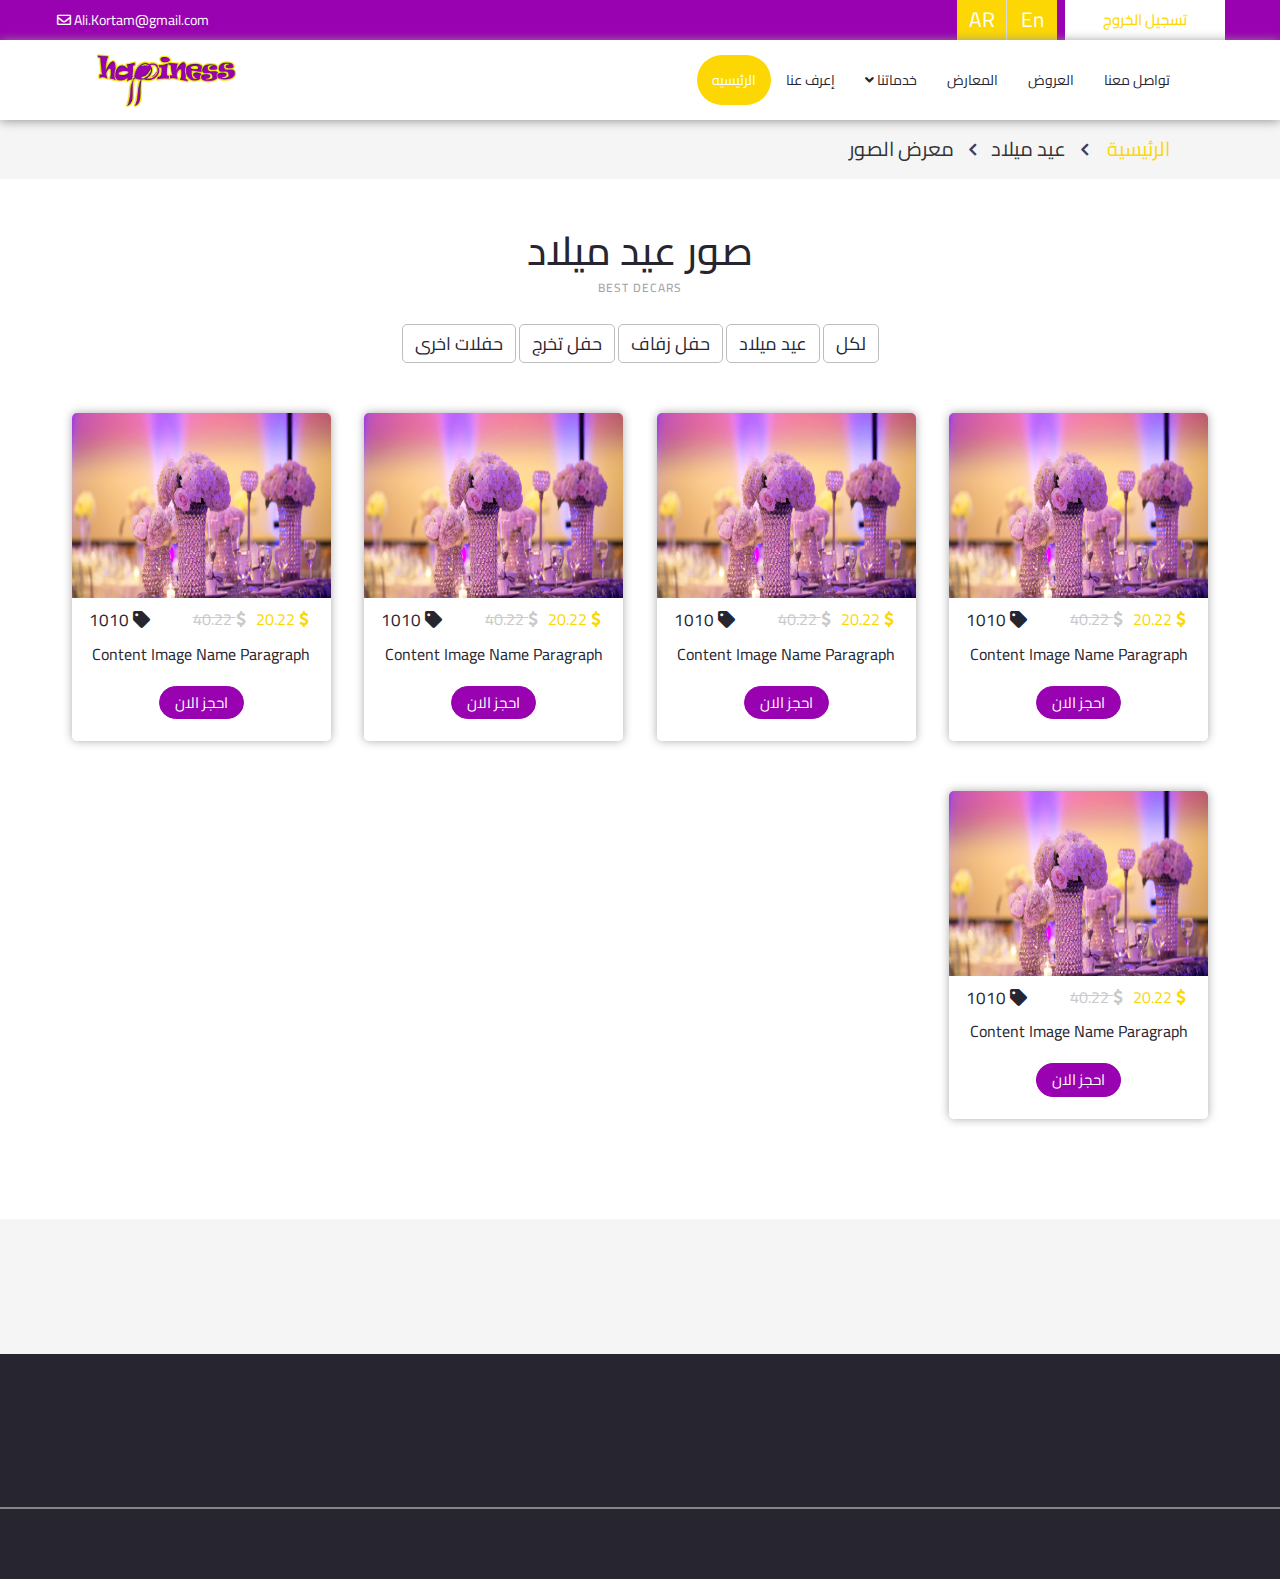
<file: gallary.html>
<!DOCTYPE html>
<html>
    <head>
        <title>Decoars</title>
        <link rel="icon" href="images/logo.png" />
        <meta charset="utf-8" />
        <meta http-equiv="X-UA-Compatible" content="IE=edge" />
        <meta name="viewport" content="width=device-width, initial-scale=1" />
        <link
            href="https://fonts.googleapis.com/css?family=Cairo:300,400,700,900"
            rel="stylesheet"
        />
        <link href="css/bootstrap.css" rel="stylesheet" />
        <link href="css/font-awesome.min.css" rel="stylesheet" />
        <link
            href="css/web-fonts-with-css/css/fontawesome-all.min.css"
            rel="stylesheet"
        />
        <link href="css/hover.css" rel="stylesheet" />
        <link href="css/style.css" rel="stylesheet" />
        <link href="css/animate.css" rel="stylesheet" />
        <link href="css/ionicons.css" rel="stylesheet" />
        <link href="css/bootstrap-rtl.css" rel="stylesheet" />
        <!----- Start owl carosel --->
        <link rel="stylesheet" href="css/owl.carousel.min.css" />
        <link rel="stylesheet" href="css/owl.theme.default.min.css" />
        <!-- End owl carosel --->
        <!--[if lt IE 9]>
            <script src="js/html5shiv.min.js"></script>
            <script src="js/respond.min.js"></script>
        <![endif]-->

        <!-- google fonts -->
        <!--
	<link href="//fonts.googleapis.com/css?family=Open+Sans" rel="stylesheet">
	<link href="//fonts.googleapis.com/css?family=Raleway:400,500,600,700" rel="stylesheet">
-->
    </head>
    <body>
        <!-------------------
Start Header
-------------------->
        <header class="header second-header">
            <!-- Top Bar -->
            <div class="top_bar">
                <div class="top_bar_container animated bounceInDown">
                    <div class="container">
                        <div class="row">
                            <div class="col">
                                <div
                                    class="top_bar_content d-flex flex-row align-items-center justify-content-start"
                                >
                                    <ul class="top_bar_contact_list">
                                        <li>
                                            <i class="far fa-envelope"></i>
                                            <div>Ali.Kortam@gmail.com</div>
                                        </li>
                                    </ul>
                                    <div class="top_bar_login ml-auto">
                                        <div class="login_button">
                                            <a href="loginandRegister.html">
                                                تسجيل الخروج
                                            </a>
                                        </div>
                                        <div class="login_button-two">
                                            <ul>
                                                <li
                                                    class="language-AR"
                                                    data-toggle="tooltip"
                                                    data-placement="bottom"
                                                    title="العربيه "
                                                >
                                                    <a href="index.html">AR</a>
                                                </li>
                                                <li
                                                    class="language-En"
                                                    data-toggle="tooltip"
                                                    data-placement="top"
                                                    title=" الانجليزيه"
                                                >
                                                    <a href="index.html">En</a>
                                                </li>
                                            </ul>
                                        </div>
                                    </div>
                                </div>
                            </div>
                        </div>
                    </div>
                </div>
            </div>

            <!-- Header Content -->
            <div class="header_container">
                <nav
                    class="navbar navbar-inverse"
                    data-spy="affix"
                    data-offset-top="40"
                >
                    <div class="container">
                        <!--                  </div>-->

                        <!--------------------------------------starte header-------->
                        <div class="navbar-header">
                            <button
                                type="button"
                                class="navbar-toggle collapsed"
                                data-toggle="collapse"
                                data-target="#open-threeline"
                                aria-expanded="false"
                            >
                                <!----- الخاصين ببتوع التلت شرط اللى لما بصغر الشاشه بيظهرو فوق بعض واللى يفتح الاقسام فى الموبايل ------->
                                <span class="sr-only">Toggle navigation</span>
                                <span class="icon-bar"></span>
                                <span class="icon-bar"></span>
                                <span class="icon-bar"></span>
                            </button>

                            <div class="logo animated fadeInLeft">
                                <a href="index.html">
                                    <img
                                        src="images/happynes.png"
                                        class="logo_main"
                                        alt=""
                                        width="182"
                                        height="48"
                                    />
                                </a>
                            </div>
                        </div>
                        <!-------------------------------------end header-------->

                        <div
                            class="collapse navbar-collapse animated fadeInRight"
                            id="open-threeline"
                        >
                            <ul class="nav navbar-nav navbar-right">
                                <li class="active">
                                    <a href="index.html">الرئيسيه</a>
                                </li>
                                <li class="Bounce To Left">
                                    <a href="# ">إعرف عنا </a>
                                </li>

                                <li class="dropdown">
                                    <!---------اول dropdowen--->
                                    <a
                                        href="#"
                                        class="dropdown-toggle"
                                        data-toggle="dropdown"
                                        role="button"
                                        aria-haspopup="true"
                                        aria-expanded="false"
                                        >خدماتنا
                                        <span class="fa fa-angle-down"></span
                                    ></a>
                                    <ul
                                        class="dropdown-menu animated fadeInRight"
                                    >
                                        <li>
                                            <a href="services-item.html"
                                                >اعياد ميلاد</a
                                            >
                                        </li>
                                        <li>
                                            <a href="services-item.html"
                                                >حفل زفاف
                                            </a>
                                        </li>
                                        <li>
                                            <a href="services-item.html"
                                                >تخرج</a
                                            >
                                        </li>
                                        <li>
                                            <a href="services-item.html"
                                                >سبوع</a
                                            >
                                        </li>
                                        <li>
                                            <a href="services-item.html"
                                                >اخرى</a
                                            >
                                        </li>
                                    </ul>
                                </li>
                                <li><a href="gallary.html">المعارض </a></li>
                                <li><a href="offer-page.html"> العروض</a></li>
                                <li>
                                    <a href="index.html">تواصل معنا </a>
                                </li>
                            </ul>
                        </div>
                        <!-- /.navbar-collapse -->
                    </div>
                    <!-- /.container-fluid بكتبها فوق لو عايز الغى الكونتانر فى النافبار-->
                </nav>
            </div>

            <!-- Header Search Panel -->
        </header>
        <!-------------------
End Header
-------------------->
        <!-------------------
Start Title
-------------------->
        <div class="tite-links animated fadeInDown">
            <div class="container">
                <div class="Tile-content">
                    <ul>
                        <li class="active">
                            <a href="index.html">الرئيسية</a>
                        </li>
                        <li>عيد ميلاد</li>
                        <li>معرض الصور</li>
                    </ul>
                </div>
            </div>
        </div>
        <!-------------------
End Tilte
-------------------->

        <!--------------------
Start Awesome Works
--------------------->
        <div class="Gallary">
            <h2 class="wow bounceIn">صور عيد ميلاد</h2>
            <h5>Best Decars</h5>
            <div class="container">
                <div class="row">
                    <div align="center" class="buton-gallary wow bounceIn">
                        <button
                            class="btn btn-default filter-button"
                            data-filter="all"
                        >
                            لكل
                        </button>
                        <button
                            class="btn btn-default filter-button"
                            data-filter="hdpe"
                        >
                            عيد ميلاد
                        </button>
                        <button
                            class="btn btn-default filter-button"
                            data-filter="sprinkle"
                        >
                            حفل زفاف
                        </button>
                        <button
                            class="btn btn-default filter-button"
                            data-filter="spray"
                        >
                            حفل تخرج
                        </button>
                        <button
                            class="btn btn-default filter-button"
                            data-filter="irrigation"
                        >
                            حفلات اخرى
                        </button>
                    </div>

                    <div
                        class="gallery_product col-lg-3 col-md-4 col-sm-6 col-xs-12 filter hdpe animated fadeInUp"
                    >
                        <div class="testi-content">
                            <div class="content">
                                <img src="images/slide3.jpg" />
                            </div>
                            <div class="details">
                                <span class="code-id"
                                    ><i class="fas fa-tag"></i> 1010
                                </span>
                                <span class="price"
                                    ><i class="fas fa-dollar-sign"></i> 20.22
                                </span>
                                <span class="price-old"
                                    ><i class="fas fa-dollar-sign"></i> 40.22
                                </span>
                                <div class="row">
                                    <div
                                        class="col-lg-12 col-md-12 col-sm-12 col-xs-12"
                                    >
                                        <p>Content Image Name Paragraph</p>
                                    </div>
                                </div>

                                <button
                                    type="button"
                                    class="btn btn-primary btn-modal"
                                    data-toggle="modal"
                                    data-target="#exampleModalCenter"
                                >
                                    احجز الان
                                </button>
                            </div>
                        </div>
                    </div>
                    <div
                        class="gallery_product col-lg-3 col-md-4 col-sm-6 col-xs-12 filter sprinkle animated fadeInUp"
                    >
                        <div class="testi-content">
                            <div class="content">
                                <img src="images/slide3.jpg" />
                            </div>
                            <div class="details">
                                <span class="code-id"
                                    ><i class="fas fa-tag"></i> 1010
                                </span>
                                <span class="price"
                                    ><i class="fas fa-dollar-sign"></i> 20.22
                                </span>
                                <span class="price-old"
                                    ><i class="fas fa-dollar-sign"></i> 40.22
                                </span>

                                <p>Content Image Name Paragraph</p>

                                <button
                                    type="button"
                                    class="btn btn-primary btn-modal"
                                    data-toggle="modal"
                                    data-target="#exampleModalCenter"
                                >
                                    احجز الان
                                </button>
                            </div>
                        </div>
                    </div>
                    <div
                        class="gallery_product col-lg-3 col-md-4 col-sm-6 col-xs-12 filter spray animated fadeInUp"
                    >
                        <div class="testi-content">
                            <div class="content">
                                <img src="images/slide3.jpg" />
                            </div>
                            <div class="details">
                                <span class="code-id"
                                    ><i class="fas fa-tag"></i> 1010
                                </span>
                                <span class="price"
                                    ><i class="fas fa-dollar-sign"></i> 20.22
                                </span>
                                <span class="price-old"
                                    ><i class="fas fa-dollar-sign"></i> 40.22
                                </span>

                                <p>Content Image Name Paragraph</p>

                                <button
                                    type="button"
                                    class="btn btn-primary btn-modal"
                                    data-toggle="modal"
                                    data-target="#exampleModalCenter"
                                >
                                    احجز الان
                                </button>
                            </div>
                        </div>
                    </div>
                    <div
                        class="gallery_product col-lg-3 col-md-4 col-sm-6 col-xs-12 filter hdpe animated fadeInUp"
                    >
                        <div class="testi-content">
                            <div class="content">
                                <img src="images/slide3.jpg" />
                            </div>
                            <div class="details">
                                <span class="code-id"
                                    ><i class="fas fa-tag"></i> 1010
                                </span>
                                <span class="price"
                                    ><i class="fas fa-dollar-sign"></i> 20.22
                                </span>
                                <span class="price-old"
                                    ><i class="fas fa-dollar-sign"></i> 40.22
                                </span>

                                <p>Content Image Name Paragraph</p>

                                <button
                                    type="button"
                                    class="btn btn-primary btn-modal"
                                    data-toggle="modal"
                                    data-target="#exampleModalCenter"
                                >
                                    احجز الان
                                </button>
                            </div>
                        </div>
                    </div>
                    <div
                        class="gallery_product col-lg-3 col-md-4 col-sm-6 col-xs-12 filter irrigation animated fadeInUp"
                    >
                        <div class="testi-content">
                            <div class="content">
                                <img src="images/slide3.jpg" />
                            </div>
                            <div class="details">
                                <span class="code-id"
                                    ><i class="fas fa-tag"></i> 1010
                                </span>
                                <span class="price"
                                    ><i class="fas fa-dollar-sign"></i> 20.22
                                </span>
                                <span class="price-old"
                                    ><i class="fas fa-dollar-sign"></i> 40.22
                                </span>

                                <p>Content Image Name Paragraph</p>

                                <button
                                    type="button"
                                    class="btn btn-primary btn-modal"
                                    data-toggle="modal"
                                    data-target="#exampleModalCenter"
                                >
                                    احجز الان
                                </button>
                            </div>
                        </div>
                    </div>
                </div>
            </div>
        </div>
        <!--------------------
End Awesome Works
--------------------->

        <!-----------
Start opaning
------------>
        <div class="opaning">
            <div class="container">
                <div class="row">
                    <div class="col-lg-4 col-md-4 col-sm-6 col-xs-12">
                        <div class="opaning-item wow fadeInRight">
                            <div class="row">
                                <div
                                    class="col-lg-8 col-md-8 col-sm-8 col-xs-8"
                                >
                                    <div class="serv-details">
                                        <h3>خصومات</h3>
                                        <p>25% على اكثر من $99</p>
                                    </div>
                                </div>
                                <div
                                    class="col-lg-4 col-md-4 col-sm-4 col-xs-4"
                                >
                                    <div class="icon-serv">
                                        <i class="fas fa-tags"></i>
                                    </div>
                                </div>
                            </div>
                        </div>
                    </div>
                    <div class="col-lg-4 col-md-4 col-sm-6 col-xs-12">
                        <div class="opaning-item wow fadeInUp">
                            <div class="row">
                                <div
                                    class="col-lg-8 col-md-8 col-sm-8 col-xs-8"
                                >
                                    <div class="serv-details">
                                        <h3>الغاء الحجز</h3>
                                        <p>قبل موعد الحفل باسبوع</p>
                                    </div>
                                </div>
                                <div
                                    class="col-lg-4 col-md-4 col-sm-4 col-xs-4"
                                >
                                    <div class="icon-serv">
                                        <i class="fas fa-redo-alt"></i>
                                    </div>
                                </div>
                            </div>
                        </div>
                    </div>

                    <div class="col-lg-4 col-md-4 col-sm-6 col-xs-12">
                        <div class="opaning-item wow fadeInLeft">
                            <div class="row">
                                <div
                                    class="col-lg-8 col-md-8 col-sm-8 col-xs-8"
                                >
                                    <div class="serv-details">
                                        <h3>لتواصل معنا</h3>
                                        <p>اتصل بنا : 01020704551</p>
                                    </div>
                                </div>
                                <div
                                    class="col-lg-4 col-md-4 col-sm-4 col-xs-4"
                                >
                                    <div class="icon-serv">
                                        <i class="fas fa-phone"></i>
                                    </div>
                                </div>
                            </div>
                        </div>
                    </div>
                </div>
            </div>
        </div>

        <!-----------
End opaning
------------>

        <!--------- Start Footer ------------>
        <div class="footer">
            <div class="container">
                <div class="footer-top wow fadeInUp">
                    <div class="image-logo">
                        <img src="images/happynes.png" />
                    </div>
                    <p>Creative and elegant event design and planning</p>
                </div>
            </div>
            <div class="footer-bottom">
                <div class="container">
                    <div class="row">
                        <div class="col-lg-6 col-md-6 col-sm-5 col-xs-12">
                            <ul class="socila-links wow fadeInRight">
                                <li
                                    class="facebook"
                                    data-toggle="tooltip"
                                    data-placement="top"
                                    title="facebook "
                                >
                                    <a href="#"
                                        ><i class="fab fa-facebook-f"></i
                                    ></a>
                                </li>
                                <li
                                    class="google-plus"
                                    data-toggle="tooltip"
                                    data-placement="top"
                                    title="google-plus "
                                >
                                    <i class="fab fa-google-plus-g"
                                        ><a href="#"></a
                                    ></i>
                                </li>
                                <li
                                    class="twitter"
                                    data-toggle="tooltip"
                                    data-placement="top"
                                    title="twitter "
                                >
                                    <a href="#"
                                        ><i class="fab fa-twitter"></i
                                    ></a>
                                </li>
                                <li
                                    class="linkedin"
                                    data-toggle="tooltip"
                                    data-placement="top"
                                    title="linkedin-in "
                                >
                                    <a href="#"
                                        ><i class="fab fa-linkedin-in"></i
                                    ></a>
                                </li>
                            </ul>
                        </div>
                        <div class="col-lg-6 col-md-6 col-sm-7 col-xs-12">
                            <p class="wow fadeInLeft">
                                <a href="index.html">Decors</a> © 2018 All
                                Rights Reserved || Design By
                                <a href="#"> Eagles Solution </a>
                            </p>
                        </div>
                    </div>
                </div>
            </div>
        </div>
        <!--------- End Footer ------------>

        <!-- Modal -->
        <div
            class="modal fade best-model"
            id="exampleModalCenter"
            tabindex="-1"
            role="dialog"
            aria-labelledby="exampleModalCenterTitle"
            aria-hidden="true"
        >
            <div class="modal-dialog modal-dialog-centered" role="document">
                <div class="modal-content">
                    <div class="modal-header">
                        <h5 class="modal-title" id="exampleModalLongTitle">
                            <p>Content Image Name Paragraph</p>
                        </h5>
                        <button
                            type="button"
                            class="close"
                            data-dismiss="modal"
                            aria-label="Close"
                        >
                            <span aria-hidden="true">&times;</span>
                        </button>
                    </div>
                    <div class="modal-body">
                        <form action="#" method="post">
                            <div class="row color-content">
                                <p class="color-group">اختار الوانك المضله</p>
                                <div
                                    class="col-lg-6 col-md-6 col-sm-6 col-xs-6"
                                >
                                    <div class="form-group-colo">
                                        <label class="maincolor"
                                            >اللون الاول :-</label
                                        >
                                        <input
                                            class="color-1"
                                            type="color"
                                            value="#004080"
                                            id="color-1"
                                            style="display: none"
                                        />
                                        <label for="color-1" class="plateee"
                                            ><img
                                                src="images/icons/palette%20(2).png"
                                        /></label>
                                        <footer class="footer-1"></footer>
                                    </div>
                                </div>
                                <div
                                    class="col-lg-6 col-md-6 col-sm-6 col-xs-6"
                                >
                                    <div class="form-group-colo">
                                        <label class="maincolor"
                                            >اللون الثانى :-</label
                                        >
                                        <input
                                            class="color-2"
                                            type="color"
                                            value="#004080"
                                            id="color-2"
                                            style="display: none"
                                        />
                                        <label for="color-2" class="plateee"
                                            ><img
                                                src="images/icons/palette%20(2).png"
                                        /></label>
                                        <footer class="footer-2"></footer>
                                    </div>
                                </div>
                                <div
                                    class="col-lg-6 col-md-6 col-sm-6 col-xs-6"
                                >
                                    <div class="form-group-colo">
                                        <label class="maincolor"
                                            >اللون الثالث :-</label
                                        >
                                        <input
                                            class="color-3"
                                            type="color"
                                            value="#004080"
                                            id="color-3"
                                            style="display: none"
                                        />
                                        <label for="color-3" class="plateee"
                                            ><img
                                                src="images/icons/palette%20(2).png"
                                        /></label>
                                        <footer class="footer-3"></footer>
                                    </div>
                                </div>
                                <div
                                    class="col-lg-6 col-md-6 col-sm-6 col-xs-6"
                                >
                                    <div class="form-group-colo">
                                        <label class="maincolor"
                                            >اللون الرابع :-</label
                                        >
                                        <input
                                            class="color-4"
                                            type="color"
                                            value="#004080"
                                            id="color-4"
                                            style="display: none"
                                        />
                                        <label for="color-4" class="plateee"
                                            ><img
                                                src="images/icons/palette%20(2).png"
                                        /></label>
                                        <footer class="footer-4"></footer>
                                    </div>
                                </div>
                            </div>

                            <div class="form-group">
                                <label>العدد المطلوب:</label>
                                <input
                                    class="form-control"
                                    type="text"
                                    required
                                    placeholder="العدد المطلوب *"
                                />
                            </div>
                            <div class="form-group">
                                <label>نوع المكان:</label>
                                <select class="form-control">
                                    <option>منزل</option>
                                    <option>قاعه افراح</option>
                                    <option>حديقه</option>
                                </select>
                            </div>
                            <div class="form-group">
                                <label>مساحه المكان:</label>
                                <input
                                    class="form-control"
                                    type="text"
                                    required
                                    placeholder="مساحه المكان بالمتر *"
                                />
                            </div>
                            <div class="form-group">
                                <label>تاريخ الحفل:</label>
                                <input
                                    class="form-control"
                                    type="date"
                                    required
                                    placeholder="تاريخ الحفل*"
                                />
                            </div>
                            <div class="form-group">
                                <label>موعد الحفل:</label>
                                <input
                                    class="form-control"
                                    type="time"
                                    required
                                    placeholder="موعد الحفل *"
                                />
                            </div>
                            <div class="form-group">
                                <label> ملاحظاتك:</label>
                                <textarea
                                    class="form-control"
                                    placeholder="اكتب ملاحظاتك هنا *"
                                ></textarea>
                            </div>
                        </form>
                    </div>
                    <div class="modal-footer">
                        <!--                <button type="button" class="btn btn-secondary" data-dismiss="modal">Close</button>-->
                        <button type="submit" class="btn btn-primary btn-modal">
                            تأكيد الحجز
                        </button>
                    </div>
                </div>
            </div>
        </div>

        <script src="js/jquery-3.3.1.min.js"></script>
        <script src="js/bootstrap.min.js"></script>
        <script src="js/main.js"></script>
        <script src="js/wow.min.js"></script>
        <script>
            new WOW().init();
        </script>

        <script src="js/SmoothScroll.min.js"></script>
        <!----- Start owl carosel --->
        <!--        <script src="js/jquery.min.js"></script>-->
        <script src="js/owl.carousel.min.js"></script>
        <!----- Ebd owl carosel --->

        <script>
            $(document).ready(function () {
                $('[data-toggle="tooltip"]').tooltip();
            });
        </script>

        <script>
            $(document).ready(function () {
                var input = document.querySelector(".color-1");
                var footer = document.querySelector(".footer-1");

                input.addEventListener("change", function () {
                    footer.style.setProperty("--footer-color-1", input.value);
                });
            });
        </script>

        <script>
            $(document).ready(function () {
                var input = document.querySelector(".color-2");
                var footer = document.querySelector(".footer-2");

                input.addEventListener("change", function () {
                    footer.style.setProperty("--footer-color-2", input.value);
                });
            });
        </script>

        <script>
            $(document).ready(function () {
                var input = document.querySelector(".color-3");
                var footer = document.querySelector(".footer-3");

                input.addEventListener("change", function () {
                    footer.style.setProperty("--footer-color-3", input.value);
                });
            });
        </script>
        <script>
            $(document).ready(function () {
                var input = document.querySelector(".color-4");
                var footer = document.querySelector(".footer-4");

                input.addEventListener("change", function () {
                    footer.style.setProperty("--footer-color-4", input.value);
                });
            });
        </script>
    </body>
</html>
</file>
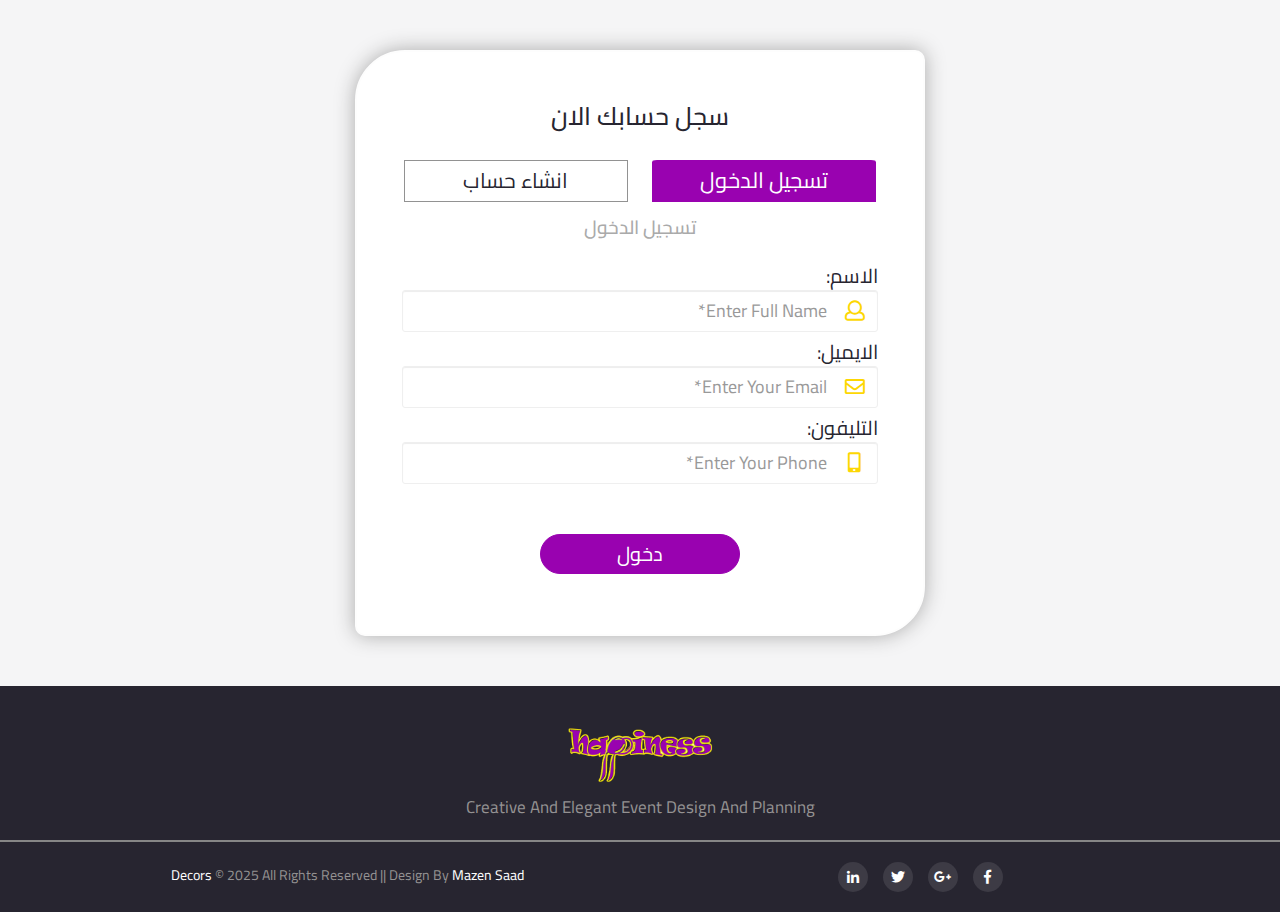
<file: loginandRegister.html>
<!DOCTYPE html>
<html>
    <head>
        <title>Decoars</title>
        <link rel="icon" href="images/logo.png" />
        <meta charset="utf-8" />
        <meta http-equiv="X-UA-Compatible" content="IE=edge" />
        <meta name="viewport" content="width=device-width, initial-scale=1" />
        <link
            href="https://fonts.googleapis.com/css?family=Cairo:300,400,700,900"
            rel="stylesheet"
        />
        <link href="css/bootstrap.css" rel="stylesheet" />
        <link href="css/font-awesome.min.css" rel="stylesheet" />
        <link
            href="css/web-fonts-with-css/css/fontawesome-all.min.css"
            rel="stylesheet"
        />
        <link href="css/hover.css" rel="stylesheet" />
        <link href="css/style.css" rel="stylesheet" />
        <link href="css/animate.css" rel="stylesheet" />
        <link href="css/ionicons.css" rel="stylesheet" />
        <link href="css/bootstrap-rtl.css" rel="stylesheet" />

        <!--[if lt IE 9]>
            <script src="js/html5shiv.min.js"></script>
            <script src="js/respond.min.js"></script>
        <![endif]-->

        <!-- google fonts -->
        <!--
	<link href="//fonts.googleapis.com/css?family=Open+Sans" rel="stylesheet">
	<link href="//fonts.googleapis.com/css?family=Raleway:400,500,600,700" rel="stylesheet">
-->
    </head>
    <body>
        <!------------------------------------------------starte navebare------- navbar-fixed-top -------------------------------------------------->
        <!-------------------
Start Login-register
-------------------->
        <!------------------ Start skills -------->
        <div class="log-register">
            <div class="container">
                <div class="lr-content">
                    <div class="log-register-content">
                        <h4>سجل حسابك الان</h4>
                        <div
                            class="bs-example bs-example-tabs"
                            role="tabpanel"
                            data-example-id="togglable-tabs"
                        >
                            <ul id="myTab" class="nav nav-tabs" role="tablist">
                                <li role="presentation">
                                    <a
                                        href="#carl"
                                        role="tab"
                                        id="carl-tab"
                                        data-toggle="tab"
                                        aria-controls="carl"
                                        >انشاء حساب</a
                                    >
                                </li>
                                <li role="presentation" class="active">
                                    <a
                                        href="#home"
                                        id="home-tab"
                                        role="tab"
                                        data-toggle="tab"
                                        aria-controls="home"
                                        aria-expanded="true"
                                        >تسجيل الدخول</a
                                    >
                                </li>
                            </ul>
                            <div id="myTabContent" class="tab-content">
                                <div
                                    role="tabpanel"
                                    class="tab-pane fade in active"
                                    id="home"
                                    aria-labelledby="home-tab"
                                >
                                    <h2 class="title">تسجيل الدخول</h2>
                                    <div class="tabcontent-grids">
                                        <form action="#" method="post">
                                            <div class="form-group">
                                                <label>الاسم:</label>
                                                <input
                                                    class="form-control"
                                                    type="text"
                                                    placeholder="Enter Full Name*"
                                                    required
                                                />
                                                <i class="far fa-user"></i>
                                            </div>
                                            <div class="form-group">
                                                <label> الايميل:</label>
                                                <input
                                                    class="form-control"
                                                    type="email"
                                                    placeholder="Enter Your Email*"
                                                    required
                                                />
                                                <i class="far fa-envelope"></i>
                                            </div>
                                            <div class="form-group">
                                                <label> التليفون:</label>
                                                <input
                                                    class="form-control"
                                                    type="email"
                                                    placeholder="Enter Your Phone*"
                                                    required
                                                />
                                                <i
                                                    class="fas fa-mobile-alt"
                                                ></i>
                                            </div>
                                            <div class="form-group">
                                                <a
                                                    href="index.html"
                                                    type="submit"
                                                    class="btn btn-primary"
                                                    >دخول</a
                                                >
                                            </div>
                                        </form>
                                    </div>
                                </div>
                                <div
                                    role="tabpanel"
                                    class="tab-pane fade"
                                    id="carl"
                                    aria-labelledby="carl-tab"
                                >
                                    <h2 class="title">انشاء حساب جديد</h2>
                                    <div class="tabcontent-grids">
                                        <form action="#" method="post">
                                            <div class="row">
                                                <div
                                                    class="col*lg-6 col-md-6 col-sm-6 col-xs-12"
                                                >
                                                    <div class="form-group">
                                                        <label
                                                            >الاسم الاول
                                                            :</label
                                                        >
                                                        <input
                                                            class="form-control"
                                                            type="text"
                                                            placeholder="Enter First Name*"
                                                            required
                                                        />
                                                        <i
                                                            class="far fa-user"
                                                        ></i>
                                                    </div>
                                                </div>
                                                <div
                                                    class="col*lg-6 col-md-6 col-sm-6 col-xs-12"
                                                >
                                                    <div class="form-group">
                                                        <label
                                                            >الاسم الاخير
                                                            :</label
                                                        >
                                                        <input
                                                            class="form-control"
                                                            type="text"
                                                            placeholder="Enter Last Name*"
                                                            required
                                                        />
                                                        <i
                                                            class="far fa-user"
                                                        ></i>
                                                    </div>
                                                </div>
                                            </div>

                                            <div class="form-group">
                                                <label> الايميل:</label>
                                                <input
                                                    class="form-control"
                                                    type="email"
                                                    placeholder="Enter Your Email*"
                                                    required
                                                />
                                                <i class="far fa-envelope"></i>
                                            </div>
                                            <div class="form-group">
                                                <label> التليفون:</label>
                                                <input
                                                    class="form-control"
                                                    type="email"
                                                    placeholder="Enter Your Phone*"
                                                    required
                                                />
                                                <i
                                                    class="fas fa-mobile-alt"
                                                ></i>
                                            </div>
                                            <div class="form-group">
                                                <label> تاكيد التليفون :</label>
                                                <input
                                                    class="form-control"
                                                    type="email"
                                                    placeholder="تاكيد رقم التليفون*"
                                                    required
                                                />
                                                <i
                                                    class="fas fa-mobile-alt"
                                                ></i>
                                            </div>
                                            <div class="form-group">
                                                <a
                                                    href="index.html"
                                                    type="submit"
                                                    class="btn btn-primary"
                                                >
                                                    انشاء
                                                </a>
                                            </div>
                                        </form>
                                    </div>
                                </div>
                            </div>
                        </div>
                    </div>
                </div>
            </div>
        </div>
        <!------------------ End skills -------->
        <!-------------------
End Login-register
-------------------->

        <!--------- Start Footer ------------>
        <div class="footer">
            <div class="container">
                <div class="footer-top wow fadeInUp">
                    <div class="image-logo">
                        <img src="images/happynes.png" />
                    </div>
                    <p>Creative and elegant event design and planning</p>
                </div>
            </div>
            <div class="footer-bottom">
                <div class="container">
                    <div class="row">
                        <div class="col-lg-6 col-md-6 col-sm-5 col-xs-12">
                            <ul class="socila-links wow fadeInRight">
                                <li
                                    class="facebook"
                                    data-toggle="tooltip"
                                    data-placement="top"
                                    title="facebook "
                                >
                                    <a href="#"
                                        ><i class="fab fa-facebook-f"></i
                                    ></a>
                                </li>
                                <li
                                    class="google-plus"
                                    data-toggle="tooltip"
                                    data-placement="top"
                                    title="google-plus "
                                >
                                    <i class="fab fa-google-plus-g"
                                        ><a href="#"></a
                                    ></i>
                                </li>
                                <li
                                    class="twitter"
                                    data-toggle="tooltip"
                                    data-placement="top"
                                    title="twitter "
                                >
                                    <a href="#"
                                        ><i class="fab fa-twitter"></i
                                    ></a>
                                </li>
                                <li
                                    class="linkedin"
                                    data-toggle="tooltip"
                                    data-placement="top"
                                    title="linkedin-in "
                                >
                                    <a href="#"
                                        ><i class="fab fa-linkedin-in"></i
                                    ></a>
                                </li>
                            </ul>
                        </div>
                        <div class="col-lg-6 col-md-6 col-sm-7 col-xs-12">
                            <p class="wow fadeInLeft">
                                <a href="index.html">Decors</a> © 2025 All
                                Rights Reserved || Design By
                                <a href="#"> Mazen Saad </a>
                            </p>
                        </div>
                    </div>
                </div>
            </div>
        </div>
        <!--------- End Footer ------------>

        <script src="js/jquery-3.3.1.min.js"></script>
        <script src="js/bootstrap.min.js"></script>
        <script src="js/main.js"></script>
        <script src="js/wow.min.js"></script>
        <script>
            new WOW().init();
        </script>
        <script src="js/SmoothScroll.min.js"></script>

        <!----- Start owl carosel --->
        <!--        <script src="js/jquery.min.js"></script>-->
        <script src="js/owl.carousel.min.js"></script>
        <!----- Ebd owl carosel --->

        <!--------------------------- stats -->
        <script src="js/jquery.waypoints.min.js"></script>
        <script src="js/jquery.countup.js"></script>
        <script>
            $(".counter").countUp();
        </script>
        <!-- ----------------------------------------------//stats -->
        <script>
            $(document).ready(function () {
                $('[data-toggle="tooltip"]').tooltip();
            });
        </script>
    </body>
</html>
</file>
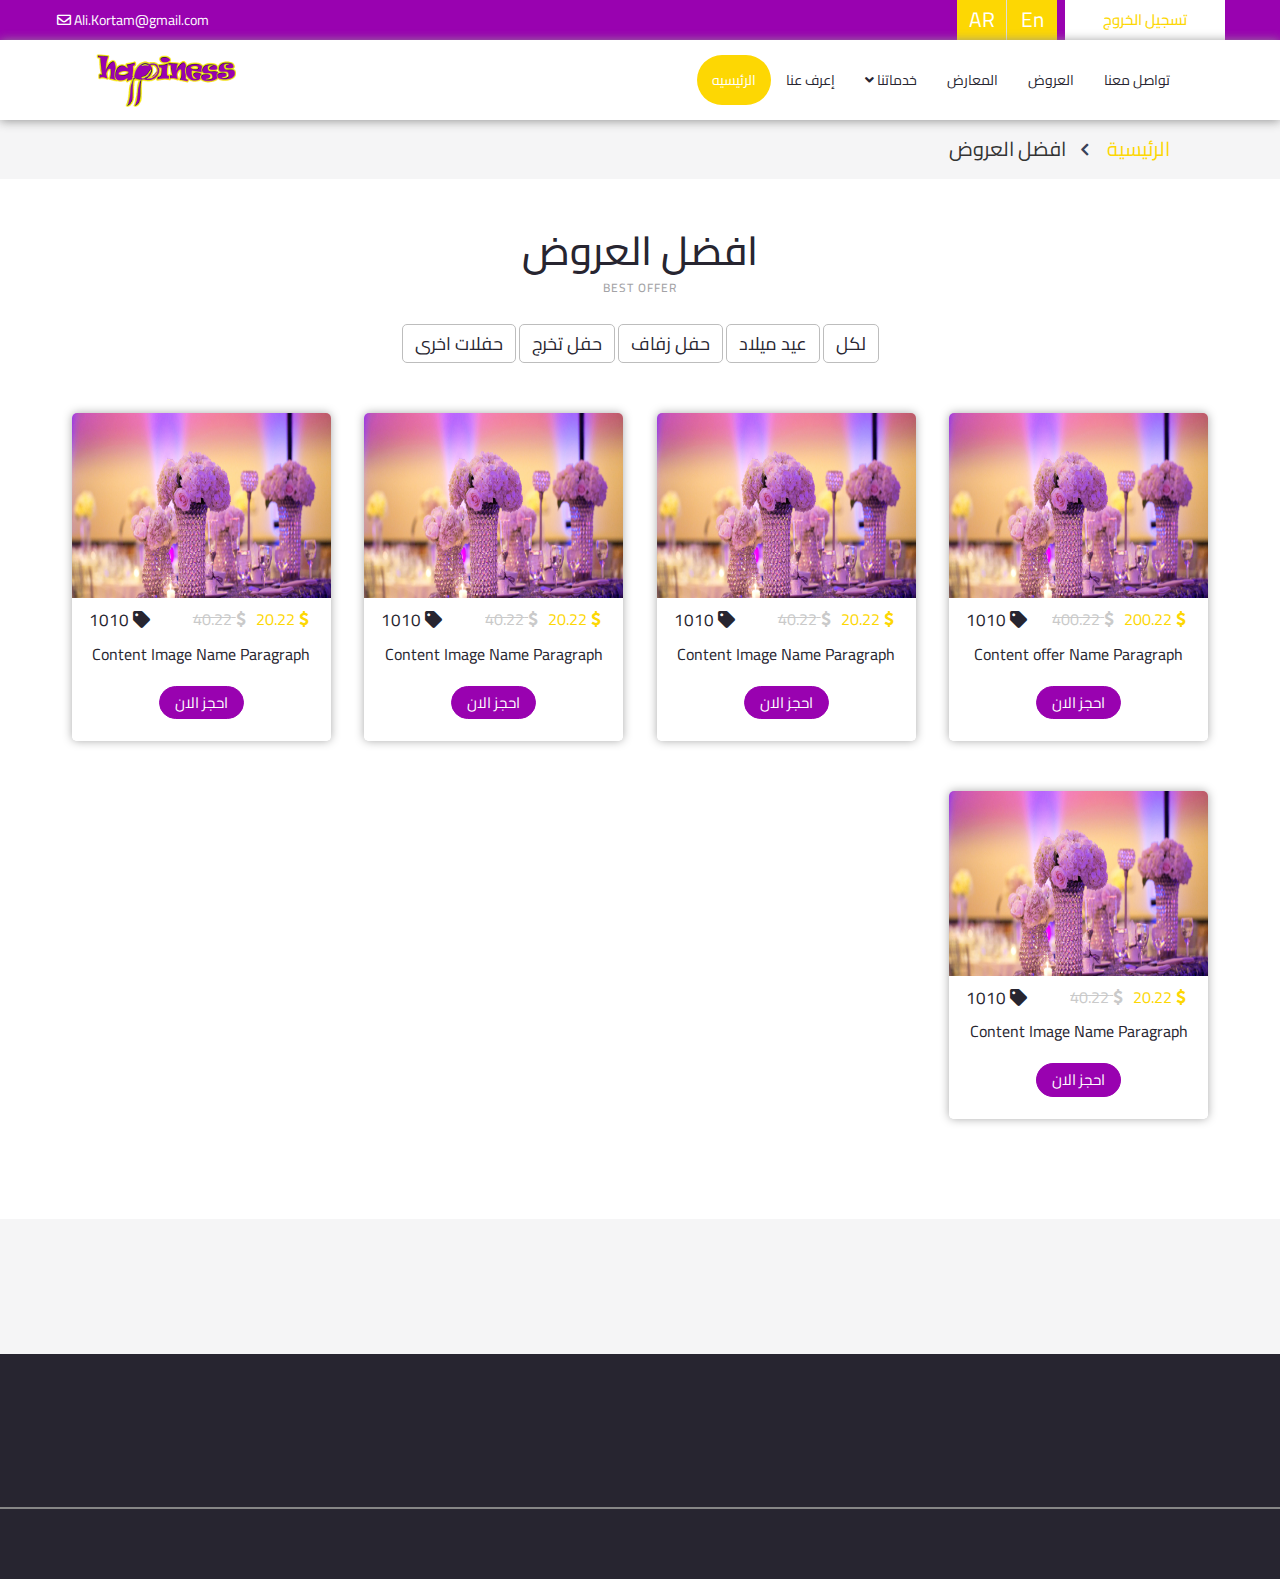
<file: offer-page.html>
<!DOCTYPE html>
<html>
    <head>
        <title>Decoars</title>
        <link rel="icon" href="images/logo.png" />
        <meta charset="utf-8" />
        <meta http-equiv="X-UA-Compatible" content="IE=edge" />
        <meta name="viewport" content="width=device-width, initial-scale=1" />
        <link
            href="https://fonts.googleapis.com/css?family=Cairo:300,400,700,900"
            rel="stylesheet"
        />
        <link href="css/bootstrap.css" rel="stylesheet" />
        <link href="css/font-awesome.min.css" rel="stylesheet" />
        <link
            href="css/web-fonts-with-css/css/fontawesome-all.min.css"
            rel="stylesheet"
        />
        <link href="css/hover.css" rel="stylesheet" />
        <link href="css/style.css" rel="stylesheet" />
        <link href="css/animate.css" rel="stylesheet" />
        <link href="css/ionicons.css" rel="stylesheet" />
        <link href="css/bootstrap-rtl.css" rel="stylesheet" />
        <!----- Start owl carosel --->
        <link rel="stylesheet" href="css/owl.carousel.min.css" />
        <link rel="stylesheet" href="css/owl.theme.default.min.css" />
        <!-- End owl carosel --->
        <!--[if lt IE 9]>
            <script src="js/html5shiv.min.js"></script>
            <script src="js/respond.min.js"></script>
        <![endif]-->

        <!-- google fonts -->
        <!--
	<link href="//fonts.googleapis.com/css?family=Open+Sans" rel="stylesheet">
	<link href="//fonts.googleapis.com/css?family=Raleway:400,500,600,700" rel="stylesheet">
-->
    </head>
    <body>
        <!------------------------------------------------starte navebare------- navbar-fixed-top --------------------------<!-------------------
Start Header
-------------------->
        <header class="header second-header">
            <!-- Top Bar -->
            <div class="top_bar">
                <div class="top_bar_container animated bounceInDown">
                    <div class="container">
                        <div class="row">
                            <div class="col">
                                <div
                                    class="top_bar_content d-flex flex-row align-items-center justify-content-start"
                                >
                                    <ul class="top_bar_contact_list">
                                        <li>
                                            <i class="far fa-envelope"></i>
                                            <div>Ali.Kortam@gmail.com</div>
                                        </li>
                                    </ul>
                                    <div class="top_bar_login ml-auto">
                                        <div class="login_button">
                                            <a href="loginandRegister.html">
                                                تسجيل الخروج
                                            </a>
                                        </div>
                                        <div class="login_button-two">
                                            <ul>
                                                <li
                                                    class="language-AR"
                                                    data-toggle="tooltip"
                                                    data-placement="bottom"
                                                    title="العربيه "
                                                >
                                                    <a href="index.html">AR</a>
                                                </li>
                                                <li
                                                    class="language-En"
                                                    data-toggle="tooltip"
                                                    data-placement="top"
                                                    title=" الانجليزيه"
                                                >
                                                    <a href="index.html">En</a>
                                                </li>
                                            </ul>
                                        </div>
                                    </div>
                                </div>
                            </div>
                        </div>
                    </div>
                </div>
            </div>

            <!-- Header Content -->
            <div class="header_container">
                <nav
                    class="navbar navbar-inverse"
                    data-spy="affix"
                    data-offset-top="40"
                >
                    <div class="container">
                        <!--                  </div>-->

                        <!--------------------------------------starte header-------->
                        <div class="navbar-header">
                            <button
                                type="button"
                                class="navbar-toggle collapsed"
                                data-toggle="collapse"
                                data-target="#open-threeline"
                                aria-expanded="false"
                            >
                                <!----- الخاصين ببتوع التلت شرط اللى لما بصغر الشاشه بيظهرو فوق بعض واللى يفتح الاقسام فى الموبايل ------->
                                <span class="sr-only">Toggle navigation</span>
                                <span class="icon-bar"></span>
                                <span class="icon-bar"></span>
                                <span class="icon-bar"></span>
                            </button>

                            <div class="logo animated fadeInLeft">
                                <a href="index.html">
                                    <img
                                        src="images/happynes.png"
                                        class="logo_main"
                                        alt=""
                                        width="182"
                                        height="48"
                                    />
                                </a>
                            </div>
                        </div>
                        <!-------------------------------------end header-------->

                        <div
                            class="collapse navbar-collapse animated fadeInRight"
                            id="open-threeline"
                        >
                            <ul class="nav navbar-nav navbar-right">
                                <li class="active">
                                    <a href="index.html">الرئيسيه</a>
                                </li>
                                <li class="Bounce To Left">
                                    <a href="# ">إعرف عنا </a>
                                </li>

                                <li class="dropdown">
                                    <!---------اول dropdowen--->
                                    <a
                                        href="#"
                                        class="dropdown-toggle"
                                        data-toggle="dropdown"
                                        role="button"
                                        aria-haspopup="true"
                                        aria-expanded="false"
                                        >خدماتنا
                                        <span class="fa fa-angle-down"></span
                                    ></a>
                                    <ul
                                        class="dropdown-menu animated fadeInRight"
                                    >
                                        <li>
                                            <a href="services-item.html"
                                                >اعياد ميلاد</a
                                            >
                                        </li>
                                        <li>
                                            <a href="services-item.html"
                                                >حفل زفاف
                                            </a>
                                        </li>
                                        <li>
                                            <a href="services-item.html"
                                                >تخرج</a
                                            >
                                        </li>
                                        <li>
                                            <a href="services-item.html"
                                                >سبوع</a
                                            >
                                        </li>
                                        <li>
                                            <a href="services-item.html"
                                                >اخرى</a
                                            >
                                        </li>
                                    </ul>
                                </li>
                                <li><a href="gallary.html">المعارض </a></li>
                                <li><a href="offer-page.html"> العروض</a></li>
                                <li>
                                    <a href="index.html">تواصل معنا </a>
                                </li>
                            </ul>
                        </div>
                        <!-- /.navbar-collapse -->
                    </div>
                    <!-- /.container-fluid بكتبها فوق لو عايز الغى الكونتانر فى النافبار-->
                </nav>
            </div>

            <!-- Header Search Panel -->
        </header>
        <!-------------------
End Header
-------------------->
        <!-------------------
Start Title
-------------------->
        <div class="tite-links animated fadeInDown">
            <div class="container">
                <div class="Tile-content">
                    <ul>
                        <li class="active">
                            <a href="index.html">الرئيسية</a>
                        </li>
                        <li>افضل العروض</li>
                    </ul>
                </div>
            </div>
        </div>
        <!-------------------
End Tilte
-------------------->

        <!--------------------
Start Awesome Works
--------------------->
        <div class="Gallary">
            <h2 class="wow bounceIn">افضل العروض</h2>
            <h5>Best offer</h5>
            <div class="container">
                <div class="row">
                    <div align="center" class="buton-gallary animated fadeIn">
                        <button
                            class="btn btn-default filter-button"
                            data-filter="all"
                        >
                            لكل
                        </button>
                        <button
                            class="btn btn-default filter-button"
                            data-filter="hdpe"
                        >
                            عيد ميلاد
                        </button>
                        <button
                            class="btn btn-default filter-button"
                            data-filter="sprinkle"
                        >
                            حفل زفاف
                        </button>
                        <button
                            class="btn btn-default filter-button"
                            data-filter="spray"
                        >
                            حفل تخرج
                        </button>
                        <button
                            class="btn btn-default filter-button"
                            data-filter="irrigation"
                        >
                            حفلات اخرى
                        </button>
                    </div>

                    <div
                        class="gallery_product col-lg-3 col-md-4 col-sm-6 col-xs-12 filter hdpe animated fadeInUp"
                    >
                        <div class="testi-content">
                            <div class="content">
                                <img src="images/slide3.jpg" />
                            </div>
                            <div class="details">
                                <span class="code-id"
                                    ><i class="fas fa-tag"></i> 1010
                                </span>
                                <span class="price"
                                    ><i class="fas fa-dollar-sign"></i> 200.22
                                </span>
                                <span class="price-old"
                                    ><i class="fas fa-dollar-sign"></i> 400.22
                                </span>
                                <div class="row">
                                    <div
                                        class="col-lg-12 col-md-12 col-sm-12 col-xs-12"
                                    >
                                        <p>Content offer Name Paragraph</p>
                                    </div>
                                </div>

                                <button
                                    type="button"
                                    class="btn btn-primary btn-modal"
                                    data-toggle="modal"
                                    data-target="#exampleModalCenter"
                                >
                                    احجز الان
                                </button>
                            </div>
                        </div>
                    </div>
                    <div
                        class="gallery_product col-lg-3 col-md-4 col-sm-6 col-xs-12 filter sprinkle animated fadeInUp"
                    >
                        <div class="testi-content">
                            <div class="content">
                                <img src="images/slide3.jpg" />
                            </div>
                            <div class="details">
                                <span class="code-id"
                                    ><i class="fas fa-tag"></i> 1010
                                </span>
                                <span class="price"
                                    ><i class="fas fa-dollar-sign"></i> 20.22
                                </span>
                                <span class="price-old"
                                    ><i class="fas fa-dollar-sign"></i> 40.22
                                </span>

                                <p>Content Image Name Paragraph</p>

                                <button
                                    type="button"
                                    class="btn btn-primary btn-modal"
                                    data-toggle="modal"
                                    data-target="#exampleModalCenter"
                                >
                                    احجز الان
                                </button>
                            </div>
                        </div>
                    </div>
                    <div
                        class="gallery_product col-lg-3 col-md-4 col-sm-6 col-xs-12 filter spray animated fadeInUp"
                    >
                        <div class="testi-content">
                            <div class="content">
                                <img src="images/slide3.jpg" />
                            </div>
                            <div class="details">
                                <span class="code-id"
                                    ><i class="fas fa-tag"></i> 1010
                                </span>
                                <span class="price"
                                    ><i class="fas fa-dollar-sign"></i> 20.22
                                </span>
                                <span class="price-old"
                                    ><i class="fas fa-dollar-sign"></i> 40.22
                                </span>

                                <p>Content Image Name Paragraph</p>

                                <button
                                    type="button"
                                    class="btn btn-primary btn-modal"
                                    data-toggle="modal"
                                    data-target="#exampleModalCenter"
                                >
                                    احجز الان
                                </button>
                            </div>
                        </div>
                    </div>
                    <div
                        class="gallery_product col-lg-3 col-md-4 col-sm-6 col-xs-12 filter hdpe animated fadeInUp"
                    >
                        <div class="testi-content">
                            <div class="content">
                                <img src="images/slide3.jpg" />
                            </div>
                            <div class="details">
                                <span class="code-id"
                                    ><i class="fas fa-tag"></i> 1010
                                </span>
                                <span class="price"
                                    ><i class="fas fa-dollar-sign"></i> 20.22
                                </span>
                                <span class="price-old"
                                    ><i class="fas fa-dollar-sign"></i> 40.22
                                </span>

                                <p>Content Image Name Paragraph</p>

                                <button
                                    type="button"
                                    class="btn btn-primary btn-modal"
                                    data-toggle="modal"
                                    data-target="#exampleModalCenter"
                                >
                                    احجز الان
                                </button>
                            </div>
                        </div>
                    </div>
                    <div
                        class="gallery_product col-lg-3 col-md-4 col-sm-6 col-xs-12 filter irrigation animated fadeInUp"
                    >
                        <div class="testi-content">
                            <div class="content">
                                <img src="images/slide3.jpg" />
                            </div>
                            <div class="details">
                                <span class="code-id"
                                    ><i class="fas fa-tag"></i> 1010
                                </span>
                                <span class="price"
                                    ><i class="fas fa-dollar-sign"></i> 20.22
                                </span>
                                <span class="price-old"
                                    ><i class="fas fa-dollar-sign"></i> 40.22
                                </span>

                                <p>Content Image Name Paragraph</p>

                                <button
                                    type="button"
                                    class="btn btn-primary btn-modal"
                                    data-toggle="modal"
                                    data-target="#exampleModalCenter"
                                >
                                    احجز الان
                                </button>
                            </div>
                        </div>
                    </div>
                </div>
            </div>
        </div>
        <!--------------------
End Awesome Works
--------------------->

        <!-----------
Start opaning
------------>
        <div class="opaning">
            <div class="container">
                <div class="row">
                    <div class="col-lg-4 col-md-4 col-sm-6 col-xs-12">
                        <div class="opaning-item wow fadeInRight">
                            <div class="row">
                                <div
                                    class="col-lg-8 col-md-8 col-sm-8 col-xs-8"
                                >
                                    <div class="serv-details">
                                        <h3>خصومات</h3>
                                        <p>25% على اكثر من $99</p>
                                    </div>
                                </div>
                                <div
                                    class="col-lg-4 col-md-4 col-sm-4 col-xs-4"
                                >
                                    <div class="icon-serv">
                                        <i class="fas fa-tags"></i>
                                    </div>
                                </div>
                            </div>
                        </div>
                    </div>
                    <div class="col-lg-4 col-md-4 col-sm-6 col-xs-12">
                        <div class="opaning-item wow fadeInUp">
                            <div class="row">
                                <div
                                    class="col-lg-8 col-md-8 col-sm-8 col-xs-8"
                                >
                                    <div class="serv-details">
                                        <h3>الغاء الحجز</h3>
                                        <p>قبل موعد الحفل باسبوع</p>
                                    </div>
                                </div>
                                <div
                                    class="col-lg-4 col-md-4 col-sm-4 col-xs-4"
                                >
                                    <div class="icon-serv">
                                        <i class="fas fa-redo-alt"></i>
                                    </div>
                                </div>
                            </div>
                        </div>
                    </div>

                    <div class="col-lg-4 col-md-4 col-sm-6 col-xs-12">
                        <div class="opaning-item wow fadeInLeft">
                            <div class="row">
                                <div
                                    class="col-lg-8 col-md-8 col-sm-8 col-xs-8"
                                >
                                    <div class="serv-details">
                                        <h3>لتواصل معنا</h3>
                                        <p>اتصل بنا : 01020704551</p>
                                    </div>
                                </div>
                                <div
                                    class="col-lg-4 col-md-4 col-sm-4 col-xs-4"
                                >
                                    <div class="icon-serv">
                                        <i class="fas fa-phone"></i>
                                    </div>
                                </div>
                            </div>
                        </div>
                    </div>
                </div>
            </div>
        </div>

        <!-----------
End opaning
------------>

        <!--------- Start Footer ------------>
        <div class="footer">
            <div class="container">
                <div class="footer-top wow fadeInUp">
                    <div class="image-logo">
                        <img src="images/happynes.png" />
                    </div>
                    <p>Creative and elegant event design and planning</p>
                </div>
            </div>
            <div class="footer-bottom">
                <div class="container">
                    <div class="row">
                        <div class="col-lg-6 col-md-6 col-sm-5 col-xs-12">
                            <ul class="socila-links wow fadeInRight">
                                <li
                                    class="facebook"
                                    data-toggle="tooltip"
                                    data-placement="top"
                                    title="facebook "
                                >
                                    <a href="#"
                                        ><i class="fab fa-facebook-f"></i
                                    ></a>
                                </li>
                                <li
                                    class="google-plus"
                                    data-toggle="tooltip"
                                    data-placement="top"
                                    title="google-plus "
                                >
                                    <i class="fab fa-google-plus-g"
                                        ><a href="#"></a
                                    ></i>
                                </li>
                                <li
                                    class="twitter"
                                    data-toggle="tooltip"
                                    data-placement="top"
                                    title="twitter "
                                >
                                    <a href="#"
                                        ><i class="fab fa-twitter"></i
                                    ></a>
                                </li>
                                <li
                                    class="linkedin"
                                    data-toggle="tooltip"
                                    data-placement="top"
                                    title="linkedin-in "
                                >
                                    <a href="#"
                                        ><i class="fab fa-linkedin-in"></i
                                    ></a>
                                </li>
                            </ul>
                        </div>
                        <div class="col-lg-6 col-md-6 col-sm-7 col-xs-12">
                            <p class="wow fadeInLeft">
                                <a href="index.html">Decors</a> © 2018 All
                                Rights Reserved || Design By
                                <a href="#"> Eagles Solution </a>
                            </p>
                        </div>
                    </div>
                </div>
            </div>
        </div>
        <!--------- End Footer ------------>

        <!-- Modal -->
        <div
            class="modal fade best-model"
            id="exampleModalCenter"
            tabindex="-1"
            role="dialog"
            aria-labelledby="exampleModalCenterTitle"
            aria-hidden="true"
        >
            <div class="modal-dialog modal-dialog-centered" role="document">
                <div class="modal-content">
                    <div class="modal-header">
                        <h5 class="modal-title" id="exampleModalLongTitle">
                            <p>Content Image Name Paragraph</p>
                        </h5>
                        <button
                            type="button"
                            class="close"
                            data-dismiss="modal"
                            aria-label="Close"
                        >
                            <span aria-hidden="true">&times;</span>
                        </button>
                    </div>
                    <div class="modal-body">
                        <form action="#" method="post">
                            <div class="row color-content">
                                <p class="color-group">اختار الوانك المضله</p>
                                <div
                                    class="col-lg-6 col-md-6 col-sm-6 col-xs-6"
                                >
                                    <div class="form-group-colo">
                                        <label class="maincolor"
                                            >اللون الاول :-</label
                                        >
                                        <input
                                            class="color-1"
                                            type="color"
                                            value="#004080"
                                            id="color-1"
                                            style="display: none"
                                        />
                                        <label for="color-1" class="plateee"
                                            ><img
                                                src="images/icons/palette%20(2).png"
                                        /></label>
                                        <footer class="footer-1"></footer>
                                    </div>
                                </div>
                                <div
                                    class="col-lg-6 col-md-6 col-sm-6 col-xs-6"
                                >
                                    <div class="form-group-colo">
                                        <label class="maincolor"
                                            >اللون الثانى :-</label
                                        >
                                        <input
                                            class="color-2"
                                            type="color"
                                            value="#004080"
                                            id="color-2"
                                            style="display: none"
                                        />
                                        <label for="color-2" class="plateee"
                                            ><img
                                                src="images/icons/palette%20(2).png"
                                        /></label>
                                        <footer class="footer-2"></footer>
                                    </div>
                                </div>
                                <div
                                    class="col-lg-6 col-md-6 col-sm-6 col-xs-6"
                                >
                                    <div class="form-group-colo">
                                        <label class="maincolor"
                                            >اللون الثالث :-</label
                                        >
                                        <input
                                            class="color-3"
                                            type="color"
                                            value="#004080"
                                            id="color-3"
                                            style="display: none"
                                        />
                                        <label for="color-3" class="plateee"
                                            ><img
                                                src="images/icons/palette%20(2).png"
                                        /></label>
                                        <footer class="footer-3"></footer>
                                    </div>
                                </div>
                                <div
                                    class="col-lg-6 col-md-6 col-sm-6 col-xs-6"
                                >
                                    <div class="form-group-colo">
                                        <label class="maincolor"
                                            >اللون الرابع :-</label
                                        >
                                        <input
                                            class="color-4"
                                            type="color"
                                            value="#004080"
                                            id="color-4"
                                            style="display: none"
                                        />
                                        <label for="color-4" class="plateee"
                                            ><img
                                                src="images/icons/palette%20(2).png"
                                        /></label>
                                        <footer class="footer-4"></footer>
                                    </div>
                                </div>
                            </div>

                            <div class="form-group">
                                <label>العدد المطلوب:</label>
                                <input
                                    class="form-control"
                                    type="text"
                                    required
                                    placeholder="العدد المطلوب *"
                                />
                            </div>
                            <div class="form-group">
                                <label>نوع المكان:</label>
                                <select class="form-control">
                                    <option>منزل</option>
                                    <option>قاعه افراح</option>
                                    <option>حديقه</option>
                                </select>
                            </div>
                            <div class="form-group">
                                <label>مساحه المكان:</label>
                                <input
                                    class="form-control"
                                    type="text"
                                    required
                                    placeholder="مساحه المكان بالمتر *"
                                />
                            </div>
                            <div class="form-group">
                                <label>تاريخ الحفل:</label>
                                <input
                                    class="form-control"
                                    type="date"
                                    required
                                    placeholder="تاريخ الحفل*"
                                />
                            </div>
                            <div class="form-group">
                                <label>موعد الحفل:</label>
                                <input
                                    class="form-control"
                                    type="time"
                                    required
                                    placeholder="موعد الحفل *"
                                />
                            </div>
                            <div class="form-group">
                                <label> ملاحظاتك:</label>
                                <textarea
                                    class="form-control"
                                    placeholder="اكتب ملاحظاتك هنا *"
                                ></textarea>
                            </div>
                        </form>
                    </div>
                    <div class="modal-footer">
                        <!--                <button type="button" class="btn btn-secondary" data-dismiss="modal">Close</button>-->
                        <button type="submit" class="btn btn-primary btn-modal">
                            تأكيد الحجز
                        </button>
                    </div>
                </div>
            </div>
        </div>

        <!--
    
    
    <div class="modal fade contact-model" id="contactmodel" tabindex="-1" role="dialog" aria-hidden="true">
    <div class="modal-dialog modal-dialog-centered" role="document">
        <div class="modal-content">
            <div class="modal-header">
                <h5 class="modal-title"><p>Content Image Name Paragraph</p></h5>
                <button type="button" class="close" data-dismiss="modal" aria-label="Close">
                  <span aria-hidden="true">&times;</span>
                </button>
            </div>
            <div class="modal-body">
                <form action="#" method="post">
                    <div class="form-group">           
                        <label>العدد المطلوب:</label>
                        <input class="form-control" type="text" required  placeholder="العدد المطلوب *">
                    </div>
                    <div class="form-group">           
                        <label> ملاحظاتك:</label>
                        <textarea class="form-control" placeholder="اكتب ملاحظاتك هنا *"></textarea>
                    </div>
                     
                </form>              
                
             

                
            </div>
        </div>
    </div>
</div>
    
    
-->

        <script src="js/jquery-3.3.1.min.js"></script>
        <script src="js/bootstrap.min.js"></script>
        <script src="js/main.js"></script>
        <script src="js/wow.min.js"></script>
        <script>
            new WOW().init();
        </script>

        <script src="js/SmoothScroll.min.js"></script>
        <!----- Start owl carosel --->
        <!--        <script src="js/jquery.min.js"></script>-->
        <script src="js/owl.carousel.min.js"></script>
        <!----- Ebd owl carosel --->

        <script>
            $(document).ready(function () {
                $('[data-toggle="tooltip"]').tooltip();
            });
        </script>

        <script>
            $(document).ready(function () {
                var input = document.querySelector(".color-1");
                var footer = document.querySelector(".footer-1");

                input.addEventListener("change", function () {
                    footer.style.setProperty("--footer-color-1", input.value);
                });
            });
        </script>

        <script>
            $(document).ready(function () {
                var input = document.querySelector(".color-2");
                var footer = document.querySelector(".footer-2");

                input.addEventListener("change", function () {
                    footer.style.setProperty("--footer-color-2", input.value);
                });
            });
        </script>

        <script>
            $(document).ready(function () {
                var input = document.querySelector(".color-3");
                var footer = document.querySelector(".footer-3");

                input.addEventListener("change", function () {
                    footer.style.setProperty("--footer-color-3", input.value);
                });
            });
        </script>
        <script>
            $(document).ready(function () {
                var input = document.querySelector(".color-4");
                var footer = document.querySelector(".footer-4");

                input.addEventListener("change", function () {
                    footer.style.setProperty("--footer-color-4", input.value);
                });
            });
        </script>
    </body>
</html>
</file>
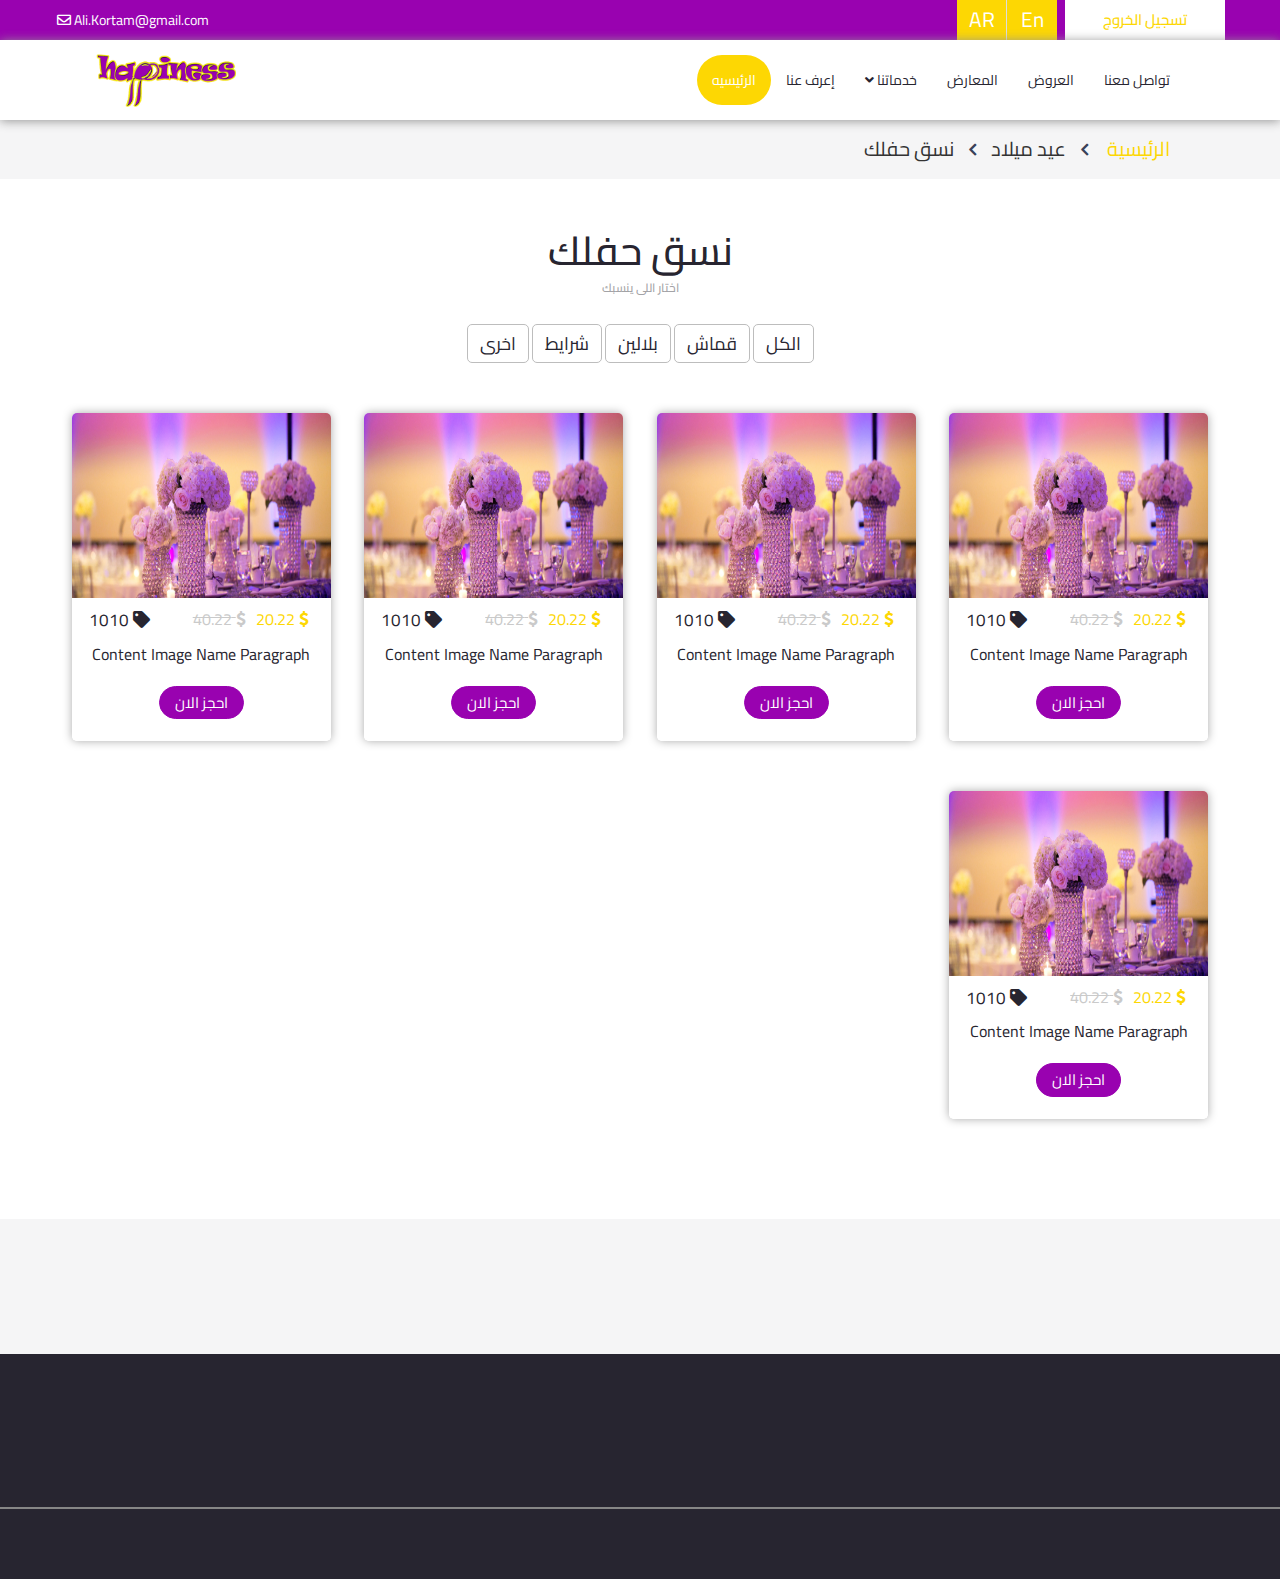
<file: partytansiqu.html>
<!DOCTYPE html>
<html>
    <head>
        <title>Decoars</title>
        <link rel="icon" href="images/logo.png" />
        <meta charset="utf-8" />
        <meta http-equiv="X-UA-Compatible" content="IE=edge" />
        <meta name="viewport" content="width=device-width, initial-scale=1" />
        <link
            href="https://fonts.googleapis.com/css?family=Cairo:300,400,700,900"
            rel="stylesheet"
        />
        <link href="css/bootstrap.css" rel="stylesheet" />
        <link href="css/font-awesome.min.css" rel="stylesheet" />
        <link
            href="css/web-fonts-with-css/css/fontawesome-all.min.css"
            rel="stylesheet"
        />
        <link href="css/hover.css" rel="stylesheet" />
        <link href="css/style.css" rel="stylesheet" />
        <link href="css/animate.css" rel="stylesheet" />
        <link href="css/ionicons.css" rel="stylesheet" />
        <link href="css/bootstrap-rtl.css" rel="stylesheet" />
        <!----- Start owl carosel --->
        <link rel="stylesheet" href="css/owl.carousel.min.css" />
        <link rel="stylesheet" href="css/owl.theme.default.min.css" />
        <!-- End owl carosel --->
        <!--[if lt IE 9]>
            <script src="js/html5shiv.min.js"></script>
            <script src="js/respond.min.js"></script>
        <![endif]-->

        <!-- google fonts -->
        <!--
	<link href="//fonts.googleapis.com/css?family=Open+Sans" rel="stylesheet">
	<link href="//fonts.googleapis.com/css?family=Raleway:400,500,600,700" rel="stylesheet">
-->
    </head>
    <body>
        <!------------------------------------------------starte navebare------- navbar-fixed-top --------------------------<!-------------------
Start Header
-------------------->
        <header class="header second-header">
            <!-- Top Bar -->
            <div class="top_bar">
                <div class="top_bar_container animated bounceInDown">
                    <div class="container">
                        <div class="row">
                            <div class="col">
                                <div
                                    class="top_bar_content d-flex flex-row align-items-center justify-content-start"
                                >
                                    <ul class="top_bar_contact_list">
                                        <li>
                                            <i class="far fa-envelope"></i>
                                            <div>Ali.Kortam@gmail.com</div>
                                        </li>
                                    </ul>
                                    <div class="top_bar_login ml-auto">
                                        <div class="login_button">
                                            <a href="loginandRegister.html">
                                                تسجيل الخروج
                                            </a>
                                        </div>
                                        <div class="login_button-two">
                                            <ul>
                                                <li
                                                    class="language-AR"
                                                    data-toggle="tooltip"
                                                    data-placement="bottom"
                                                    title="العربيه "
                                                >
                                                    <a href="index.html">AR</a>
                                                </li>
                                                <li
                                                    class="language-En"
                                                    data-toggle="tooltip"
                                                    data-placement="top"
                                                    title=" الانجليزيه"
                                                >
                                                    <a href="index.html">En</a>
                                                </li>
                                            </ul>
                                        </div>
                                    </div>
                                </div>
                            </div>
                        </div>
                    </div>
                </div>
            </div>

            <!-- Header Content -->
            <div class="header_container">
                <nav
                    class="navbar navbar-inverse"
                    data-spy="affix"
                    data-offset-top="40"
                >
                    <div class="container">
                        <!--                  </div>-->

                        <!--------------------------------------starte header-------->
                        <div class="navbar-header">
                            <button
                                type="button"
                                class="navbar-toggle collapsed"
                                data-toggle="collapse"
                                data-target="#open-threeline"
                                aria-expanded="false"
                            >
                                <!----- الخاصين ببتوع التلت شرط اللى لما بصغر الشاشه بيظهرو فوق بعض واللى يفتح الاقسام فى الموبايل ------->
                                <span class="sr-only">Toggle navigation</span>
                                <span class="icon-bar"></span>
                                <span class="icon-bar"></span>
                                <span class="icon-bar"></span>
                            </button>

                            <div class="logo animated fadeInLeft">
                                <a href="index.html">
                                    <img
                                        src="images/happynes.png"
                                        class="logo_main"
                                        alt=""
                                        width="182"
                                        height="48"
                                    />
                                </a>
                            </div>
                        </div>
                        <!-------------------------------------end header-------->

                        <div
                            class="collapse navbar-collapse animated fadeInRight"
                            id="open-threeline"
                        >
                            <ul class="nav navbar-nav navbar-right">
                                <li class="active">
                                    <a href="index.html">الرئيسيه</a>
                                </li>
                                <li class="Bounce To Left">
                                    <a href="# ">إعرف عنا </a>
                                </li>

                                <li class="dropdown">
                                    <!---------اول dropdowen--->
                                    <a
                                        href="#"
                                        class="dropdown-toggle"
                                        data-toggle="dropdown"
                                        role="button"
                                        aria-haspopup="true"
                                        aria-expanded="false"
                                        >خدماتنا
                                        <span class="fa fa-angle-down"></span
                                    ></a>
                                    <ul
                                        class="dropdown-menu animated fadeInRight"
                                    >
                                        <li>
                                            <a href="services-item.html"
                                                >اعياد ميلاد</a
                                            >
                                        </li>
                                        <li>
                                            <a href="services-item.html"
                                                >حفل زفاف
                                            </a>
                                        </li>
                                        <li>
                                            <a href="services-item.html"
                                                >تخرج</a
                                            >
                                        </li>
                                        <li>
                                            <a href="services-item.html"
                                                >سبوع</a
                                            >
                                        </li>
                                        <li>
                                            <a href="services-item.html"
                                                >اخرى</a
                                            >
                                        </li>
                                    </ul>
                                </li>
                                <li><a href="gallary.html">المعارض </a></li>
                                <li><a href="offer-page.html"> العروض</a></li>
                                <li>
                                    <a href="index.html">تواصل معنا </a>
                                </li>
                            </ul>
                        </div>
                        <!-- /.navbar-collapse -->
                    </div>
                    <!-- /.container-fluid بكتبها فوق لو عايز الغى الكونتانر فى النافبار-->
                </nav>
            </div>

            <!-- Header Search Panel -->
        </header>
        <!-------------------
End Header
-------------------->
        <!-------------------
Start Title
-------------------->
        <div class="tite-links animated fadeInDown">
            <div class="container">
                <div class="Tile-content">
                    <ul>
                        <li class="active">
                            <a href="index.html">الرئيسية</a>
                        </li>
                        <li>عيد ميلاد</li>
                        <li>نسق حفلك</li>
                    </ul>
                </div>
            </div>
        </div>
        <!-------------------
End Tilte
-------------------->

        <!--------------------
Start Awesome Works
--------------------->
        <div class="Gallary">
            <h2 class="wow bounceIn">نسق حفلك</h2>
            <h5>اختار اللى ينسبك</h5>
            <div class="container">
                <div class="row">
                    <div align="center" class="buton-gallary wow bounceIn">
                        <button
                            class="btn btn-default filter-button"
                            data-filter="all"
                        >
                            الكل
                        </button>
                        <button
                            class="btn btn-default filter-button"
                            data-filter="hdpe"
                        >
                            قماش
                        </button>
                        <button
                            class="btn btn-default filter-button"
                            data-filter="sprinkle"
                        >
                            بلالين
                        </button>
                        <button
                            class="btn btn-default filter-button"
                            data-filter="spray"
                        >
                            شرايط
                        </button>
                        <button
                            class="btn btn-default filter-button"
                            data-filter="irrigation"
                        >
                            اخرى
                        </button>
                    </div>

                    <div
                        class="gallery_product col-lg-3 col-md-4 col-sm-6 col-xs-12 filter hdpe animated fadeInUp"
                    >
                        <div class="testi-content">
                            <div class="content">
                                <img src="images/slide3.jpg" />
                            </div>
                            <div class="details">
                                <span class="code-id"
                                    ><i class="fas fa-tag"></i> 1010
                                </span>
                                <span class="price"
                                    ><i class="fas fa-dollar-sign"></i> 20.22
                                </span>
                                <span class="price-old"
                                    ><i class="fas fa-dollar-sign"></i> 40.22
                                </span>
                                <div class="row">
                                    <div
                                        class="col-lg-12 col-md-12 col-sm-12 col-xs-12"
                                    >
                                        <p>Content Image Name Paragraph</p>
                                    </div>
                                </div>

                                <button
                                    type="button"
                                    class="btn btn-primary btn-modal"
                                    data-toggle="modal"
                                    data-target="#exampleModalCenter"
                                >
                                    احجز الان
                                </button>
                            </div>
                        </div>
                    </div>
                    <div
                        class="gallery_product col-lg-3 col-md-4 col-sm-6 col-xs-12 filter sprinkle animated fadeInUp"
                    >
                        <div class="testi-content">
                            <div class="content">
                                <img src="images/slide3.jpg" />
                            </div>
                            <div class="details">
                                <span class="code-id"
                                    ><i class="fas fa-tag"></i> 1010
                                </span>
                                <span class="price"
                                    ><i class="fas fa-dollar-sign"></i> 20.22
                                </span>
                                <span class="price-old"
                                    ><i class="fas fa-dollar-sign"></i> 40.22
                                </span>

                                <p>Content Image Name Paragraph</p>

                                <button
                                    type="button"
                                    class="btn btn-primary btn-modal"
                                    data-toggle="modal"
                                    data-target="#exampleModalCenter"
                                >
                                    احجز الان
                                </button>
                            </div>
                        </div>
                    </div>
                    <div
                        class="gallery_product col-lg-3 col-md-4 col-sm-6 col-xs-12 filter spray animated fadeInUp"
                    >
                        <div class="testi-content">
                            <div class="content">
                                <img src="images/slide3.jpg" />
                            </div>
                            <div class="details">
                                <span class="code-id"
                                    ><i class="fas fa-tag"></i> 1010
                                </span>
                                <span class="price"
                                    ><i class="fas fa-dollar-sign"></i> 20.22
                                </span>
                                <span class="price-old"
                                    ><i class="fas fa-dollar-sign"></i> 40.22
                                </span>

                                <p>Content Image Name Paragraph</p>

                                <button
                                    type="button"
                                    class="btn btn-primary btn-modal"
                                    data-toggle="modal"
                                    data-target="#exampleModalCenter"
                                >
                                    احجز الان
                                </button>
                            </div>
                        </div>
                    </div>
                    <div
                        class="gallery_product col-lg-3 col-md-4 col-sm-6 col-xs-12 filter hdpe animated fadeInUp"
                    >
                        <div class="testi-content">
                            <div class="content">
                                <img src="images/slide3.jpg" />
                            </div>
                            <div class="details">
                                <span class="code-id"
                                    ><i class="fas fa-tag"></i> 1010
                                </span>
                                <span class="price"
                                    ><i class="fas fa-dollar-sign"></i> 20.22
                                </span>
                                <span class="price-old"
                                    ><i class="fas fa-dollar-sign"></i> 40.22
                                </span>

                                <p>Content Image Name Paragraph</p>

                                <button
                                    type="button"
                                    class="btn btn-primary btn-modal"
                                    data-toggle="modal"
                                    data-target="#exampleModalCenter"
                                >
                                    احجز الان
                                </button>
                            </div>
                        </div>
                    </div>
                    <div
                        class="gallery_product col-lg-3 col-md-4 col-sm-6 col-xs-12 filter irrigation animated fadeInUp"
                    >
                        <div class="testi-content">
                            <div class="content">
                                <img src="images/slide3.jpg" />
                            </div>
                            <div class="details">
                                <span class="code-id"
                                    ><i class="fas fa-tag"></i> 1010
                                </span>
                                <span class="price"
                                    ><i class="fas fa-dollar-sign"></i> 20.22
                                </span>
                                <span class="price-old"
                                    ><i class="fas fa-dollar-sign"></i> 40.22
                                </span>

                                <p>Content Image Name Paragraph</p>

                                <button
                                    type="button"
                                    class="btn btn-primary btn-modal"
                                    data-toggle="modal"
                                    data-target="#exampleModalCenter"
                                >
                                    احجز الان
                                </button>
                            </div>
                        </div>
                    </div>
                </div>
            </div>
        </div>
        <!--------------------
End Awesome Works
--------------------->
        <!-----------
Start opaning
------------>
        <div class="opaning">
            <div class="container">
                <div class="row">
                    <div class="col-lg-4 col-md-4 col-sm-6 col-xs-12">
                        <div class="opaning-item wow fadeInRight">
                            <div class="row">
                                <div
                                    class="col-lg-8 col-md-8 col-sm-8 col-xs-8"
                                >
                                    <div class="serv-details">
                                        <h3>خصومات</h3>
                                        <p>25% على اكثر من $99</p>
                                    </div>
                                </div>
                                <div
                                    class="col-lg-4 col-md-4 col-sm-4 col-xs-4"
                                >
                                    <div class="icon-serv">
                                        <i class="fas fa-tags"></i>
                                    </div>
                                </div>
                            </div>
                        </div>
                    </div>
                    <div class="col-lg-4 col-md-4 col-sm-6 col-xs-12">
                        <div class="opaning-item wow fadeInUp">
                            <div class="row">
                                <div
                                    class="col-lg-8 col-md-8 col-sm-8 col-xs-8"
                                >
                                    <div class="serv-details">
                                        <h3>الغاء الحجز</h3>
                                        <p>قبل موعد الحفل باسبوع</p>
                                    </div>
                                </div>
                                <div
                                    class="col-lg-4 col-md-4 col-sm-4 col-xs-4"
                                >
                                    <div class="icon-serv">
                                        <i class="fas fa-redo-alt"></i>
                                    </div>
                                </div>
                            </div>
                        </div>
                    </div>

                    <div class="col-lg-4 col-md-4 col-sm-6 col-xs-12">
                        <div class="opaning-item wow fadeInLeft">
                            <div class="row">
                                <div
                                    class="col-lg-8 col-md-8 col-sm-8 col-xs-8"
                                >
                                    <div class="serv-details">
                                        <h3>لتواصل معنا</h3>
                                        <p>اتصل بنا : 01020704551</p>
                                    </div>
                                </div>
                                <div
                                    class="col-lg-4 col-md-4 col-sm-4 col-xs-4"
                                >
                                    <div class="icon-serv">
                                        <i class="fas fa-phone"></i>
                                    </div>
                                </div>
                            </div>
                        </div>
                    </div>
                </div>
            </div>
        </div>

        <!-----------
End opaning
------------>

        <!--------- Start Footer ------------>
        <div class="footer">
            <div class="container">
                <div class="footer-top wow fadeInUp">
                    <div class="image-logo">
                        <img src="images/happynes.png" />
                    </div>
                    <p>Creative and elegant event design and planning</p>
                </div>
            </div>
            <div class="footer-bottom">
                <div class="container">
                    <div class="row">
                        <div class="col-lg-6 col-md-6 col-sm-5 col-xs-12">
                            <ul class="socila-links wow fadeInRight">
                                <li
                                    class="facebook"
                                    data-toggle="tooltip"
                                    data-placement="top"
                                    title="facebook "
                                >
                                    <a href="#"
                                        ><i class="fab fa-facebook-f"></i
                                    ></a>
                                </li>
                                <li
                                    class="google-plus"
                                    data-toggle="tooltip"
                                    data-placement="top"
                                    title="google-plus "
                                >
                                    <i class="fab fa-google-plus-g"
                                        ><a href="#"></a
                                    ></i>
                                </li>
                                <li
                                    class="twitter"
                                    data-toggle="tooltip"
                                    data-placement="top"
                                    title="twitter "
                                >
                                    <a href="#"
                                        ><i class="fab fa-twitter"></i
                                    ></a>
                                </li>
                                <li
                                    class="linkedin"
                                    data-toggle="tooltip"
                                    data-placement="top"
                                    title="linkedin-in "
                                >
                                    <a href="#"
                                        ><i class="fab fa-linkedin-in"></i
                                    ></a>
                                </li>
                            </ul>
                        </div>
                        <div class="col-lg-6 col-md-6 col-sm-7 col-xs-12">
                            <p class="wow fadeInLeft">
                                <a href="index.html">Decors</a> © 2018 All
                                Rights Reserved || Design By
                                <a href="#"> Eagles Solution </a>
                            </p>
                        </div>
                    </div>
                </div>
            </div>
        </div>
        <!--------- End Footer ------------>

        <!-- Modal -->
        <div
            class="modal fade best-model"
            id="exampleModalCenter"
            tabindex="-1"
            role="dialog"
            aria-labelledby="exampleModalCenterTitle"
            aria-hidden="true"
        >
            <div class="modal-dialog modal-dialog-centered" role="document">
                <div class="modal-content">
                    <div class="modal-header">
                        <h5 class="modal-title" id="exampleModalLongTitle">
                            <p>Content Image Name Paragraph</p>
                        </h5>
                        <button
                            type="button"
                            class="close"
                            data-dismiss="modal"
                            aria-label="Close"
                        >
                            <span aria-hidden="true">&times;</span>
                        </button>
                    </div>
                    <div class="modal-body">
                        <form action="#" method="post">
                            <div class="row color-content">
                                <p class="color-group">اختار الوانك المضله</p>
                                <div
                                    class="col-lg-6 col-md-6 col-sm-6 col-xs-6"
                                >
                                    <div class="form-group-colo">
                                        <label class="maincolor"
                                            >اللون الاول :-</label
                                        >
                                        <input
                                            class="color-1"
                                            type="color"
                                            value="#004080"
                                            id="color-1"
                                            style="display: none"
                                        />
                                        <label for="color-1" class="plateee"
                                            ><img
                                                src="images/icons/palette%20(2).png"
                                        /></label>
                                        <footer class="footer-1"></footer>
                                    </div>
                                </div>
                                <div
                                    class="col-lg-6 col-md-6 col-sm-6 col-xs-6"
                                >
                                    <div class="form-group-colo">
                                        <label class="maincolor"
                                            >اللون الثانى :-</label
                                        >
                                        <input
                                            class="color-2"
                                            type="color"
                                            value="#004080"
                                            id="color-2"
                                            style="display: none"
                                        />
                                        <label for="color-2" class="plateee"
                                            ><img
                                                src="images/icons/palette%20(2).png"
                                        /></label>
                                        <footer class="footer-2"></footer>
                                    </div>
                                </div>
                                <div
                                    class="col-lg-6 col-md-6 col-sm-6 col-xs-6"
                                >
                                    <div class="form-group-colo">
                                        <label class="maincolor"
                                            >اللون الثالث :-</label
                                        >
                                        <input
                                            class="color-3"
                                            type="color"
                                            value="#004080"
                                            id="color-3"
                                            style="display: none"
                                        />
                                        <label for="color-3" class="plateee"
                                            ><img
                                                src="images/icons/palette%20(2).png"
                                        /></label>
                                        <footer class="footer-3"></footer>
                                    </div>
                                </div>
                                <div
                                    class="col-lg-6 col-md-6 col-sm-6 col-xs-6"
                                >
                                    <div class="form-group-colo">
                                        <label class="maincolor"
                                            >اللون الرابع :-</label
                                        >
                                        <input
                                            class="color-4"
                                            type="color"
                                            value="#004080"
                                            id="color-4"
                                            style="display: none"
                                        />
                                        <label for="color-4" class="plateee"
                                            ><img
                                                src="images/icons/palette%20(2).png"
                                        /></label>
                                        <footer class="footer-4"></footer>
                                    </div>
                                </div>
                            </div>

                            <div class="form-group">
                                <label>العدد المطلوب:</label>
                                <input
                                    class="form-control"
                                    type="text"
                                    required
                                    placeholder="العدد المطلوب *"
                                />
                            </div>
                            <div class="form-group">
                                <label>نوع المكان:</label>
                                <select class="form-control">
                                    <option>منزل</option>
                                    <option>قاعه افراح</option>
                                    <option>حديقه</option>
                                </select>
                            </div>
                            <div class="form-group">
                                <label>مساحه المكان:</label>
                                <input
                                    class="form-control"
                                    type="text"
                                    required
                                    placeholder="مساحه المكان بالمتر *"
                                />
                            </div>
                            <div class="form-group">
                                <label>تاريخ الحفل:</label>
                                <input
                                    class="form-control"
                                    type="date"
                                    required
                                    placeholder="تاريخ الحفل*"
                                />
                            </div>
                            <div class="form-group">
                                <label>موعد الحفل:</label>
                                <input
                                    class="form-control"
                                    type="time"
                                    required
                                    placeholder="موعد الحفل *"
                                />
                            </div>
                            <div class="form-group">
                                <label> ملاحظاتك:</label>
                                <textarea
                                    class="form-control"
                                    placeholder="اكتب ملاحظاتك هنا *"
                                ></textarea>
                            </div>
                        </form>
                    </div>
                    <div class="modal-footer">
                        <!--                <button type="button" class="btn btn-secondary" data-dismiss="modal">Close</button>-->
                        <button type="submit" class="btn btn-primary btn-modal">
                            تأكيد الحجز
                        </button>
                    </div>
                </div>
            </div>
        </div>

        <script src="js/jquery-3.3.1.min.js"></script>
        <script src="js/bootstrap.min.js"></script>
        <script src="js/main.js"></script>
        <script src="js/wow.min.js"></script>
        <script>
            new WOW().init();
        </script>

        <script src="js/SmoothScroll.min.js"></script>
        <!----- Start owl carosel --->
        <!--        <script src="js/jquery.min.js"></script>-->
        <script src="js/owl.carousel.min.js"></script>
        <!----- Ebd owl carosel --->

        <script>
            $(document).ready(function () {
                $('[data-toggle="tooltip"]').tooltip();
            });
        </script>

        <script>
            $(document).ready(function () {
                var input = document.querySelector(".color-1");
                var footer = document.querySelector(".footer-1");

                input.addEventListener("change", function () {
                    footer.style.setProperty("--footer-color-1", input.value);
                });
            });
        </script>

        <script>
            $(document).ready(function () {
                var input = document.querySelector(".color-2");
                var footer = document.querySelector(".footer-2");

                input.addEventListener("change", function () {
                    footer.style.setProperty("--footer-color-2", input.value);
                });
            });
        </script>

        <script>
            $(document).ready(function () {
                var input = document.querySelector(".color-3");
                var footer = document.querySelector(".footer-3");

                input.addEventListener("change", function () {
                    footer.style.setProperty("--footer-color-3", input.value);
                });
            });
        </script>
        <script>
            $(document).ready(function () {
                var input = document.querySelector(".color-4");
                var footer = document.querySelector(".footer-4");

                input.addEventListener("change", function () {
                    footer.style.setProperty("--footer-color-4", input.value);
                });
            });
        </script>
    </body>
</html>
</file>
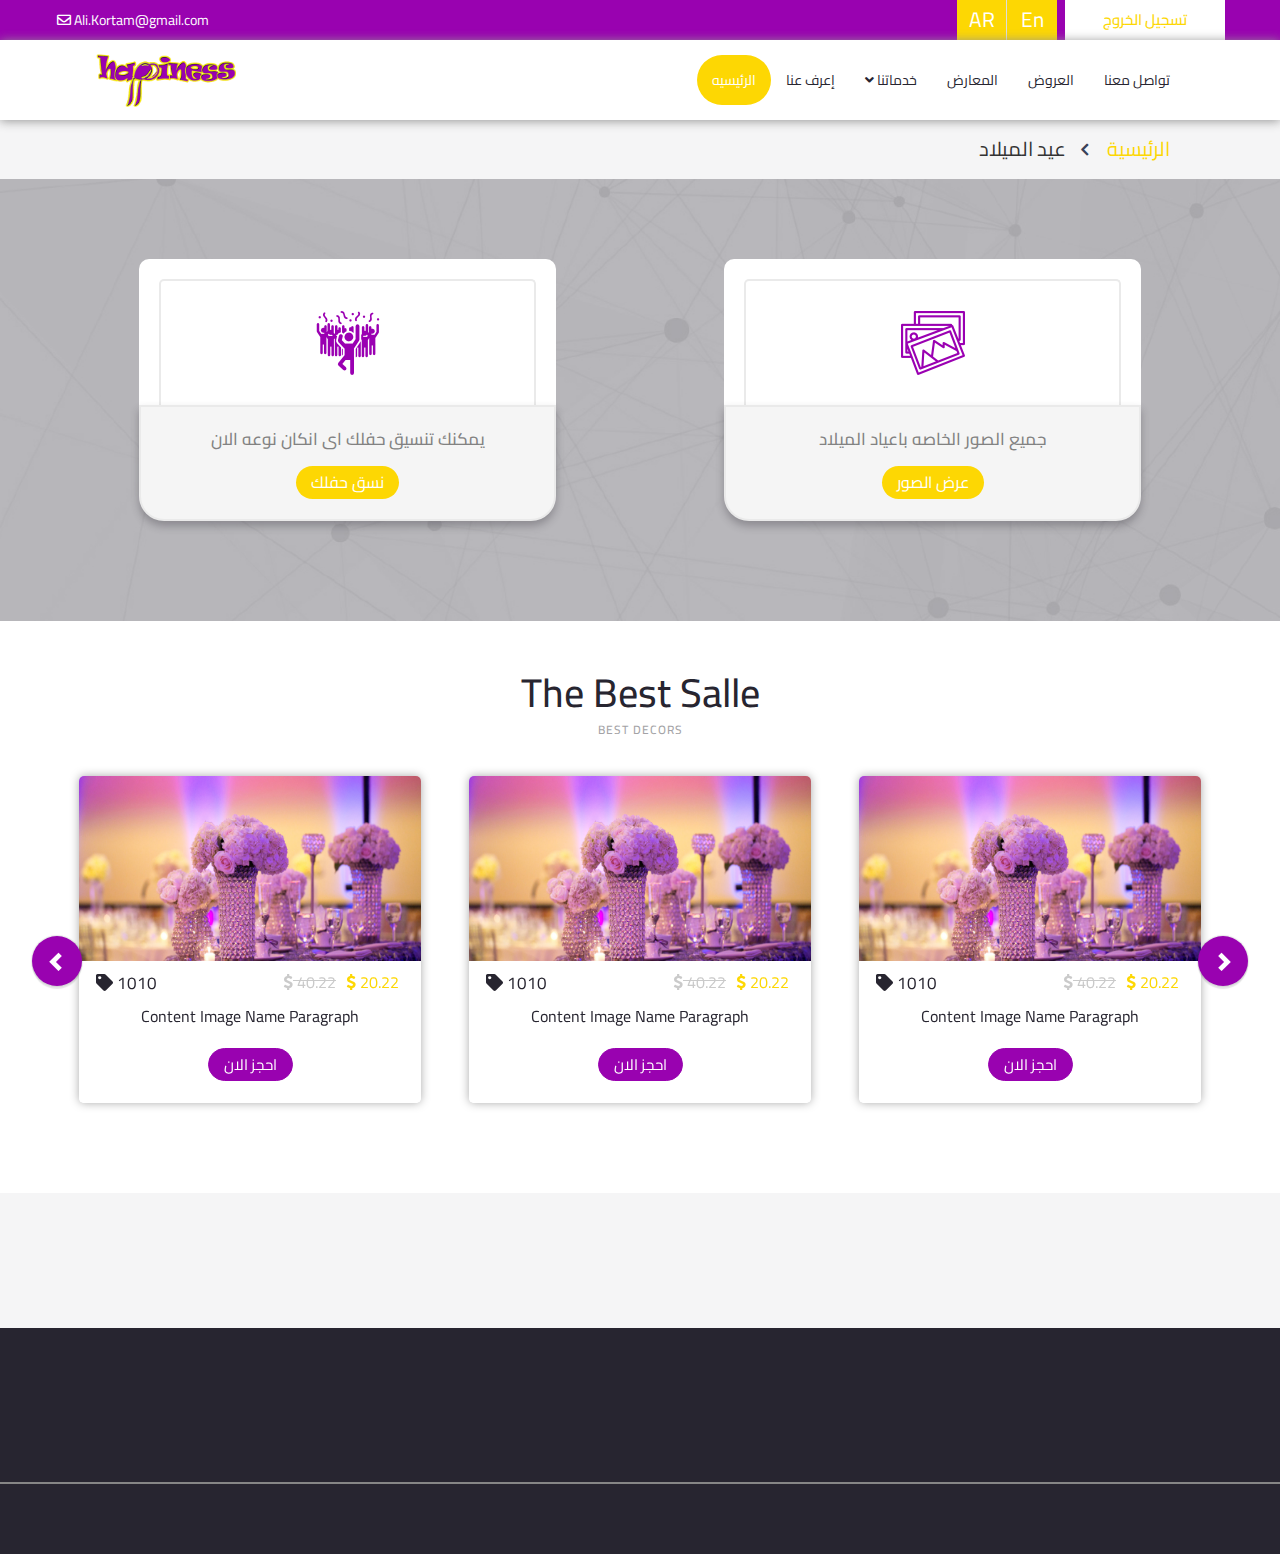
<file: services-item.html>
<!DOCTYPE html>
<html>
    <head>
        <title>Decoars</title>
        <link rel="icon" href="images/logo.png" />
        <meta charset="utf-8" />
        <meta http-equiv="X-UA-Compatible" content="IE=edge" />
        <meta name="viewport" content="width=device-width, initial-scale=1" />
        <link
            href="https://fonts.googleapis.com/css?family=Cairo:300,400,700,900"
            rel="stylesheet"
        />
        <link href="css/bootstrap.css" rel="stylesheet" />
        <link href="css/font-awesome.min.css" rel="stylesheet" />
        <link
            href="css/web-fonts-with-css/css/fontawesome-all.min.css"
            rel="stylesheet"
        />
        <link href="css/hover.css" rel="stylesheet" />
        <link href="css/style.css" rel="stylesheet" />
        <link href="css/animate.css" rel="stylesheet" />
        <link href="css/ionicons.css" rel="stylesheet" />
        <link href="css/bootstrap-rtl.css" rel="stylesheet" />
        <!----- Start owl carosel --->
        <link rel="stylesheet" href="css/owl.carousel.min.css" />
        <link rel="stylesheet" href="css/owl.theme.default.min.css" />
        <!-- End owl carosel --->
        <!--[if lt IE 9]>
            <script src="js/html5shiv.min.js"></script>
            <script src="js/respond.min.js"></script>
        <![endif]-->

        <!-- google fonts -->
        <!--
	<link href="//fonts.googleapis.com/css?family=Open+Sans" rel="stylesheet">
	<link href="//fonts.googleapis.com/css?family=Raleway:400,500,600,700" rel="stylesheet">
-->
    </head>
    <body>
        <!-------------------
Start Header
-------------------->
        <header class="header second-header">
            <!-- Top Bar -->
            <div class="top_bar">
                <div class="top_bar_container animated bounceInDown">
                    <div class="container">
                        <div class="row">
                            <div class="col">
                                <div
                                    class="top_bar_content d-flex flex-row align-items-center justify-content-start"
                                >
                                    <ul class="top_bar_contact_list">
                                        <li>
                                            <i class="far fa-envelope"></i>
                                            <div>Ali.Kortam@gmail.com</div>
                                        </li>
                                    </ul>
                                    <div class="top_bar_login ml-auto">
                                        <div class="login_button">
                                            <a href="loginandRegister.html">
                                                تسجيل الخروج
                                            </a>
                                        </div>
                                        <div class="login_button-two">
                                            <ul>
                                                <li
                                                    class="language-AR"
                                                    data-toggle="tooltip"
                                                    data-placement="bottom"
                                                    title="العربيه "
                                                >
                                                    <a href="index.html">AR</a>
                                                </li>
                                                <li
                                                    class="language-En"
                                                    data-toggle="tooltip"
                                                    data-placement="top"
                                                    title=" الانجليزيه"
                                                >
                                                    <a href="index.html">En</a>
                                                </li>
                                            </ul>
                                        </div>
                                    </div>
                                </div>
                            </div>
                        </div>
                    </div>
                </div>
            </div>

            <!-- Header Content -->
            <div class="header_container">
                <nav
                    class="navbar navbar-inverse"
                    data-spy="affix"
                    data-offset-top="40"
                >
                    <div class="container">
                        <!--                  </div>-->

                        <!--------------------------------------starte header-------->
                        <div class="navbar-header">
                            <button
                                type="button"
                                class="navbar-toggle collapsed"
                                data-toggle="collapse"
                                data-target="#open-threeline"
                                aria-expanded="false"
                            >
                                <!----- الخاصين ببتوع التلت شرط اللى لما بصغر الشاشه بيظهرو فوق بعض واللى يفتح الاقسام فى الموبايل ------->
                                <span class="sr-only">Toggle navigation</span>
                                <span class="icon-bar"></span>
                                <span class="icon-bar"></span>
                                <span class="icon-bar"></span>
                            </button>

                            <div class="logo animated fadeInLeft">
                                <a href="index.html">
                                    <img
                                        src="images/happynes.png"
                                        class="logo_main"
                                        alt=""
                                        width="182"
                                        height="48"
                                    />
                                </a>
                            </div>
                        </div>
                        <!-------------------------------------end header-------->

                        <div
                            class="collapse navbar-collapse animated fadeInRight"
                            id="open-threeline"
                        >
                            <ul class="nav navbar-nav navbar-right">
                                <li class="active">
                                    <a href="index.html">الرئيسيه</a>
                                </li>
                                <li class="Bounce To Left">
                                    <a href="# ">إعرف عنا </a>
                                </li>

                                <li class="dropdown">
                                    <!---------اول dropdowen--->
                                    <a
                                        href="#"
                                        class="dropdown-toggle"
                                        data-toggle="dropdown"
                                        role="button"
                                        aria-haspopup="true"
                                        aria-expanded="false"
                                        >خدماتنا
                                        <span class="fa fa-angle-down"></span
                                    ></a>
                                    <ul
                                        class="dropdown-menu animated fadeInRight"
                                    >
                                        <li>
                                            <a href="services-item.html"
                                                >اعياد ميلاد</a
                                            >
                                        </li>
                                        <li>
                                            <a href="services-item.html"
                                                >حفل زفاف
                                            </a>
                                        </li>
                                        <li>
                                            <a href="services-item.html"
                                                >تخرج</a
                                            >
                                        </li>
                                        <li>
                                            <a href="services-item.html"
                                                >سبوع</a
                                            >
                                        </li>
                                        <li>
                                            <a href="services-item.html"
                                                >اخرى</a
                                            >
                                        </li>
                                    </ul>
                                </li>
                                <li><a href="gallary.html">المعارض </a></li>
                                <li><a href="offer-page.html"> العروض</a></li>
                                <li>
                                    <a href="index.html">تواصل معنا </a>
                                </li>
                            </ul>
                        </div>
                        <!-- /.navbar-collapse -->
                    </div>
                    <!-- /.container-fluid بكتبها فوق لو عايز الغى الكونتانر فى النافبار-->
                </nav>
            </div>

            <!-- Header Search Panel -->
        </header>
        <!-------------------
End Header
-------------------->

        <!-------------------
Start Title
-------------------->
        <div class="tite-links animated fadeInDown">
            <div class="container">
                <div class="Tile-content">
                    <ul>
                        <li class="active">
                            <a href="index.html">الرئيسية</a>
                        </li>
                        <li>عيد الميلاد</li>
                    </ul>
                </div>
            </div>
        </div>
        <!-------------------
End Tilte
-------------------->
        <!-------------------
Start Gallary-Tansiqe
-------------------->
        <div class="Gallary-Tansiqe">
            <div class="Gallary-Tansiqe-back">
                <div class="container">
                    <div class="GT-content">
                        <div class="row">
                            <div class="col-lg-6 col-md-6 col-sm-12 col-xs-12">
                                <div class="contents wow bounceInUp">
                                    <div class="GT-content-imge">
                                        <div class="img-icon">
                                            <img
                                                src="images/icons/picture.png"
                                            />
                                        </div>
                                    </div>
                                    <div class="GT-content-item">
                                        <p class="sc_services_item_title">
                                            جميع الصور الخاصه باعياد الميلاد
                                        </p>
                                        <a
                                            href="gallary.html"
                                            class="Gt-link"
                                            data-toggle="tooltip"
                                            data-placement="top"
                                            title="عرض جميع الصور "
                                        >
                                            <span> عرض الصور </span>
                                        </a>
                                    </div>
                                </div>
                            </div>

                            <div class="col-lg-6 col-md-6 col-sm-12 col-xs-12">
                                <div class="contents wow bounceInUp">
                                    <div class="GT-content-imge">
                                        <div class="img-icon">
                                            <img
                                                src="images/icons/man-in-a-party-dancing-with-people.png"
                                            />
                                        </div>
                                    </div>
                                    <div class="GT-content-item">
                                        <p class="sc_services_item_title">
                                            يمكنك تنسيق حفلك اى انكان نوعه الان
                                        </p>
                                        <a
                                            href="partytansiqu.html"
                                            class="Gt-link"
                                            data-toggle="tooltip"
                                            data-placement="top"
                                            title="نسق حفلك  "
                                        >
                                            <span> نسق حفلك </span>
                                        </a>
                                    </div>
                                </div>
                            </div>
                        </div>
                    </div>
                </div>
            </div>
        </div>
        <!-------------------
End Gallary-Tansiqe
-------------------->

        <!----------------
Start Testimonials 
------------------>
        <div class="Bestsalle">
            <div class="container">
                <h2 class="wow bounceIn">The Best Salle</h2>
                <h5>Best Decors</h5>
                <div class="row">
                    <div class="owl-carousel wow fadeInUp">
                        <div class="col-xs-12">
                            <div class="testi-content">
                                <div class="content">
                                    <img src="images/slide3.jpg" />
                                </div>
                                <div class="details">
                                    <span class="code-id"
                                        ><i class="fas fa-tag"></i> 1010
                                    </span>
                                    <span class="price"
                                        ><i class="fas fa-dollar-sign"></i>
                                        20.22
                                    </span>
                                    <span class="price-old"
                                        ><i class="fas fa-dollar-sign"></i>
                                        40.22
                                    </span>

                                    <p>Content Image Name Paragraph</p>

                                    <button
                                        type="button"
                                        class="btn btn-primary btn-modal"
                                        data-toggle="modal"
                                        data-target="#exampleModalCenter"
                                    >
                                        احجز الان
                                    </button>
                                </div>
                            </div>
                        </div>
                        <div class="col-xs-12">
                            <div class="testi-content">
                                <div class="content">
                                    <img src="images/slide3.jpg" />
                                </div>
                                <div class="details">
                                    <span class="code-id"
                                        ><i class="fas fa-tag"></i> 1010
                                    </span>
                                    <span class="price"
                                        ><i class="fas fa-dollar-sign"></i>
                                        20.22
                                    </span>
                                    <span class="price-old"
                                        ><i class="fas fa-dollar-sign"></i>
                                        40.22
                                    </span>

                                    <p>Content Image Name Paragraph</p>

                                    <button
                                        type="button"
                                        class="btn btn-primary btn-modal"
                                        data-toggle="modal"
                                        data-target="#exampleModalCenter"
                                    >
                                        احجز الان
                                    </button>
                                </div>
                            </div>
                        </div>
                        <div class="col-xs-12">
                            <div class="testi-content">
                                <div class="content">
                                    <img src="images/slide3.jpg" />
                                </div>
                                <div class="details">
                                    <span class="code-id"
                                        ><i class="fas fa-tag"></i> 1010
                                    </span>
                                    <span class="price"
                                        ><i class="fas fa-dollar-sign"></i>
                                        20.22
                                    </span>
                                    <span class="price-old"
                                        ><i class="fas fa-dollar-sign"></i>
                                        40.22
                                    </span>

                                    <p>Content Image Name Paragraph</p>

                                    <button
                                        type="button"
                                        class="btn btn-primary btn-modal"
                                        data-toggle="modal"
                                        data-target="#exampleModalCenter"
                                    >
                                        احجز الان
                                    </button>
                                </div>
                            </div>
                        </div>
                        <div class="col-xs-12">
                            <div class="testi-content">
                                <div class="content">
                                    <img src="images/slide3.jpg" />
                                </div>
                                <div class="details">
                                    <span class="code-id"
                                        ><i class="fas fa-tag"></i> 1010
                                    </span>
                                    <span class="price"
                                        ><i class="fas fa-dollar-sign"></i>
                                        20.22
                                    </span>
                                    <span class="price-old"
                                        ><i class="fas fa-dollar-sign"></i>
                                        40.22
                                    </span>

                                    <p>Content Image Name Paragraph</p>

                                    <button
                                        type="button"
                                        class="btn btn-primary btn-modal"
                                        data-toggle="modal"
                                        data-target="#exampleModalCenter"
                                    >
                                        احجز الان
                                    </button>
                                </div>
                            </div>
                        </div>
                        <div class="col-xs-12">
                            <div class="testi-content">
                                <div class="content">
                                    <img src="images/slide3.jpg" />
                                </div>
                                <div class="details">
                                    <span class="code-id"
                                        ><i class="fas fa-tag"></i> 1010
                                    </span>
                                    <span class="price"
                                        ><i class="fas fa-dollar-sign"></i>
                                        20.22
                                    </span>
                                    <span class="price-old"
                                        ><i class="fas fa-dollar-sign"></i>
                                        40.22
                                    </span>

                                    <p>Content Image Name Paragraph</p>

                                    <button
                                        type="button"
                                        class="btn btn-primary btn-modal"
                                        data-toggle="modal"
                                        data-target="#exampleModalCenter"
                                    >
                                        احجز الان
                                    </button>
                                </div>
                            </div>
                        </div>
                    </div>
                </div>
            </div>
        </div>
        <!----------------
End Testimonials 
------------------>

        <!-----------
Start opaning
------------>
        <div class="opaning">
            <div class="container">
                <div class="row">
                    <div class="col-lg-4 col-md-4 col-sm-6 col-xs-12">
                        <div class="opaning-item wow fadeInRight">
                            <div class="row">
                                <div
                                    class="col-lg-8 col-md-8 col-sm-8 col-xs-8"
                                >
                                    <div class="serv-details">
                                        <h3>خصومات</h3>
                                        <p>25% على اكثر من $99</p>
                                    </div>
                                </div>
                                <div
                                    class="col-lg-4 col-md-4 col-sm-4 col-xs-4"
                                >
                                    <div class="icon-serv">
                                        <i class="fas fa-tags"></i>
                                    </div>
                                </div>
                            </div>
                        </div>
                    </div>
                    <div class="col-lg-4 col-md-4 col-sm-6 col-xs-12">
                        <div class="opaning-item wow fadeInUp">
                            <div class="row">
                                <div
                                    class="col-lg-8 col-md-8 col-sm-8 col-xs-8"
                                >
                                    <div class="serv-details">
                                        <h3>الغاء الحجز</h3>
                                        <p>قبل موعد الحفل باسبوع</p>
                                    </div>
                                </div>
                                <div
                                    class="col-lg-4 col-md-4 col-sm-4 col-xs-4"
                                >
                                    <div class="icon-serv">
                                        <i class="fas fa-redo-alt"></i>
                                    </div>
                                </div>
                            </div>
                        </div>
                    </div>

                    <div class="col-lg-4 col-md-4 col-sm-6 col-xs-12">
                        <div class="opaning-item wow fadeInLeft">
                            <div class="row">
                                <div
                                    class="col-lg-8 col-md-8 col-sm-8 col-xs-8"
                                >
                                    <div class="serv-details">
                                        <h3>لتواصل معنا</h3>
                                        <p>اتصل بنا : 01020704551</p>
                                    </div>
                                </div>
                                <div
                                    class="col-lg-4 col-md-4 col-sm-4 col-xs-4"
                                >
                                    <div class="icon-serv">
                                        <i class="fas fa-phone"></i>
                                    </div>
                                </div>
                            </div>
                        </div>
                    </div>
                </div>
            </div>
        </div>

        <!-----------
End opaning
------------>
        <!--------- Start Footer ------------>
        <div class="footer">
            <div class="container">
                <div class="footer-top wow fadeInUp">
                    <div class="image-logo">
                        <img src="images/happynes.png" />
                    </div>
                    <p>Creative and elegant event design and planning</p>
                </div>
            </div>
            <div class="footer-bottom">
                <div class="container">
                    <div class="row">
                        <div class="col-lg-6 col-md-6 col-sm-5 col-xs-12">
                            <ul class="socila-links wow fadeInRight">
                                <li
                                    class="facebook"
                                    data-toggle="tooltip"
                                    data-placement="top"
                                    title="facebook "
                                >
                                    <a href="#"
                                        ><i class="fab fa-facebook-f"></i
                                    ></a>
                                </li>
                                <li
                                    class="google-plus"
                                    data-toggle="tooltip"
                                    data-placement="top"
                                    title="google-plus "
                                >
                                    <i class="fab fa-google-plus-g"
                                        ><a href="#"></a
                                    ></i>
                                </li>
                                <li
                                    class="twitter"
                                    data-toggle="tooltip"
                                    data-placement="top"
                                    title="twitter "
                                >
                                    <a href="#"
                                        ><i class="fab fa-twitter"></i
                                    ></a>
                                </li>
                                <li
                                    class="linkedin"
                                    data-toggle="tooltip"
                                    data-placement="top"
                                    title="linkedin-in "
                                >
                                    <a href="#"
                                        ><i class="fab fa-linkedin-in"></i
                                    ></a>
                                </li>
                            </ul>
                        </div>
                        <div class="col-lg-6 col-md-6 col-sm-7 col-xs-12">
                            <p class="wow fadeInLeft">
                                <a href="index.html">Decors</a> © 2018 All
                                Rights Reserved || Design By
                                <a href="#"> Eagles Solution </a>
                            </p>
                        </div>
                    </div>
                </div>
            </div>
        </div>
        <!--------- End Footer ------------>

        <!-- Modal -->
        <div
            class="modal fade best-model"
            id="exampleModalCenter"
            tabindex="-1"
            role="dialog"
            aria-labelledby="exampleModalCenterTitle"
            aria-hidden="true"
        >
            <div class="modal-dialog modal-dialog-centered" role="document">
                <div class="modal-content">
                    <div class="modal-header">
                        <h5 class="modal-title" id="exampleModalLongTitle">
                            <p>Content Image Name Paragraph</p>
                        </h5>
                        <button
                            type="button"
                            class="close"
                            data-dismiss="modal"
                            aria-label="Close"
                        >
                            <span aria-hidden="true">&times;</span>
                        </button>
                    </div>
                    <div class="modal-body">
                        <form action="#" method="post">
                            <div class="row color-content">
                                <p class="color-group">اختار الوانك المضله</p>
                                <div
                                    class="col-lg-6 col-md-6 col-sm-6 col-xs-6"
                                >
                                    <div class="form-group-colo">
                                        <label class="maincolor"
                                            >اللون الاول :-</label
                                        >
                                        <input
                                            class="color-1"
                                            type="color"
                                            value="#004080"
                                            id="color-1"
                                            style="display: none"
                                        />
                                        <label for="color-1" class="plateee"
                                            ><img
                                                src="images/icons/palette%20(2).png"
                                        /></label>
                                        <footer class="footer-1"></footer>
                                    </div>
                                </div>
                                <div
                                    class="col-lg-6 col-md-6 col-sm-6 col-xs-6"
                                >
                                    <div class="form-group-colo">
                                        <label class="maincolor"
                                            >اللون الثانى :-</label
                                        >
                                        <input
                                            class="color-2"
                                            type="color"
                                            value="#004080"
                                            id="color-2"
                                            style="display: none"
                                        />
                                        <label for="color-2" class="plateee"
                                            ><img
                                                src="images/icons/palette%20(2).png"
                                        /></label>
                                        <footer class="footer-2"></footer>
                                    </div>
                                </div>
                                <div
                                    class="col-lg-6 col-md-6 col-sm-6 col-xs-6"
                                >
                                    <div class="form-group-colo">
                                        <label class="maincolor"
                                            >اللون الثالث :-</label
                                        >
                                        <input
                                            class="color-3"
                                            type="color"
                                            value="#004080"
                                            id="color-3"
                                            style="display: none"
                                        />
                                        <label for="color-3" class="plateee"
                                            ><img
                                                src="images/icons/palette%20(2).png"
                                        /></label>
                                        <footer class="footer-3"></footer>
                                    </div>
                                </div>
                                <div
                                    class="col-lg-6 col-md-6 col-sm-6 col-xs-6"
                                >
                                    <div class="form-group-colo">
                                        <label class="maincolor"
                                            >اللون الرابع :-</label
                                        >
                                        <input
                                            class="color-4"
                                            type="color"
                                            value="#004080"
                                            id="color-4"
                                            style="display: none"
                                        />
                                        <label for="color-4" class="plateee"
                                            ><img
                                                src="images/icons/palette%20(2).png"
                                        /></label>
                                        <footer class="footer-4"></footer>
                                    </div>
                                </div>
                            </div>

                            <div class="form-group">
                                <label>العدد المطلوب:</label>
                                <input
                                    class="form-control"
                                    type="text"
                                    required
                                    placeholder="العدد المطلوب *"
                                />
                            </div>
                            <div class="form-group">
                                <label>نوع المكان:</label>
                                <select class="form-control">
                                    <option>منزل</option>
                                    <option>قاعه افراح</option>
                                    <option>حديقه</option>
                                </select>
                            </div>
                            <div class="form-group">
                                <label>مساحه المكان:</label>
                                <input
                                    class="form-control"
                                    type="text"
                                    required
                                    placeholder="مساحه المكان بالمتر *"
                                />
                            </div>
                            <div class="form-group">
                                <label>تاريخ الحفل:</label>
                                <input
                                    class="form-control"
                                    type="date"
                                    required
                                    placeholder="تاريخ الحفل*"
                                />
                            </div>
                            <div class="form-group">
                                <label>موعد الحفل:</label>
                                <input
                                    class="form-control"
                                    type="time"
                                    required
                                    placeholder="موعد الحفل *"
                                />
                            </div>
                            <div class="form-group">
                                <label> ملاحظاتك:</label>
                                <textarea
                                    class="form-control"
                                    placeholder="اكتب ملاحظاتك هنا *"
                                ></textarea>
                            </div>
                        </form>
                    </div>
                    <div class="modal-footer">
                        <!--                <button type="button" class="btn btn-secondary" data-dismiss="modal">Close</button>-->
                        <button type="submit" class="btn btn-primary btn-modal">
                            تأكيد الحجز
                        </button>
                    </div>
                </div>
            </div>
        </div>

        <script src="js/jquery-3.3.1.min.js"></script>
        <script src="js/bootstrap.min.js"></script>
        <script src="js/main.js"></script>
        <script src="js/wow.min.js"></script>
        <script>
            new WOW().init();
        </script>
        <script src="js/SmoothScroll.min.js"></script>

        <!----- Start owl carosel --->
        <!--        <script src="js/jquery.min.js"></script>-->
        <script src="js/owl.carousel.min.js"></script>
        <!----- Ebd owl carosel --->
        <script>
            $(document).ready(function () {
                $('[data-toggle="tooltip"]').tooltip();
            });
        </script>

        <script>
            $(document).ready(function () {
                var input = document.querySelector(".color-1");
                var footer = document.querySelector(".footer-1");

                input.addEventListener("change", function () {
                    footer.style.setProperty("--footer-color-1", input.value);
                });
            });
        </script>

        <script>
            $(document).ready(function () {
                var input = document.querySelector(".color-2");
                var footer = document.querySelector(".footer-2");

                input.addEventListener("change", function () {
                    footer.style.setProperty("--footer-color-2", input.value);
                });
            });
        </script>

        <script>
            $(document).ready(function () {
                var input = document.querySelector(".color-3");
                var footer = document.querySelector(".footer-3");

                input.addEventListener("change", function () {
                    footer.style.setProperty("--footer-color-3", input.value);
                });
            });
        </script>
        <script>
            $(document).ready(function () {
                var input = document.querySelector(".color-4");
                var footer = document.querySelector(".footer-4");

                input.addEventListener("change", function () {
                    footer.style.setProperty("--footer-color-4", input.value);
                });
            });
        </script>
    </body>
</html>
</file>
<file: css/style.css>
body{
/* height: 5000px;*/

}
/** Start Shrink **/
/*
.navbar-collapse .shrink{
    background: rgba(0,0,0,.5);
    height: 60px;
    padding-top: 0;
}
*/
*{
        font-family: 'Cairo', sans-serif;
}

::-webkit-scrollbar {
    width: 6px;
    background: #fff;
}
::-webkit-scrollbar-thumb {
    width: 6px;
    border-radius: 6px;
background: #81683a;
}
.scrolled{
    position: fixed;
    top: 0px;
    width: 100%;
    z-index: 99999;
}
.scrolled .top_bar{
    display: none;
}

/*********************************
3.1 Top Bar
*********************************/

.top_bar
{
	width: 100%;
	background: #191913;
        background: #9902b0;
        background: #9902b0;
}
.header.scrolled .top_bar
{

}
.top_bar_container
{
	width: 100%;
	height: 100%;
}
.top_bar_content
{
	width: 100%;
	height: 40px;
}
.top_bar_contact_list li
{
	display: inline-block;
}
.question
{
	font-family: 'Cairo', sans-serif;
	font-size: 14px;
	color: #FFFFFF;
	margin-left: 0px;
}
.top_bar_contact_list li i,
.top_bar_contact_list li > div
{
	display: inline-block;
	font-size: 14px;
	color: #FFFFFF;
        float: left;
    line-height: 10px;
    margin: 0 2px;
}
.top_bar_contact_list li > div
{
	margin-left: 1px;
}
.top_bar_contact_list li:not(:last-child)
{
	margin-right: 21px;
}
.top_bar_login
{
	height: 100%;
}
.login_button{
    width: 160px;
    height: 100%;
    background: #f3f3f3;
    background: #ffffff;

    text-align: center;
    display: inline-block;
    position: relative;
    top: -15px;
    
}
.login_button a
{
    display: block;
    font-size: 15px;
    font-weight: 500;
    line-height: 40px;
    color: #fdd703;
    text-decoration: none;
}

.login_button-two{
    width: 100px;
    height: 100%;
    background: #fdd703;
    text-align: center;
    margin-top: 0;
    display: inline-grid;
    margin-right: 5px;
    margin-left: -3px;
}
.login_button-two ul{
    padding: 0;
    margin-bottom: 0;
}
.login_button-two ul li{
    list-style: none;
    float: left;
    margin-left: 0;

}
.login_button-two ul li a{
text-decoration: none;
    transition: all .4s ease-in-out;
            padding: 0 2.5px;
}
.login_button-two ul li a:hover{
color: #fdd703;
    background: #ffffff;
    padding: 0 2.5px;
}
.login_button-two ul .language-AR{
    
}
.login_button-two ul .language-En{
    
}
.login_button-two ul .language-En a{
        border-right: none;
}
.login_button-two ul li a{
    font-size: 21px;
    display: block;
    width: 50px;
    text-align: center;
    height: 40px;
    border-right: 1px solid #ddd;
    line-height: 40px;
    color: #191913;
        color: #ffffff;
}

.login_button ul .language a{
    
}






.top_bar_contact_list{
        float: left;
    margin-top: 10px;
    /* display: inline-grid; */
    margin-bottom: 0px;
}
.top_bar_login {
    height: 100%;
    float: right;
}






/*********************************
3.1 navbar-header
*********************************/
.navbar-header{
    
}
.navbar-header .logo{
        margin-top: 5px;
    height: 100%;
}
.navbar-header .logo img{
    margin-left: 5px;
    display: block;
    height: auto;
    float: left;
}












.header_container{
    
}





@media(max-width:768px){
    .top_bar_contact_list{
    margin-top: 5px;
    display: inline-grid;
    margin-bottom: 5px;
    }
    .navbar-header .logo{
        margin-top: 0px;

}

}



.scrolled .navbar-header .logo img {
    margin-left: 5px;
    display: block;
    height: auto;
    float: left;
/*
    width: 128px;
    position: relative;
    margin: auto;
    top: 5px;
*/
        transform: scale(.8);
    transition: all .4s ease-in-out;
}



















.navbar-inverse{
    
}
.nav-top{
/*    background: #05668D;*/
    background: #262626;
        background: #253562;
    padding-top: 5px;
    padding-bottom: 5px;
        animation-fill-mode: none;
}
.navbar{
         margin-bottom: 0px; 
     border: 0px solid transparent; 

}
.navbar-inverse .navbar-collapse,
.navbar-inverse .navbar-form {
    border-color: #101010;
    width: 81%;
     width: auto;
    /* background: #f00; */
    text-align: center;
    margin-top: 10px;
    margin: auto;
    margin-top: 19px;
    
    
    
        border-color: #101010;

    /* background: #f00; */
    text-align: center;
    margin-top: 10px;
    /* margin: auto; */
    margin-top: 15px;
       margin-bottom: 15px;
    float: right;
    padding: 0;
}
@media(max-width:767px){
    .navbar-inverse .navbar-collapse,
.navbar-inverse .navbar-form {
    border-color: #8a93ab;
    width: 100%;
    background: #fff;
    overflow: hidden;
    
}
}

 .nav-top .formee-group{
    
}

.nav-top .formee-group .search{
        width: 80%;
    margin: auto;
}
@media(max-width:768px){
     .nav-top .formee-group{
        width: 80%;
    margin: auto;
    margin-left: 20%;
}
     .nav-top .formee-group .search{
        width: 100%;
}
}
 .nav-top .formee-group .search input{
    float: left;
    width: 60%;
    padding: 5px 5px;
    border: none;
    outline: 0;
}
 .nav-top .formee-group button{
    float: left;
    padding: 5px 10px;
    background: #fff;
    border: none;
    outline: 0;
    color: #777;
    font-size: 14px;
}
 .nav-top .log{
    text-align: center;
}
 .nav-top .log ul{
    
}
.nav-top .log ul li{
        list-style: none;
    float: right;
    margin-right: 20px;
}
 .nav-top .log ul li .dropdown-menu{
         margin-top: 7px;
    border-top-left-radius: 0;
    border-top-right-radius: 0;
    padding: 0;
    background: #ffffff;
         position: static;
}
.navbar-nav > li > .dropdown-menu{
border-top-left-radius: 0;
    border-top-right-radius: 0;
    padding: 5px 15px;
    background: #191913b0;
    margin-top: 15px;
        z-index: 999999;
}
 .nav-top .log ul li .dropdown-menu li{
    float: left;
    /* color: #f00; */
    margin-right: 0;
}
 .nav-top .log ul li .dropdown-menu li a{
    display: block;
    color: #adadad;
    margin-top: 0px;
    /* width: 100%; */
    width: 158px;

        -webki-transition: all .3s ease-in-out;
    -moz-transition: all .3s ease-in-out;
    -o-transition: all .3s ease-in-out;
    transition: all .3s ease-in-out;
}
 .nav-top .log ul li .dropdown-menu li a:hover{
        color: #19b4ff;
    text-decoration: none;
    /* background-color: #f5f5f5; */
    
}
.dropdown-menu > li > a {
display: block;
    padding: 5px 20px;
    clear: both;
    font-weight: normal;
    line-height: 1.42857143;
        color: #223260;
        color: #ffffff;
    white-space: nowrap;
     border-radius: 25px;
    margin: 5px 0;
    transition: all .4s ease-in-out;
}
.dropdown-menu > li > a:hover{
color: #ffffff;
    text-decoration: none;
    background-color: #14bdee;
        background-color: #fdd703;
    border-radius: 25px;
}
 .nav-top .log ul li a{
    text-decoration: none;
    display: block;
    padding: 5px 10px;
    /* background: #fff; */
margin-top: -10px;
/*    color: #ffffff;*/
        color: rgb(153, 153, 153);
        font-size: 13px;
    -webki-transition: all .3s ease-in-out;
    -moz-transition: all .3s ease-in-out;
    -o-transition: all .3s ease-in-out;
    transition: all .3s ease-in-out;
}
 .nav-top .log ul li a:hover{
        text-decoration: none;
    display: block;
    padding: 5px 10px;
/*    background: #fff;*/
    margin-top: -10px;
    color: rgb(255, 255, 255);
    border-radius: 5px;

}
 .nav-top .log ul li a i{
        font-size: 12px;
    margin-right: 5px;
}


.navbar-inverse{
/*
    background-color: #fff;
    border-color: #ffffff;
*/
/*    border-bottom: 2px solid #aaa;*/
/*
    z-index: 99999;
        border-radius: 0;
    box-shadow: 0 1px 10px #aaa;
*/
    background-color: #3b3a3e00 !important;
    /* border-color: #ffffff00; */
    /* border-bottom: 2px solid #aaa; */
    z-index: 99999;
    border-radius: 0;
    /* box-shadow: 0 1px 10px #aaa; */

}
.second-header .navbar-inverse
.navbar-inverse .navbar-nav > li > a {
    /* color: #999; */
color: #fff;
    /* border-right: 1px solid #262626; */
    padding-top: 7px;
    padding-bottom: 7px;
    margin-top: 0px;
    font-size: 15px;
    border-radius: 3px;
        font-family: arial;
    font-family: 'Cairo', sans-serif;
}
.navbar-inverse .navbar-nav > .active > a,
.navbar-inverse .navbar-nav > .active > a:hover,
.navbar-inverse .navbar-nav > .active > a:focus {
    color: #19b4ff;
    background-color: #ffffff;
        color: #ffffff;
    background-color: #fdd703;
    border-radius: 25px;
}
.navbar-inverse .navbar-nav > li > a:hover,
.navbar-inverse .navbar-nav > li > a:focus {
    color: rgb(252, 214, 3);
    background-color: none;
}
.navbar-inverse .navbar-nav > .open > a,
.navbar-inverse .navbar-nav > .open > a:hover,
.navbar-inverse .navbar-nav > .open > a:focus {
color: #19b4ff;
    background-color: #ffffff;
        color: #ffffff;
    background-color: #fdd703;
    border-radius: 25px;
}
.scrolled .navbar {
        box-shadow: 0 1px 10px #949494;
     background-color: #fff !important;
}
.scrolled .navbar-inverse .navbar-nav > li > a{
        color: #223260;
}
.scrolled .navbar-inverse .navbar-nav  .active  a{
            color: #ffffff;
}
.scrolled .navbar-inverse .navbar-nav  .active  a:hover{
            color: #ffffff;
}
.scrolled .navbar-inverse .navbar-nav > li > a:hover{
        color: #fdd703;
}
.scrolled .navbar-inverse .navbar-nav > li > a:focus {
    color: rgb(25, 180, 255);
color: rgb(255, 255, 255);
    background-color: none;
}
.navbar-header{
    
}
.navbar-inverse .navbar-toggle{
    
}
.navbar-header .navbar-brand{
    
}
.navbar-header .navbar-brand h3{
        margin-top: 0;
/*    color: #06678d;*/
    color: #262626;
}
.navbar-header .navbar-brand h3 span{
/*        color: #000;*/
        color: #ffce3d;
    font-size: 25px;
}
.navbar-header .navbar-brand img{
    width: 120px;
    height: 100px;
    display: block;
    margin-top: -20px;
    transform: scale(1.2);
}

.navbar-inverse .navbar-toggle:hover, .navbar-inverse .navbar-toggle:focus {
    background-color: #19b4ff;
}
.navbar-inverse .navbar-toggle {
    border-color: #19b4ff;
    background: #19b4ff;
}
.navbar-inverse .navbar-toggle .icon-bar {
    background-color: #fff;
}





.navbar-inverse .navbar-nav > li > a {
    color: #ffffff;
}
/************** 3 sharaiet******************/
.navbar-inverse .navbar-toggle {
border-color: #19b4ff00 !important;
    background: #19b4ff00 !important;
}
.second-header avbar-inverse .navbar-toggle {
border-color: #19b4ff00 !important;
    background: #19b4ff00 !important;
}
.navbar-inverse .navbar-toggle .icon-bar {
    background-color: #fdd703;
}
.navbar-inverse .navbar-toggle:hover, .navbar-inverse .navbar-toggle:focus {
    background-color: #19b4ff00;
}


.scrolled .navbar-inverse .navbar-toggle .icon-bar {
    background-color: #fdd703;
}
.scrolled .navbar-inverse .navbar-toggle:hover, .scrolled .navbar-inverse .navbar-toggle:focus {
    background-color: #ffffff;
    /* color: #f00; */
}
/********second-header*********/
.second-header {
    
}
.second-header .navbar-inverse{
        box-shadow: 0 1px 10px #949494;
}
.second-header .navbar-inverse .navbar-nav  .active  a {

    color: #fff;

}
.second-header .navbar-inverse .navbar-nav  .active  a:hover {
    color: #ffffff;
}
.second-header .navbar-inverse .navbar-nav > li > a {

    color: #272530;

}
.second-header .navbar-inverse .navbar-nav > li > a:hover {
    color: #fdd703;
}
.second-header .navbar-inverse .navbar-nav  .dropdown  a:focus {
    color: #fff;
}
.second-header .navbar-header .logo img {
    margin-left: 5px;
    display: block;
    height: auto;
    float: left;
    transform: scale(.8);
}
/**********--//second-header**********/
/******************************************************************************** End navebare*******************************/

/*********************************************************************************starte carasoul*******************************/

.carousel {
    margin-top: -80px;
        overflow: hidden;
    background: url(../images/conf.png) center center;
    background-size: cover;
 
}
.ow-pull-right {
    float: right;
}
.carousel .item::before{
        background-color: rgba(0, 0, 0, 0.4);
    bottom: 0;
    content: "";
    display: inline-block;
    left: 0;
    position: absolute;
    right: 0;
    top: 0;
}
.carousel .carousel-inner{
    height: 550px;
}
.carousel .carousel-inner .item{
    
}
.carousel .carousel-inner .item img{
    height: 550px;
    width: 100%;
}
.carousel-caption{
     bottom: 15%; 
    /* margin-top: 0; */
    /* padding-left: 20px; */
    text-align: center;
    position: absolute;
    font-size: 30px;
    /* right: 15%; */
    /* left: 15%; */
    
}

.carousel-caption h4{
    padding-top: 0px;
    font-size: 70px;
    font-weight: 700;
    line-height: 70px;
    margin: 0;
    word-wrap: break-word;
    -webkit-animation-delay: 1s;
}
.carousel-caption h3{
    font-size: 56px;
    font-weight: 500;
    line-height: 56px;
    margin: 0;
    word-wrap: break-word;
    -webkit-animation-delay: 1s;
}
.carousel-caption h3 span{
    color: #fcd603;
    margin-left: 9px;
}
.carousel-caption p{
      font-size: 30px;
    font-family: 'Niconne', cursive;
    padding-right: 0px;
    line-height: 35px;
    -webkit-animation-delay: 2s;  
        color: #fefefe;
}
.carousel-caption a {
    animation-delay: 3s;
    background-color: #9902b0;
    color: #fefefe;
    display: inline-block;
    font-size: 12px;
        border-radius: 25px;
    line-height: 28px;
    margin-top: 13px;
    padding: 5px 32px;
    text-decoration: none;
    text-transform: uppercase;
    transition: all 1s ease 0s;
    -webkit-transition: all 1s ease 0s;
    -moz-transition: all 1s ease 0s;
    -o-transition: all 1s ease 0s;
    position: relative;
    -webkit-animation-delay: 3s;
    z-index: 1;
}
.carousel-caption a:hover{
    background-color: #fefefe;
    color: #f63c33;
    text-shadow: none;
}


/*
.carousel .left {
    width: 0;
    margin-left: 50px;
    background-image: -webkit-linear-gradient(left, color-stop(rgba(0, 0, 0, .5) 0%), color-stop(rgba(0, 0, 0, .0001) 100%));
     background-image: linear-gradient(to right, rgba(0, 0, 0, .5) 0%, rgba(0, 0, 0, .0001) 100%); 
    filter: progid:DXImageTransform.Microsoft.gradient(startColorstr='#80000000', endColorstr='#00000000', GradientType=1);
    background-repeat: repeat-x;
}
.carousel .right {
    width: 0;
    margin-right: 50px;
    background-image: -webkit-linear-gradient(left, color-stop(rgba(0, 0, 0, .5) 0%), color-stop(rgba(0, 0, 0, .0001) 100%));
     background-image: linear-gradient(to right, rgba(0, 0, 0, .5) 0%, rgba(0, 0, 0, .0001) 100%); 
    filter: progid:DXImageTransform.Microsoft.gradient(startColorstr='#80000000', endColorstr='#00000000', GradientType=1);
    background-repeat: repeat-x;
}
*/
.carousel-control .glyphicon-chevron-left,
.carousel-control .glyphicon-chevron-right,
.carousel-control .icon-prev,
.carousel-control .icon-next {
    width: 30px;
    height: 30px;
    margin-top: -15px;
    margin-left: -15px;
    font-size: 30px;
    background: #f00;
background: rgba(0, 0, 0, 0.74);
    border-radius: 100%;
    height: 53px;
    line-height: 53px;
    margin: 0 10px;
    opacity: 1;
    text-align: center;
    text-shadow: none;
    top: 50%;
    -webkit-transform: translate(-50%, -50%);
    -moz-transform: translate(-50%, -50%);
    -ms-transform: translate(50%, -50%);
    transform: translate(-50%, -50%);
    transition: all 0.3s ease 0s;
    -webkit-transition: all 0.3s ease 0s;
    -moz-transition: all 0.3s ease 0s;
    -o-transition: all 0.3s ease 0s;
    width: 53px;
    z-index: 999;
}
.carousel-control .glyphicon-chevron-left:hover,
.carousel-control .glyphicon-chevron-right:hover{
    background: rgb(0, 0, 0);
    color: #fff;
}


.carousel-indicators {
    bottom: 0px;
}
.carousel-control.right {
    right: 0;
    z-index: 9;
    left: auto;
    background-image: -webkit-linear-gradient(left, color-stop(rgba(0, 0, 0, .0001) 0%), color-stop(rgba(0, 0, 0, .5) 100%));
    background-image: linear-gradient(to right, rgba(0, 0, 0, .0001) 0%, rgba(0, 0, 0, .5) 100%);
    filter: progid:DXImageTransform.Microsoft.gradient(startColorstr='#00000000', endColorstr='#80000000', GradientType=1);
    background-repeat: repeat-x;
}
.carousel-control:hover,
.carousel-control:focus {
    color: #fff;
    text-decoration: none;
    filter: alpha(opacity=90);
    outline: none;
    opacity: .9;
}
.carousel-control.right {
    right: 0;
    z-index: 9;
    left: auto;
    margin-right: 10px;
    width: auto;
    /* right: 0; */
    background-image: -webkit-linear-gradient(left, color-stop(rgba(0, 0, 0, .0001) 0%), color-stop(rgba(0, 0, 0, .5) 100%));
    background-image: linear-gradient(to right, rgba(0, 0, 0, .0001) 0%, rgba(0, 0, 0, 0) 100%);
    filter: progid:DXImageTransform.Microsoft.gradient(startColorstr='#00000000', endColorstr='#80000000', GradientType=1);
    background-repeat: repeat-x;
}
.carousel-control.left {
    background-image: -webkit-linear-gradient(left, color-stop(rgba(0, 0, 0, .5) 0%), color-stop(rgba(0, 0, 0, .0001) 100%));
    background-image: linear-gradient(to right, rgba(0, 0, 0, .5) 0%, rgba(0, 0, 0, .0001) 100%);
    filter: progid:DXImageTransform.Microsoft.gradient(startColorstr='#80000000', endColorstr='#00000000', GradientType=1);
    background-repeat: repeat-x;
    z-index: 9;
        margin-left: 50px;
    width: auto;
}


@media(max-width: 768px){
    .carousel-control.right {
    right: 0;
    left: auto;
    background-image: -webkit-linear-gradient(left, color-stop(rgba(0, 0, 0, .0001) 0%), color-stop(rgba(0, 0, 0, .5) 100%));
    background-image: linear-gradient(to right, rgba(0, 0, 0, .0001) 0%, rgba(0, 0, 0, .5) 100%);
    filter: progid:DXImageTransform.Microsoft.gradient(startColorstr='#00000000', endColorstr='#80000000', GradientType=1);
    background-repeat: repeat-x;
    width: 0;
    margin-right: -25px;
}
    .carousel-caption h4 {
    padding-top: 0px;
    font-size: 35px;
    font-weight: 700;
line-height: normal;
    margin: 0;
    word-wrap: break-word;
    -webkit-animation-delay: 1s;
}
.carousel-caption h3{
    font-size: 35px;
    font-weight: 700;
line-height: normal;
    margin: 0;
    word-wrap: break-word;
    -webkit-animation-delay: 1s;
}
    .carousel-caption p {
    font-size: 25px;
    font-family: 'Niconne', cursive;
    padding-right: 20px;
    line-height: 35px;
    -webkit-animation-delay: 2s;
    margin-top: 20px;
}
}
/*

@media (max-width: 768px){

.carousel-caption {
    position: absolute;
    right: 15%;
    bottom: 0px;
    font-size: 25px;
    }
}
@media(max-width:768px){
    .carousel-inner{
     /*   height: 330px;
        bottom: 0px;
        padding-bottom: 0;
        }
    .carousel-caption {
        position: absolute;
        right: 15%;
        bottom: 0px;/*50*/
       /* font-size: 25px;
        }
}

/*

@media (max-width: 420px){
    .carousel-inner{
        height: 180px;
        bottom: 0px;/*-5*/
  /*  }
  /*  .carousel-caption {
        position: absolute;
        right: 15%;
        bottom: 0px;/*20*/
      /*  font-size: 20px;
        }
    }


/*
@media (max-width: 270px){
    .carousel-inner{
        height: 110px;
        bottom: -5px;
    }
    .carousel-caption {
        position: absolute;
        right: 15%;
        bottom: 20px;
        font-size: 20px;
        }
    }
}



/*********************************************************************************end carasoul*******************************/

/*******************
Start about
***************/
.about{
    text-align: center;
    padding: 70px 0;
        padding-top: 90px;
    text-align: center;
    overflow: hidden;
}
.about .title-about{

}
.about .title-about h3{
    color: #9903b0;
    color: #233361;
    font-size: 40px;
    margin-top: 0;
}
.about .title-about h5{
    position: relative;
    top: -85px;
    font-size: 68px;
    color: #efefef;
    z-index: -1;
    text-transform: uppercase;
    font-family: cursive;
        margin-bottom: -70px;
}
.about .title-about p{
        font-size: 18px;
    color: #aaa;
    width: 70%;
    margin: auto;
}
.about .about-body{
    margin-top: 50px;
}
.about .about-body .about-item{
    padding: 15px;
}
.about .about-body .about-item .icom-item{
    background: #9902b0;
    width: 120px;
height: 120px;
    margin: auto;
    padding: 20px 25px;
    border-radius: 50%;
    border: 6px solid #fff;
    box-shadow: 0 0 15px #fdd704;
    margin-bottom: 20px;
}
.about .about-body .about-item .icom-item img{
    display: block;
    margin: auto;
    width: 80%;
    margin: auto;
    margin-top: 20%;
}
.about .about-body .about-item .content-item {

}
.about .about-body .about-item .content-item p{
    text-align: center;
    font-size: 21px;
    color: #233361;
}
.about .about-body .button-ga-book{
        margin-top: 40px;
}

.about .about-body .button-ga-book ul{
    
}
.about .about-body .button-ga-book ul li{
        list-style: none;
    display: inline;

}
.about .about-body .button-ga-book ul li a{
    text-decoration: none;
    transition: all .4s ease-in-out;
        width: 160px;
    text-align: -webkit-center;
        margin: 5px;
}
.about .about-body .button-ga-book ul li a:hover{
    box-shadow: 0 7px 8px #aaa;
}
.about .about-body .button-ga-book ul .gallary{

}
.about .about-body .button-ga-book ul .gallary a{
    display: -webkit-inline-box;
    background: #9902b0;
    padding: 6px 20px;
    font-size: 18px;
    border-radius: 3px;
    color: #fff;
        width: 160px;
    text-align: -webkit-center;
}
.about .about-body .button-ga-book ul .book{
  
}
.about .about-body .button-ga-book ul .book a{
       display: inline;
    background: #233361;
    padding: 2px 20px;
    font-size: 18px;
    border-radius: 3px;
    color: #fff;
    
    
    
    
    
    
        display: -webkit-inline-box;
    background: #233361;
    padding: 6px 20px;
    font-size: 18px;
    border-radius: 3px;
    color: #fff;
}
/*******************
End about
***************/
/************************************
services
*************************************/
.services{
        background: #f5f5f6;
    padding: 50px 0 ;
    overflow: hidden;
        padding-bottom: 70px;
}
.services .title-services{
    text-align: center;
        margin-bottom: 50px;
}
.services .title-services h3{
        color: #272530;
        font-size: 40px;
        margin-top: 0;
}
.services .title-services h3 span{
    
}
.services .title-services h5{
color: #a3a3a6;
    font-size: 12px;
    text-transform: uppercase;
    letter-spacing: 1px;
    text-align: center;
    margin-top: -2px;
}
.services .services-body{
    
}

.services .services-body .services_item{
    background-color: #fff;
    padding: 30px;
    padding-bottom: 20px;
    width: 95%;
    margin: auto;
    border-radius: 30px;
    margin-bottom: 30px;
    transition: all .6s ease-in-out;
    border: 1px solid #fff;
}
.services .services-body .services_item:hover{
box-shadow: 0 0 30px #bfbfbf;
    border: 1px solid #ccc;
}
.services .services-body .services_item a{
    width: 60px;
    height: 60px;
    margin: auto;
    text-decoration: none;
}
.services .services-body .services_item a img{
    display: block;
    margin: auto;
}
.services .services-body .services_item a h4{
    text-align: center;

    margin: auto;
    margin-top: 25px;
        margin-bottom: 0;
    font-size: 19px;
        padding-bottom: 2px;
    color: #272530;
        font-weight: inherit;
        transition: all .5s ease-in-out;
}
.services .services-body .services_item:hover a h4{
    color: #9902b0;

}
.services .services-body .services_item .spe-link{
/*
    text-align: center;
    width: 30px;
    height: 30px;
    margin: auto;
    display: block;
    line-height: 30px;
    background: #fdd703;
    border-radius: 50%;
    color: #fff;
    font-size: 20px;
    position: relative;
    top: 35px;
    
*/
    
    text-align: center;
    width: max-content;
    height: 30px;
    margin: auto;
    display: block;
    line-height: 22px;
    background: #fdd703;
    border: 2px solid #fdd703;
    border-radius: 25px;
    color: #ffffff;
    font-size: 20px;
    position: relative;
    top: 0;
    margin-top: 15px;
    padding: 2px 20px;
    transition: all .5s ease-in-out;
}
.services .services-body .services_item .spe-link:hover{
    background: #fff;
    border-radius: 25px;
    color: #fdd703;
}
.services .services-body .services_item a .more{
    text-align: center;
    width: max-content;
    margin: auto;
    display: block;
    margin-top: 20px;
    background: #e4e4e4;
    padding: 1px 15px;
    font-size: 17px;
    color: #8c8c8c;
    border-radius: 25px;
    transition: all .5s ease-in-out;
}
.services .services-body .services_item a .more:hover{
    color: #9902b0;
    box-shadow: 0 0 5px #aaa;
}
.services .services-body .services_item .spe-link span{
    
}
.services .services-body .services_item .spe-link span i{
    
}






































/******************
Start Awesom Works
*******************/
.Awesom{
    padding-top: 50px;
    padding-bottom: 70px;
    overflow: hidden;
}
.Awesom h2{
        color: #272530;
    font-size: 40px;
    margin-top: 0;
    text-align: center;
    
}
.Awesom h5{
        color: #a3a3a6;
    font-size: 12px;
    text-transform: uppercase;
    letter-spacing: 1px;
    text-align: center;
    margin-top: -2px;
}
.Awesom .buton-gallary{
        margin-top: 20px;
}
.gallery-title
{
    font-size: 36px;
    color: #42B32F;
    text-align: center;
    font-weight: 500;
    margin-bottom: 70px;
}
.gallery-title:after {
    content: "";
    position: absolute;
    width: 7.5%;
    left: 46.5%;
    height: 45px;
    border-bottom: 1px solid #5e5e5e;
}
.filter-button
{
    font-size: 18px;
    border: 1px solid #bdbdbd;
    border-radius: 5px;
    text-align: center;
    color: #272530;
    margin-bottom: 30px;
    outline: 0;

}
.btn-default:hover, .btn-default:focus, .btn-default:active, .btn-default.active, .open .dropdown-toggle.btn-default {
    color: #fff;
    background-color: #fdd703;
    border-color: #fdd703;
    outline: 0;
}
.filter-button:hover
{
    font-size: 18px;
    border: 1px solid #fdd703;
    border-radius: 5px;
    text-align: center;
    color: #ffffff;
    background-color: #fdd703;


}
.btn-default:active .filter-button:active
{
    background-color: #42B32F;
    color: white;
}

.port-image
{
    width: 100%;
}

.gallery_product
{
    height: 215px;
    padding: 10px;

}

.gallery_product img
{
display: block;
    width: 100%;
    height: 100%;
    
}
.gallery_product .image-details{
position: absolute;
    top: -25px;
    left: -25px;
    height: 195px;
    line-height: 215px;
    text-align: center;

    background: rgba(255, 99, 92, 0.73);
    width: 100%;
    width: calc((100% - 20px));
    opacity: 0;
    transition: all .5s ease-in-out;
}
.gallery_product .image-details p{
        font-size: 30px;
    color: #fff;
     transition: all .5s ease-in-out;
}
.gallery_product:hover .image-details{
        top: 10px;
    left: 10px;
    opacity: 1;
}
.gallery_product:hover .image-details p{
transform: rotateX(360deg);
}



#boxscroll {
	padding: 40px;
	height: 220px;
	width: 300px;
	border: 2px solid #00F;
	overflow: auto;
  margin-bottom:20px;
}
#boxscroll2 {
	padding: 40px;
	height: 120px;
	width: 730px;
	border: 2px solid #F00;
	overflow: auto;
}
#boxscroll3 {
	overflow: hidden;
}
#boxframe {
	position:absolute;
	top:28px;
	left:420px;
	width:400px;
	height:300px;
	overflow:auto;
	border: 2px solid #0F0;
}
#boxscroll4 {
	height: 300px;
	margin-top: 40px;
	background-color: #00FF66;
	font-family: Georgia, "Times New Roman", Times, serif;
	font-size: 18px;
	padding: 20px;
	color: #006633;
	overflow: auto;
}
/******************
End Awesom Works
*******************/
/******************
Start testimonials
*******************/

.testimonials{

    overflow: hidden;
    background: #f5f5f6;
    padding: 50px 0px;
    padding-bottom: 70px;
    direction: ltr;
}
.testimonials h2{

    color: #272530;
    font-size: 40px;
    margin-top: 0;
    text-align: center;

}
.testimonials h5{

color: #a3a3a6;
    font-size: 12px;
    text-transform: uppercase;
    letter-spacing: 1px;
    text-align: center;
    margin-top: -2px;

}
.testimonials h2 span{
    color: #19b4ff;
}

.testimonials .line{
/*
    text-align: center;
    width: 120px;
    border-bottom: 2px solid #fec722;
    margin: auto;
*/
        text-align: left;
    width: 120px;
    border-bottom: 2px solid #19b4ff;
    /* margin: auto; */
}

.testimonials .line span{
    
}
.testimonials .line .shape{
    
}
.testimonials .line .chape-1{
    
}
.testimonials .line .chape-2{
    
}
.testimonials .line .chape-3{
    
}
.testimonials .owl-carousel .owl-stage-outer{

    padding-top: 20px
}
.testimonials .testi-content{
margin: auto;
    /* margin-top: 40px; */
    margin-top: 10px;
    width: 95%;
    border-radius: 25px;
    background: #fff;
    padding: 20px;
    border: 2px solid #fff;
    padding-bottom: 20px;
    transition: all .6s ease-in-out;
    height: 220px;
}
.testimonials .testi-content:hover{
        transform: translateY(-20px);
     box-shadow: 0 2px 21px 0 rgba(0, 0, 0, 0.15); 
}
@media(max-width:768px){
    .testimonials .testi-content{
        width: 80%;
    }
}
.testimonials .testi-content .user{
    text-align: center;
    margin-top: auto;
}
.testimonials .testi-content .user span{

}

.testimonials .testi-content .user .name{
font-size: 22px;
}
.testimonials .testi-content .user span i{
    font-size: 25px;
    background: #dedede;
    padding: 15px;
    border-radius: 50%;
    color: #fff;
}

.testimonials .content{
    margin-top: 14px;
     text-align: center;
    
}
.testimonials .content h2{
    color: #ffffff;
    /* font-family: jf flat; */
    text-align: center;
    /* text-transform: uppercase; */
    margin-top: 0;
    font-size: 20px;
    /* margin-left: 5px; */
    margin-bottom: 3px;
    background: #19b4ff;
    padding: 5px;
}
.testimonials .content p{
    color: #223260;
    font-size: 20px;
     text-align: center;
}
.testimonials .content p{
    color: #223260;
    font-size: 20px;
     text-align: center;
}
.testimonials .content p:first-child:before,
.testimonials .content p:last-child:after {
    content: '"';
    color: #9902b0;
    padding: 5px;
    font-size: 25px;
}
.testimonials .content .more{

}
.testimonials .content .more a{
text-decoration: none;
}
.testimonials .content .more span{
color: #18B4FF;
    line-height: 16px;
    font-size: 15px;
    font-weight: bold;
    padding: 8px 37px;
    border: 1px solid #18B4FF;
    border-radius: 2px;
    cursor: pointer;
    transition: all .5s ease-in-out;
}
.testimonials .content .more span:hover{
color: #ffffff;
    /* background: linear-gradient(225.81deg, #FEB6DE 0%, #83A4FF 100%); */
    /* border: 1px solid #fff; */
    /* border-radius: 4px; */
    background: #19b4ff;;
}
.testimonials .owl-prev {
    position: absolute;
/*
    top: 0;
    right: 8.5%;
*/
/*    transform: translateY(-50%);*/
    top: 50%;
    left: -2%
}
@media(max-width:768px){
    .testimonials .owl-prev{
        left: 0
    }
}
.testimonials .owl-next {
    position: absolute;
/*
    top: 0%;
        right: 5%;
*/
        top: 50%;
    right: -2%;
}
@media(max-width:1024px){
       .testimonials .owl-prev {
    position: absolute;
    top: 50%;
    right: 9.5%;
    }
    }
@media(max-width:991px){
    .testimonials .owl-prev {
    position: absolute;
    top: 50%;
    right: 10.5%;
/*    transform: translateY(-50%);*/
}
.testimonials .owl-next {
    position: absolute;
    top: 50%;
        right: 5%;
}
}
@media(max-width:768px){
        .testimonials .owl-prev {
    position: absolute;
    top: 50%;
    right: 12.5%;
/*    transform: translateY(-50%);*/
}
    .testimonials .owl-next{
        right: 0;
    }
}

.testimonials span.glyphicon.glyphicon-chevron-left {
    /* border: 2px solid #fec722; */
    /* padding: 5px 7px; */
    box-shadow: 0 0 1px 1px rgba(20,23,28,.1), 0 3px 1px 0 rgba(20,23,28,.1);
    /* padding: 5px; */
    width: 50px;
    height: 50px;
    border-radius: 50%;
    line-height: 50px;
    text-align: center;
    font-size: 20px;
background: #9902b0;
    color: #ffffff;
    -webkit-transition: all .3s ease-in-out;
    -moz-transition: all .3s ease-in-out;
    -o-transition: all .3s ease-in-out;
    transition: all .3s ease-in-out;
}
.testimonials span.glyphicon.glyphicon-chevron-left:hover{
    background: #fff;
    color: #9902b0;
    box-shadow: 0 2px 8px 2px rgba(20, 23, 28, 0.38);
}
.testimonials span.glyphicon.glyphicon-chevron-right {
/*
    border: 2px solid #fec722;
    padding: 5px 7px;
    font-size: 15px;
    background: #ffc722;
    color: #ffffff;
    -webkit-transition: all .3s ease-in-out;
    -moz-transition: all .3s ease-in-out;
    -o-transition: all .3s ease-in-out;
    transition: all .3s ease-in-out;
*/
        box-shadow: 0 0 1px 1px rgba(20,23,28,.1), 0 3px 1px 0 rgba(20,23,28,.1);
/*    padding: 5px;*/
    width: 50px;
    height: 50px;
    border-radius: 50%;
    line-height: 50px;
    text-align: center;
    font-size: 20px;
background: #9902b0;
    color: #ffffff;
    -webkit-transition: all .3s ease-in-out;
    -moz-transition: all .3s ease-in-out;
    -o-transition: all .3s ease-in-out;
    transition: all .3s ease-in-out;
}
.testimonials span.glyphicon.glyphicon-chevron-right:hover{
    background: #fff;
    color: #9902b0;
        box-shadow: 0 2px 8px 2px rgba(20, 23, 28, 0.38);
}
/******************
End testimonials
*******************/
/******************
Start Messaage
*******************/
.message{
    background: url(../images/courses_background.jpg) no-repeat fixed;
    padding: 0% 0px;
    background-color: rgba(0, 0, 0, 0.75);
    background-size: cover;
    min-height: auto;
    overflow: hidden;
    
}
.message .massage-back{
        padding-top: 50px;
    padding-bottom: 70px;
    border-top: 2px solid #d0d0d0;
    box-shadow: 0 0 10px #f5f5f6;
}
.message h2{
    color: #272530;
    font-size: 40px;
    margin-top: 0;
    text-align: center;
}
.message h5{
        color: #a3a3a6;
    font-size: 12px;
    text-transform: uppercase;
    letter-spacing: 1px;
    text-align: center;
    margin-top: -2px;

}
.message .send {
        width: 80%;
    margin: auto;
    margin-top: 50px;
}
.message .send .form-group{
    
} 
.message .send .form-control:focus {
    border-color: #9902b0;
    outline: 0;
    -webkit-box-shadow: inset 0 1px 1px rgba(0,0,0,.075), 0 0 8px rgba(102, 175, 233, .6);
    box-shadow: inset 0 1px 1px rgba(0,0,0,.075), 0 0 8px rgb(255, 99, 92);
}
.message .send .form-group label{
        font-size: 18px;
    text-transform: unset;
    color: #9902b0;
    font-weight: 500;
} 
.message .send .form-group input{
    
}
.message .send .form-group textarea{
        resize: vertical;
    min-height: 100px;
}
.message .send .form-group .btn-send-massage{
        text-align: center;
    display: block;
    width: max-content;
    margin: auto;
    padding: 5px 25px;
    font-size: 20px;
    border-radius: 25px;
    background: #9902b0;
    border-color: #9902b0;
    color: #fff;
    transition: all .4s ease-in-out;
}
.message .send .form-group .btn-send-massage:hover{
    box-shadow: 0 0 20px #585858;
}
/******************
End Messaage
*******************/

/**************
Start opaning
**************/
.opaning{
    overflow: hidden;
        background: #f5f5f6;
    padding-top: 15px;
}
.opaning .opaning-item{
        height: 80px;
    border: 2px solid #272530;
        margin-top: 20px;
        margin-bottom: 20px;
    padding: 0px 30px;
}
.opaning .opaning-item .icon-serv{
    text-align: center;
    font-size: 50px;
    line-height: 76px;
    display: block;
}
.opaning .opaning-item .icon-serv i{
 color: #9902b0;
} 
.opaning .opaning-item .serv-details{
    text-align: center;
}
.opaning .opaning-item .serv-details h3{
        margin-top: 15px;
    margin-bottom: 0px;
    text-align: center;
}
.opaning .opaning-item .serv-details p{
    
}
/**************
Start opaning
**************/


/************** 
Satart Footer
/*************/
.footer{
     background-color: #272530;
    padding: 40px 0;
    overflow: hidden;
    padding-bottom: 0;
}
.footer .footer-top{
    text-align: center;
}
.footer .footer-top .image-logo{
    
}
.footer .footer-top .image-logo img{
        width: 150px;
}
.footer .footer-top p{
        color: #949292;
    font-size: 17px;
    margin-top: 10px;
    text-transform: capitalize;
}
.footer .footer-bottom{
        padding-top: 20px;
    border-top: 2px solid #868686;
    margin-top: 10px;
        padding-bottom: 20px;
}
.footer .footer-bottom p{
    color: #949292;
        margin-bottom: 0;
        line-height: initial;
    text-align: center;
}
.footer .footer-bottom p a{
    color: #ffffff;
    text-decoration: none;
    transition: all .5s ease-in-out;
}
.footer .footer-bottom p a:hover{
    color: #949292;
    text-decoration: none;
}
.footer .footer-bottom .socila-links{
    width: 220px;
    margin: auto;
}
.footer .footer-bottom .socila-links li{
    float: right;
    margin-left: 15px;
    list-style: none;

 background: #3d3b45;
    color: #fff;
 border-radius: 50%;
    transition: all .5s ease-in-out;
}

.footer .footer-bottom .socila-links li a{
    
   
text-decoration: none;
}
.footer .footer-bottom .socila-links li i{
    
   
    width: 30px;
    height: 30px;
    display: block;
    text-align: center;
   color: #fff;
    line-height: 30px;
}
.footer .footer-bottom .socila-links .facebook{
       color: #fff;
}
.footer .footer-bottom .socila-links .facebook:hover{
    background: #106bbf;
    color: #fff;
}
.footer .footer-bottom .socila-links .google-plus{
       color: #fff;
}
.footer .footer-bottom .socila-links .google-plus:hover{
  background: #e24e47;
    color: #fff;
}

.footer .footer-bottom .socila-links .twitter{
       color: #fff;
}
.footer .footer-bottom .socila-links .twitter:hover{
    background: #44c6de;
    color: #fff;
}
.footer .footer-bottom .socila-links .linkedin{
       color: #fff;
}
.footer .footer-bottom .socila-links .linkedin:hover{
     background: #2a9ee1;
    color: #fff;
}

















/***************** 
Start LogIn Page
*****************/
.log-register{
width: 100%;
    height: 100%;
    overflow: hidden;
    padding-top: 50px;
    background: #f5f5f6;
    padding-bottom: 50px;
}
.log-register-content {
    padding: 0 0 0 0;
}
.log-register h4 {
    font-size: 25px;
    color: #272530;
    margin-bottom: 30px;
    text-align: center;
    margin-top: 0px;
       
}  
.lr-content{
width: 50%;
    margin: auto;
    border: 2px solid #fdfdfd;
padding: 50px 35px;
    border-radius: 50px 10px;
    box-shadow: 0 0 20px #aaa;
     background: #fff;
}
.tab-content .tab-pane .title{
    text-align: center;
    font-size: 19px;
    color: #aaa;
    margin-top: 15px;
    margin-bottom: 0px;
}
.log-register .lead{
    font-size: 18px;
}
.log-register .nav-tabs {
    border:none;
    padding: 0;
}
.log-register .nav-tabs li {
    margin: 0; 
    width: 45%;
    text-align: center;
        margin: 0 2.5%;
}
.log-register .nav-tabs > li > a {
    color: #272530;
    border: 1px solid #929292;
    border-radius: 0;
    padding: 5px 20px;
    font-size: 21px;
} 

.log-register .nav-tabs li:nth-child(3) a{
    border-left: 0;
    border-right: 0;
}
.log-register .nav-tabs > li.active > a,
.log-register .nav-tabs > li.active > a:hover,
.log-register .nav-tabs > li.active > a:focus {
    color: #ffffff;
    border-top-width: 3px;
    border-top-color: #ffffff;
border-bottom: 1px solid #9902b0;
    background: #9902b0;
    margin-top: -3px;
    font-size: 22px;
    padding: 5px 20px;
    border-right: 0;
    border-left: 0;
    border-radius: 5px 5px 0 0;
}
.log-register .nav-tabs > li.active > a::hover{
    background: #f00;
}
.tabcontent-grids {
    padding-top: 2em;
}
.tabcontent-grids .form-group {
padding: 0px 10px;
    position: relative;
    line-height: 1;
    margin-bottom: 10px;
}
.tabcontent-grids .form-group label {
    font-size: 20px;
color: #272530;
    font-weight: 400;
    margin-bottom: 4px;
    display: block;
}
.tabcontent-grids .form-group input {
    padding: 2px 10px;
    color: #999999;
    font-size: 18px;
    height: 42px;
    border: 1px solid #efefef;
    border-radius: 3px;
    background-color: #ffffff;
    padding-right: 50px;
}
.tabcontent-grids .form-group input:focus {
    -webkit-box-shadow: inset 0 1px 1px rgba(0,0,0,.075), 0 0 8px rgb(239, 239, 239);
    box-shadow: inset 0 1px 1px rgba(0,0,0,.075), 0 0 8px rgb(239, 239, 239);
    box-shadow: 0 0px 12px #aaaaaaa6;
}
.tabcontent-grids .form-group i {
    position: absolute;
    right: 12px;
    bottom: 5px;
    font-size: 20px;
    color: #fdd703;
    display: block;
    background: #ffffff;
    height: 35px;
    line-height: 38px;
    width: 43px;
    text-align: center;
    border-radius: 0 5px 5px 0;
}
.tabcontent-grids .form-group a{
    text-align: center;
    display: block;
    width: 200px;
    margin: auto;
    padding: 5px 25px;
    font-size: 20px;
    border-radius: 25px;
    background: #9902b0;
    border-color: #9902b0;
    margin-top: 50px;
    color: #fff;
    transition: all .4s ease-in-out;
}
.tabcontent-grids .form-group a:hover {
    box-shadow: 0 5px 10px #585858;
}


.tabcontent-grids ul li {
    display: block;
    font-size: 1em;
    color: #999;
    line-height: 2em;
}
.tabcontent-grids ul li span.glyphicon {
    margin-right: 0.5em;
}

.log-register .nav-tabs > li > a {
    margin: 0;
}

@media (max-width: 768px){
.log-register-content {
    padding: 0 0 0 0;
}
    .log-register h4 {
    font-size: 20px;
}
    .lr-content{
width: 100%;
    margin: auto;
    border: 2px solid #fdfdfd;
padding: 50px 15px;
    border-radius: 50px 10px;
    box-shadow: 0 0 20px #aaa;
     background: #fff;
}
    
    .log-register .nav-tabs > li.active > a,
    .log-register .nav-tabs > li.active > a:hover,
    .log-register .nav-tabs > li.active > a:focus {
    color: #ffffff;
    border-top-width: 3px;
    border-top-color: #ffffff;
    border-bottom: 1px solid #9902b0;
    background: #9902b0;
    margin-top: -3px;
    font-size: 18px;
    padding: 5px 10px;
    border-right: 0;
    border-left: 0;
    border-radius: 5px 5px 0 0;
}
    .log-register .nav-tabs > li > a {
    color: #272530;
    border: 1px solid #929292;
    border-radius: 0;
    padding: 5px 10px;
    font-size: 18px;
}
}


/***************** 
End LogIn Page
*****************/




/*-------------------
Start Title
--------------------*/
.tite-links{
    background: #f5f5f6;
    padding: 15px;
}
.tite-links .Tile-content{
    
}
.tite-links .Tile-content{
    
}
.tite-links .Tile-content ul{
        margin-bottom: 0;
}
.tite-links .Tile-content ul li{
        list-style: none;
    float: left;
    font-size: 20px;
}

.tite-links .Tile-content ul li:not(:last-child)::after{
    display: inline-block;
    font-family: 'FontAwesome';
    content: '\f105';
    color: #384158;
    margin: 0 15px;
        font-weight: 900;
}
.tite-links .Tile-content ul .active{
        
}
.tite-links .Tile-content ul .active a{
    color: #fdd703;
    transition: all .5s ease-in-out;
    text-decoration: none;
}
.tite-links .Tile-content ul .active a:hover{
        color: #272530;
}

/*-------------------
End Title
--------------------*/

/*-------------------
Start Gallary-Tansiqe
--------------------*/
.Gallary-Tansiqe{
       
    overflow: hidden;
    background: url(../images/mainbg-glob-coming.jpg) no-repeat fixed;
    padding: 0% 0px;
    background-color: rgba(0, 0, 0, 0.75);
    background-size: cover;
    min-height: auto;
}
.Gallary-Tansiqe .Gallary-Tansiqe-back{
    background: rgba(39, 37, 48, 0.33);
}
.Gallary-Tansiqe .GT-content{
     padding: 80px 0;;
}
.Gallary-Tansiqe .GT-content .contents{
    transition: all .5s ease-in-out;
    width: 75%;
    margin: auto;
    margin-bottom: 20px;
}

.Gallary-Tansiqe .GT-content .GT-content-imge{
        padding: 20px;
    background: #fff;
    width: 100%;
    margin: auto;
    text-align: center;
    border-radius: 10px 10px 0 0;
        padding-bottom: 0;
}
.Gallary-Tansiqe .GT-content .GT-content-imge .img-icon{
    border: 2px solid #eaeaea;
    border-radius: 5px 5px 0 0;
    padding: 30px;
    border-bottom: none;
    transition: all .5s ease-in-out;
}
.Gallary-Tansiqe .GT-content .GT-content-imge .img-icon img{
        transition: all .5s ease-in-out;
}
.Gallary-Tansiqe .GT-content .GT-content-item{
    padding: 20px;
    background: #f5f5f5;
    width: 100%;
    margin: auto;
    text-align: center;
    border-radius: 0 0 25px 25px;
    position: relative;
    border: 2px solid #eaeaea;
    box-shadow: 0 5px 9px #2725304d;
    
    transition: all .5s ease-in-out;
}
.Gallary-Tansiqe .GT-content .GT-content-item p{
    font-size: 17px;
    margin: 0;
    font-weight: 500;
color: #828282;
}
.Gallary-Tansiqe .GT-content .GT-content-item a{
    background: #fdd703;
    width: max-content;
    margin: auto;
    text-decoration: none;
    padding: 5px 15px;
    border-radius: 25px;
    color: #fff;
    font-size: 16px;
    margin-top: 15px;
    display: block;
    transition: all .5s ease-in-out;
}
.Gallary-Tansiqe .GT-content .contents:hover .GT-content-imge .img-icon{
        border: 2px solid #9902b0;
    border-bottom: none;
}
.Gallary-Tansiqe .GT-content .contents:hover .GT-content-imge .img-icon img{
        opacity: .4;
}
.Gallary-Tansiqe .GT-content .contents:hover .GT-content-item{
        transform: translateY(-10px)
}
.Gallary-Tansiqe .GT-content .GT-content-item a span{
    
}
.Gallary-Tansiqe .GT-content .GT-content-item a:hover{
    box-shadow: 0 5px 6px #aaa;
}
/*-------------------
End Gallary-Tansiqe
--------------------*/
/******************
Start Bestsalle
*******************/

.Bestsalle{

    overflow: hidden;
    background: #fff;
    padding: 50px 0;
    padding-bottom: 70px;
    direction: ltr;
}
.Bestsalle h2{

    color: #272530;
    font-size: 40px;
    margin-top: 0;
    text-align: center;

}
.Bestsalle h5{

color: #a3a3a6;
    font-size: 12px;
    text-transform: uppercase;
    letter-spacing: 1px;
    text-align: center;
    margin-top: -2px;

}
.Bestsalle h2 span{
    color: #19b4ff;
}

.Bestsalle .line{
/*
    text-align: center;
    width: 120px;
    border-bottom: 2px solid #fec722;
    margin: auto;
*/
        text-align: left;
    width: 120px;
    border-bottom: 2px solid #19b4ff;
    /* margin: auto; */
}

.Bestsalle .line span{
    
}
.Bestsalle .line .shape{
    
}
.Bestsalle .line .chape-1{
    
}
.Bestsalle .line .chape-2{
    
}
.Bestsalle .line .chape-3{
    
}
.Bestsalle .owl-carousel .owl-stage-outer{

    padding-top: 20px
}
.Bestsalle .testi-content{
    margin: auto;
    /* margin-top: 40px; */
    margin-top: 10px;
    width: 95%;
    border-radius: 5px;
    background: #fff;
    padding: 0;
    /* border: 2px solid #fff; */
    padding-bottom: 0px;
    transition: all .6s ease-in-out;
    overflow: hidden;
    box-shadow: 0 0 10px #aaa;
    margin-bottom: 20px;
}
.Bestsalle .testi-content:hover{
        transform: translateY(-20px);
     box-shadow: 0 2px 21px 0 rgba(0, 0, 0, 0.15); 
}
@media(max-width:768px){
    .Bestsalle .testi-content{
        width: 80%;
    }
}
.Bestsalle .testi-content .details{
    padding: 10px 15px;
    border: 2px solid #fff;
    border-top: none;
}
.Bestsalle .testi-content .details span{

}

.Bestsalle .testi-content .details .code-id{
    float: left;
    font-size: 17px;
            color: #272530;
}
.Bestsalle .testi-content .details .code-id i{

}
.Bestsalle .testi-content .details .price{
    float: right;
    color: #fdd703;
    font-size: 16px;
    margin: 0 5px;
}
.Bestsalle .testi-content .details .price-old{
float: right;
    color: #cacaca;
    font-size: 16px;
    text-decoration: line-through;
    margin: 0 5px;
}
.Bestsalle .testi-content .details .price i{

}
.Bestsalle .testi-content .details p{
display: inline-block;
    margin-top: 10px;
    font-size: 16px;
    text-align: center;
    color: #272530;
    width: 100%;
}
.Bestsalle .testi-content .details .btn-modal{
    background: #9902b0;
    border-color: #9902b0;
    outline: 0;
    color: #fff;
    text-align: center;
    width: max-content;
    margin: auto;
    display: block;
    margin-top: 10px;
    border-radius: 25px;
    padding: 5px 15px;
    font-size: 15px;
        margin-bottom: 10px;
    transition: all .4s ease-in-out;
}
.Bestsalle .testi-content .details .btn-modal:hover{
    box-shadow: 0 5px 6px #aaa;
}

.modal.in .modal-dialog {
    -webkit-transform: translate(0, 0);
    -ms-transform: translate(0, 0);
    transform: translate(0, 0);
    margin-top: 70px;
}

.Bestsalle .content{
    margin-top: 0px;
     text-align: center;
    
}
.Bestsalle .content img{
    margin-top: 0px;
     text-align: center;
    height: 185px;
    width: 100%;
    
}
.Bestsalle .content h2{
    color: #ffffff;
    /* font-family: jf flat; */
    text-align: center;
    /* text-transform: uppercase; */
    margin-top: 0;
    font-size: 20px;
    /* margin-left: 5px; */
    margin-bottom: 3px;
    background: #19b4ff;
    padding: 5px;
}
.Bestsalle .content p{
    color: #223260;
    font-size: 20px;
     text-align: center;
}
.Bestsalle .content p{
    color: #223260;
    font-size: 20px;
     text-align: center;
}
.Bestsalle .content p:first-child:before,
.Bestsalle .content p:last-child:after {
    content: '"';
    color: #9902b0;
    padding: 5px;
    font-size: 25px;
}
.Bestsalle .content .more{

}
.Bestsalle .content .more a{
text-decoration: none;
}
.Bestsalle .content .more span{
color: #18B4FF;
    line-height: 16px;
    font-size: 15px;
    font-weight: bold;
    padding: 8px 37px;
    border: 1px solid #18B4FF;
    border-radius: 2px;
    cursor: pointer;
    transition: all .5s ease-in-out;
}
.Bestsalle .content .more span:hover{
color: #ffffff;
    /* background: linear-gradient(225.81deg, #FEB6DE 0%, #83A4FF 100%); */
    /* border: 1px solid #fff; */
    /* border-radius: 4px; */
    background: #19b4ff;;
}
.Bestsalle .owl-prev {
    position: absolute;
/*
    top: 0;
    right: 8.5%;
*/
/*    transform: translateY(-50%);*/
    top: 50%;
    left: -2%
}
@media(max-width:768px){
    .Bestsalle .owl-prev{
        left: 0
    }
}
.Bestsalle .owl-next {
    position: absolute;
/*
    top: 0%;
        right: 5%;
*/
        top: 50%;
    right: -2%;
}
@media(max-width:1024px){
       .Bestsalle .owl-prev {
    position: absolute;
    top: 50%;
    right: 9.5%;
    }
    }
@media(max-width:991px){
    .Bestsalle .owl-prev {
    position: absolute;
    top: 50%;
    right: 10.5%;
/*    transform: translateY(-50%);*/
}
.Bestsalle .owl-next {
    position: absolute;
    top: 50%;
     right: 0%;
}
}
@media(max-width:768px){
        .Bestsalle .owl-prev {
    position: absolute;
    top: 50%;
    right: 12.5%;
/*    transform: translateY(-50%);*/
}
    .Bestsalle .owl-next{
        right: 0;
    }
}

.Bestsalle span.glyphicon.glyphicon-chevron-left {
    /* border: 2px solid #fec722; */
    /* padding: 5px 7px; */
    box-shadow: 0 0 1px 1px rgba(20,23,28,.1), 0 3px 1px 0 rgba(20,23,28,.1);
    /* padding: 5px; */
    width: 50px;
    height: 50px;
    border-radius: 50%;
    line-height: 50px;
    text-align: center;
    font-size: 20px;
background: #9902b0;
    color: #ffffff;
    -webkit-transition: all .3s ease-in-out;
    -moz-transition: all .3s ease-in-out;
    -o-transition: all .3s ease-in-out;
    transition: all .3s ease-in-out;
}
.Bestsalle span.glyphicon.glyphicon-chevron-left:hover{
    background: #fff;
    color: #9902b0;
    box-shadow: 0 2px 8px 2px rgba(20, 23, 28, 0.38);
}
.Bestsalle span.glyphicon.glyphicon-chevron-right {
/*
    border: 2px solid #fec722;
    padding: 5px 7px;
    font-size: 15px;
    background: #ffc722;
    color: #ffffff;
    -webkit-transition: all .3s ease-in-out;
    -moz-transition: all .3s ease-in-out;
    -o-transition: all .3s ease-in-out;
    transition: all .3s ease-in-out;
*/
        box-shadow: 0 0 1px 1px rgba(20,23,28,.1), 0 3px 1px 0 rgba(20,23,28,.1);
/*    padding: 5px;*/
    width: 50px;
    height: 50px;
    border-radius: 50%;
    line-height: 50px;
    text-align: center;
    font-size: 20px;
background: #9902b0;
    color: #ffffff;
    -webkit-transition: all .3s ease-in-out;
    -moz-transition: all .3s ease-in-out;
    -o-transition: all .3s ease-in-out;
    transition: all .3s ease-in-out;
}
.Bestsalle span.glyphicon.glyphicon-chevron-right:hover{
    background: #fff;
    color: #9902b0;
        box-shadow: 0 2px 8px 2px rgba(20, 23, 28, 0.38);
}













/******************************/
.best-model .modal-header {
    min-height: 16.42857143px;
    padding: 15px;
    border-bottom: 1px solid #e5e5e5;
    background: #9902b0;
}
.best-model .modal-header .close {
    margin-top: -35px;
    font-size: 35px;
    outline: 0;
    float: right;
}
.best-model .modal-header .modal-title p {
    margin: 0;
    font-size: 18px;
    color: #ffffff;

}
.best-model  .modal-body {
    position: relative;
    padding: 20px;
    direction: rtl;
}
.best-model .modal-body .color-content{
    background: #f3f2f2;
    padding: 10px 0;
    margin: 0;
    margin-bottom: 10px;
    border-radius: 5px;
}
.best-model .modal-body .color-group{
    text-align: center;
    font-size: 20px;
color: #272530;
}
.best-model .modal-body .form-group-colo{
        margin-bottom: 30px;
}
.best-model .modal-body .form-group-colo .maincolor{
        display: block;
    font-weight: 500;
    color: #9902b0;
}
.best-model .modal-body .form-group-colo .plateee {
    width: 60px;
    background: #dddd;
    background: #fdd703;
    text-align: center;
    padding: 5px;
    float: right;
    border-radius: 0px 5px 5px 0px;
    cursor: pointer;
    margin-bottom: 0;
    margin-bottom: 5px;
}
.best-model .modal-body .form-group-colo .plateee img{
            width: 30px;
}
.best-model .modal-body .form-group-colo .footer-1 {

  height: 40px;
  margin-top: 0px;
  background-color: var(--footer-color-1);
        display: block;
    width: calc((100% - 60px));
    float: right;
border: 1px solid #ddd;
        margin-bottom: 5px;
}
.best-model .modal-body .form-group-colo .footer-2 {

  height: 40px;
  margin-top: 0px;
  background-color: var(--footer-color-2);
        display: block;
    width: calc((100% - 60px));
    float: right;
border: 1px solid #ddd;
        margin-bottom: 5px;
}
.best-model .modal-body .form-group-colo .footer-3 {

  height: 40px;
  margin-top: 0px;
  background-color: var(--footer-color-3);
        display: block;
    width: calc((100% - 60px));
    float: right;
border: 1px solid #ddd;
        margin-bottom: 5px;
}
.best-model .modal-body .form-group-colo .footer-4 {

  height: 40px;
  margin-top: 0px;
  background-color: var(--footer-color-4);
        display: block;
    width: calc((100% - 60px));
    float: right;
border: 1px solid #ddd;
        margin-bottom: 5px;
}


.best-model .modal-body .form-group{
    
}
.best-model .modal-body .form-group label{
    
}
.best-model .modal-body .form-group input{
    
}
.best-model .modal-body .form-group select{
    padding: 2px 12px;
        box-shadow: none;
    border: 1px solid rgba(0,0,0,.15);
}
.best-model .modal-body .form-group textarea{
    resize: vertical;
    min-height: 75px;
}
.best-model .modal-footer button{
    background: #9902b0;
    border-color: #9902b0;
    outline: 0;
    color: #fff;
    text-align: center;
    width: max-content;
    margin: auto;
    display: block;
    border-radius: 25px;
    outline: 0;
    padding: 5px 15px;
    font-size: 15px;
    transition: all .4s ease-in-out;
}
/******************
End Bestsalle
*******************/


.form-group footer {

  height: 50px;
  margin-top: 20px;
  background-color: var(--footer-color)
}

































/******************
Start Gallary Works
*******************/
.Gallary{
    padding-top: 50px;
    padding-bottom: 70px;
    overflow: hidden;
}
.Gallary h2{
        color: #272530;
    font-size: 40px;
    margin-top: 0;
    text-align: center;
    
}
.Gallary h5{
        color: #a3a3a6;
    font-size: 12px;
    text-transform: uppercase;
    letter-spacing: 1px;
    text-align: center;
    margin-top: -2px;
}
.Gallary .buton-gallary{
        margin-top: 20px;
}
.gallery-title
{
    font-size: 36px;
    color: #42B32F;
    text-align: center;
    font-weight: 500;
    margin-bottom: 70px;
}
.gallery-title:after {
    content: "";
    position: absolute;
    width: 7.5%;
    left: 46.5%;
    height: 45px;
    border-bottom: 1px solid #5e5e5e;
}
.filter-button
{
    font-size: 18px;
    border: 1px solid #bdbdbd;
    border-radius: 5px;
    text-align: center;
    color: #272530;
    margin-bottom: 30px;
    outline: 0;

}
.btn-default:hover, .btn-default:focus, .btn-default:active, .btn-default.active, .open .dropdown-toggle.btn-default {
    color: #fff;
    background-color: #fdd703;
    border-color: #fdd703;
    outline: 0;
}
.filter-button:hover
{
    font-size: 18px;
    border: 1px solid #fdd703;
    border-radius: 5px;
    text-align: center;
    color: #ffffff;
    background-color: #fdd703;


}
.btn-default:active .filter-button:active
{
    background-color: #42B32F;
    color: white;
}

.port-image
{
    width: 100%;
}

.gallery_product
{
    height: 215px;
    padding: 10px;

}

.gallery_product img
{
display: block;
    width: 100%;
    height: 100%;
    
}
.gallery_product .image-details{
position: absolute;
    top: -25px;
    left: -25px;
    height: 195px;
    line-height: 215px;
    text-align: center;
    background: rgba(153, 2, 176, 0.71);
    width: 100%;
    width: calc((100% - 20px));
    opacity: 0;
    transition: all .5s ease-in-out;
}
.gallery_product .image-details p{
        font-size: 30px;
    color: #fff;
     transition: all .5s ease-in-out;
}
.gallery_product:hover .image-details{
        top: 10px;
    left: 10px;
    opacity: 1;
}
.gallery_product:hover .image-details p{
transform: rotateX(360deg);
}



#boxscroll {
	padding: 40px;
	height: 220px;
	width: 300px;
	border: 2px solid #00F;
	overflow: auto;
  margin-bottom:20px;
}
#boxscroll2 {
	padding: 40px;
	height: 120px;
	width: 730px;
	border: 2px solid #F00;
	overflow: auto;
}
#boxscroll3 {
	overflow: hidden;
}
#boxframe {
	position:absolute;
	top:28px;
	left:420px;
	width:400px;
	height:300px;
	overflow:auto;
	border: 2px solid #0F0;
}
#boxscroll4 {
	height: 300px;
	margin-top: 40px;
	background-color: #00FF66;
	font-family: Georgia, "Times New Roman", Times, serif;
	font-size: 18px;
	padding: 20px;
	color: #006633;
	overflow: auto;
}











.Gallary  .gallery_product{
height: auto;
}

.Gallary .testi-content{
    margin: auto;
    /* margin-top: 40px; */
    margin-top: 10px;
    width: 95%;
    border-radius: 5px;
    background: #fff;
    padding: 0;
    /* border: 2px solid #fff; */
    padding-bottom: 0px;
    transition: all .6s ease-in-out;
    overflow: hidden;
    box-shadow: 0 0 10px #aaa;
    margin-bottom: 20px;
}
.Gallary .testi-content:hover{
        transform: translateY(-20px);
     box-shadow: 0 2px 21px 0 rgba(0, 0, 0, 0.15); 
}
@media(max-width:768px){
    .Gallary .testi-content{
        width: 80%;
    }
}
.Gallary .testi-content .details{
    padding: 10px 15px;
    border: 2px solid #fff;
    border-top: none;
}
.Gallary .testi-content .details span{

}

.Gallary .testi-content .details .code-id{
    float: left;
    font-size: 17px;
            color: #272530;
}
.Gallary .testi-content .details .code-id i{

}
.Gallary .testi-content .details .price{
    float: right;
    color: #fdd703;
    font-size: 16px;
    margin: 0 5px;
}
.Gallary .testi-content .details .price-old{
float: right;
    color: #cacaca;
    font-size: 16px;
    text-decoration: line-through;
    margin: 0 5px;
}
.Gallary .testi-content .details .price i{

}
.Gallary .testi-content .details p{
display: inline-block;
    margin-top: 10px;
    font-size: 16px;
    text-align: center;
    color: #272530;
width: 100%;
}
.Gallary .testi-content .details .btn-modal{
    background: #9902b0;
    border-color: #9902b0;
    outline: 0;
    color: #fff;
    text-align: center;
    width: max-content;
    margin: auto;
    display: block;
    margin-top: 10px;
    border-radius: 25px;
    padding: 5px 15px;
    font-size: 15px;
        margin-bottom: 10px;
    transition: all .4s ease-in-out;
}
.Gallary .testi-content .details .btn-modal:hover{
    box-shadow: 0 5px 6px #aaa;
}

.modal.in .modal-dialog {
    -webkit-transform: translate(0, 0);
    -ms-transform: translate(0, 0);
    transform: translate(0, 0);
    margin-top: 80px;
}

.Gallary .content{
    margin-top: 0px;
     text-align: center;
    
}
.Gallary .content img{
    margin-top: 0px;
     text-align: center;
    height: 185px;
    width: 100%;
    
}
.Gallary .content h2{
    color: #ffffff;
    /* font-family: jf flat; */
    text-align: center;
    /* text-transform: uppercase; */
    margin-top: 0;
    font-size: 20px;
    /* margin-left: 5px; */
    margin-bottom: 3px;
    background: #19b4ff;
    padding: 5px;
}
.Gallary .content p{
    color: #223260;
    font-size: 20px;
     text-align: center;
}
.Gallary .content p{
    color: #223260;
    font-size: 20px;
     text-align: center;
}





/******************************/
.best-model .modal-header {
    min-height: 16.42857143px;
    padding: 15px;
    border-bottom: 1px solid #e5e5e5;
    background: #9902b0;
}
.best-model .modal-header .close {
    margin-top: -35px;
    font-size: 35px;
    outline: 0;
}
.best-model .modal-header .modal-title p {
    margin: 0;
    font-size: 18px;
    color: #ffffff;

}
.best-model  .modal-body {
    position: relative;
    padding: 20px;
    direction: rtl;
}
.best-model .modal-body .form-group-colo{
        margin-bottom: 30px;
    direction: ltr;
}
.best-model .modal-body .form-group-colo .maincolor{
        display: block;
}
.best-model .modal-body .form-group-colo .plateee {
    width: 60px;
    background: #dddd;
    background: #fdd703;
    text-align: center;
    padding: 5px;
    float: right;
    border-radius: 0 5px 5px 0;
    cursor: pointer;
    margin-bottom: 0;
    margin-bottom: 5px;
}
.best-model .modal-body .form-group-colo .plateee img{
            width: 30px;
}
.best-model .modal-body .form-group-colo footer {

  height: 40px;
  margin-top: 0px;
  background-color: var(--footer-color);
        display: block;
    width: calc((100% - 60px));
    float: right;
border: 1px solid #ddd;
        margin-bottom: 5px;
}


.best-model .modal-body .form-group{
    direction: ltr;
}
.best-model .modal-body .form-group label{
        font-weight: 500;
    font-size: 16px;
}
.best-model .modal-body .form-group input{
        box-shadow: none;
    border: 1px solid rgba(0,0,0,.15);
}
.best-model .modal-body .form-group textarea{
    resize: vertical;
    min-height: 75px;
}
.best-model .modal-footer button{
    background: #9902b0;
    border-color: #9902b0;
    outline: 0;
    color: #fff;
    text-align: center;
    width: max-content;
    margin: auto;
    display: block;
    border-radius: 25px;
    outline: 0;
    padding: 5px 15px;
    font-size: 15px;
    transition: all .4s ease-in-out;
}
/******************
End Gallary Works
*******************/


/*******************
Steat contact-model
************************/
.contact-model{
    margin-top: 50px;
}

/************************
End contact-model
***************************/






















  .affix {
top: 0;
    width: 100%;
    -webkit-transition: all 1s ease-in-out;
    transition: all .5s ease-in-out;
    background-color: #fff;
    /* border-bottom: 2px solid #d6d4d4; */

  }
/*
  .affix a {
      color: #f00 !important;
          padding-top: 7px;
    padding-bottom: 7px;
    margin-top: 10px;
      -webkit-transition: all .5s ease-in-out;
      transition: all .5s ease-in-out;
  }
  .affix-top a {
          padding-top: 7px;
    padding-bottom: 7px;
    margin-top: 10px;
      color: #f0f;
  }
*/
  .affix + .container-fluid {
      padding-top: 95px;
  }





@media(max-width:991px){
    .nav > li > a{
        padding: 10px;
    }
}


@media(max-width:768px){
    .carousel .carousel-inner {
    height: 300px;
}
    .carousel .carousel-inner .item img {
    height:300px;
    width: 100%;
}
    .testimonials .testi-content {
    width: 100%;
}
    .carousel-caption h3 {
    font-size: 35px;
    font-weight: 700;
    line-height: 30px;
    margin: 0;
    word-wrap: break-word;
        -webkit-animation-delay: 1s;
}
    .footer .footer-bottom .socila-links {
    width: 220px;
    margin: auto;
}
    .footer .footer-bottom p {
    text-align: center !important;
}
    
    .carousel-control .glyphicon-chevron-right,
    .carousel-control .icon-next {
    width: 30px;
    height: 30px;
    margin-top: -15px;
    margin-left: -15حء;
    font-size: 15px;
    background: #f00;
    background: rgba(0, 0, 0, 0.74);
    border-radius: 100%;
    height: 30px;
    line-height: 30px;
    margin: 0 20px;
    opacity: 1;
    text-align: center;
    text-shadow: none;
    top: 50%;
    -webkit-transform: translate(-50%, -50%);
    -moz-transform: translate(-50%, -50%);
    -ms-transform: translate(50%, -50%);
    transform: translate(-50%, -50%);
    transition: all 0.3s ease 0s;
    -webkit-transition: all 0.3s ease 0s;
    -moz-transition: all 0.3s ease 0s;
    -o-transition: all 0.3s ease 0s;
    width: 30px;
    z-index: 999;
}
    
    
      .carousel-control .glyphicon-chevron-left,
    .carousel-control .icon-prev,
{
    width: 30px;
    height: 30px;
    margin-top: -15px;
    margin-left: -15px;
    font-size: 15px;
    background: #f00;
    background: rgba(0, 0, 0, 0.74);
    border-radius: 100%;
    height: 30px;
    line-height: 30px;
    margin: 0 -20px;
    opacity: 1;
    text-align: center;
    text-shadow: none;
    top: 50%;
    -webkit-transform: translate(-50%, -50%);
    -moz-transform: translate(-50%, -50%);
    -ms-transform: translate(50%, -50%);
    transform: translate(-50%, -50%);
    transition: all 0.3s ease 0s;
    -webkit-transition: all 0.3s ease 0s;
    -moz-transition: all 0.3s ease 0s;
    -o-transition: all 0.3s ease 0s;
    width: 30px;
    z-index: 999;
}
    .carousel-control .glyphicon-chevron-left,

    .carousel-control .icon-prev
 {
    width: 30px;
    height: 30px;
    margin-top: -15px;
    margin-left: -15px;
    font-size: 15px;
    background: #f00;
    background: rgba(0, 0, 0, 0.74);
    border-radius: 100%;
    height: 30px;
    line-height: 30px;
    margin: 0 10px;
    opacity: 1;
    text-align: center;
    text-shadow: none;
    top: 50%;
    -webkit-transform: translate(-50%, -50%);
    -moz-transform: translate(-50%, -50%);
    -ms-transform: translate(50%, -50%);
    transform: translate(-50%, -50%);
    transition: all 0.3s ease 0s;
    -webkit-transition: all 0.3s ease 0s;
    -moz-transition: all 0.3s ease 0s;
    -o-transition: all 0.3s ease 0s;
    width: 30px;
    z-index: 999;
    left: -30px;

    }
    .carousel {
margin-top: -75px;

}
    .navbar-nav {
    margin: 7.5px 0;
    padding: 0;
}
.navbar-inverse .navbar-nav > li > a {

    color: #272530;

}
    
    .tite-links .Tile-content ul li {
    list-style: none;
    float: right;
    font-size: 16px;
    width: max-content;
    margin: auto;
}
    .filter-button{
        margin-bottom: 5px;
    }
    .Awesom .buton-gallary {
    margin-bottom: 30px;
}
    .opaning .opaning-item {
height: auto;
    border: 2px solid #272530;
    margin-top: 20px;
    margin-bottom: 20px;
    padding: 0px 15px;
    width: 320px;
    margin: auto;
    /* margin-top: 5px; */
    margin-bottom: 15px;
}
    .Gallary-Tansiqe .GT-content .contents{
        width: 100%;
    }

    .about .title-about h5 {
    position: relative;
    top: -80px;
    font-size: 50px;
    color: #efefef;
    z-index: -1;
    text-transform: uppercase;
    font-family: cursive;
    margin-bottom: -50px;
}
    .about .title-about p {
    font-size: 16px;
    color: #aaa;
    width: 100%;
    margin: auto;
}
    .about .about-body .button-ga-book ul li a {
    margin: 5px;
}
}

































/***************************************
loading
***************/
body .loader {
    height: 100%;


    width: 100%;
    position: fixed;
    top: 0;
    z-index: 999999999999;
 display: none;

}
body .loader_overlay {
  width: 150px;
  height: 150px;
  background: transparent;
  -webkit-box-shadow: 0px 0px 0px 1000px rgba(255, 255, 255, 0.67), 0px 0px 19px 0px rgba(0, 0, 0, 0.16) inset;
          box-shadow: 0px 0px 0px 1000px rgba(255, 255, 255, 0.67), 0px 0px 19px 0px rgba(0, 0, 0, 0.16) inset;
  border-radius: 100%;
  z-index: -1;
  position: absolute;
  left: 0;
  right: 0;
  top: 0;
  bottom: 0;
  margin: auto;
   
}
body .loader_cogs {
  z-index: -2;
  width: 100px;
  height: 100px;
  top: -120px !important;
  position: absolute;
  left: 0;
  right: 0;
  top: 0;
  bottom: 0;
  margin: auto;
}
body .loader_cogs__top {
  position: relative;
  width: 100px;
  height: 100px;
  -webkit-transform-origin: 50px 50px;
          transform-origin: 50px 50px;
  -webkit-animation: rotate 10s infinite linear;
          animation: rotate 10s infinite linear;
}
body .loader_cogs__top div:nth-of-type(1) {
  -webkit-transform: rotate(30deg);
          transform: rotate(30deg);
}
body .loader_cogs__top div:nth-of-type(2) {
  -webkit-transform: rotate(60deg);
          transform: rotate(60deg);
}
body .loader_cogs__top div:nth-of-type(3) {
  -webkit-transform: rotate(90deg);
          transform: rotate(90deg);
}
body .loader_cogs__top div.top_part {
  width: 100px;
  border-radius: 10px;
  position: absolute;
  height: 100px;
  background: #f98db9;
}
body .loader_cogs__top div.top_hole {
  width: 50px;
  height: 50px;
  border-radius: 100%;
  background: white;
  position: absolute;
  position: absolute;
  left: 0;
  right: 0;
  top: 0;
  bottom: 0;
  margin: auto;
}
body .loader_cogs__left {
  position: relative;
  width: 80px;
  -webkit-transform: rotate(16deg);
          transform: rotate(16deg);
  top: 28px;
  -webkit-transform-origin: 40px 40px;
          transform-origin: 40px 40px;
  animation: rotate_left 10s .1s infinite reverse linear;
  left: -24px;
  height: 80px;
}
body .loader_cogs__left div:nth-of-type(1) {
  -webkit-transform: rotate(30deg);
          transform: rotate(30deg);
}
body .loader_cogs__left div:nth-of-type(2) {
  -webkit-transform: rotate(60deg);
          transform: rotate(60deg);
}
body .loader_cogs__left div:nth-of-type(3) {
  -webkit-transform: rotate(90deg);
          transform: rotate(90deg);
}
body .loader_cogs__left div.left_part {
  width: 80px;
  border-radius: 6px;
  position: absolute;
  height: 80px;
  background: #97ddff;
}
body .loader_cogs__left div.left_hole {
  width: 40px;
  height: 40px;
  border-radius: 100%;
  background: white;
  position: absolute;
  position: absolute;
  left: 0;
  right: 0;
  top: 0;
  bottom: 0;
  margin: auto;
}
body .loader_cogs__bottom {
  position: relative;
  width: 60px;
  top: -65px;
  -webkit-transform-origin: 30px 30px;
          transform-origin: 30px 30px;
  -webkit-animation: rotate_left 10.2s .4s infinite linear;
          animation: rotate_left 10.2s .4s infinite linear;
  -webkit-transform: rotate(4deg);
          transform: rotate(4deg);
  left: 79px;
  height: 60px;
}
body .loader_cogs__bottom div:nth-of-type(1) {
  -webkit-transform: rotate(30deg);
          transform: rotate(30deg);
}
body .loader_cogs__bottom div:nth-of-type(2) {
  -webkit-transform: rotate(60deg);
          transform: rotate(60deg);
}
body .loader_cogs__bottom div:nth-of-type(3) {
  -webkit-transform: rotate(90deg);
          transform: rotate(90deg);
}
body .loader_cogs__bottom div.bottom_part {
  width: 60px;
  border-radius: 5px;
  position: absolute;
  height: 60px;
  background: #ffcd66;
}
body .loader_cogs__bottom div.bottom_hole {
  width: 30px;
  height: 30px;
  border-radius: 100%;
  background: white;
  position: absolute;
  position: absolute;
  left: 0;
  right: 0;
  top: 0;
  bottom: 0;
  margin: auto;
}

/* Animations */
@-webkit-keyframes rotate {
  from {
    -webkit-transform: rotate(0deg);
            transform: rotate(0deg);
  }
  to {
    -webkit-transform: rotate(360deg);
            transform: rotate(360deg);
  }
}
@keyframes rotate {
  from {
    -webkit-transform: rotate(0deg);
            transform: rotate(0deg);
  }
  to {
    -webkit-transform: rotate(360deg);
            transform: rotate(360deg);
  }
}
@-webkit-keyframes rotate_left {
  from {
    -webkit-transform: rotate(16deg);
            transform: rotate(16deg);
  }
  to {
    -webkit-transform: rotate(376deg);
            transform: rotate(376deg);
  }
}
@keyframes rotate_left {
  from {
    -webkit-transform: rotate(16deg);
            transform: rotate(16deg);
  }
  to {
    -webkit-transform: rotate(376deg);
            transform: rotate(376deg);
  }
}
@-webkit-keyframes rotate_right {
  from {
    -webkit-transform: rotate(4deg);
            transform: rotate(4deg);
  }
  to {
    -webkit-transform: rotate(364deg);
            transform: rotate(364deg);
  }
}
@keyframes rotate_right {
  from {
    -webkit-transform: rotate(4deg);
            transform: rotate(4deg);
  }
  to {
    -webkit-transform: rotate(364deg);
            transform: rotate(364deg);
  }
}
</file>
